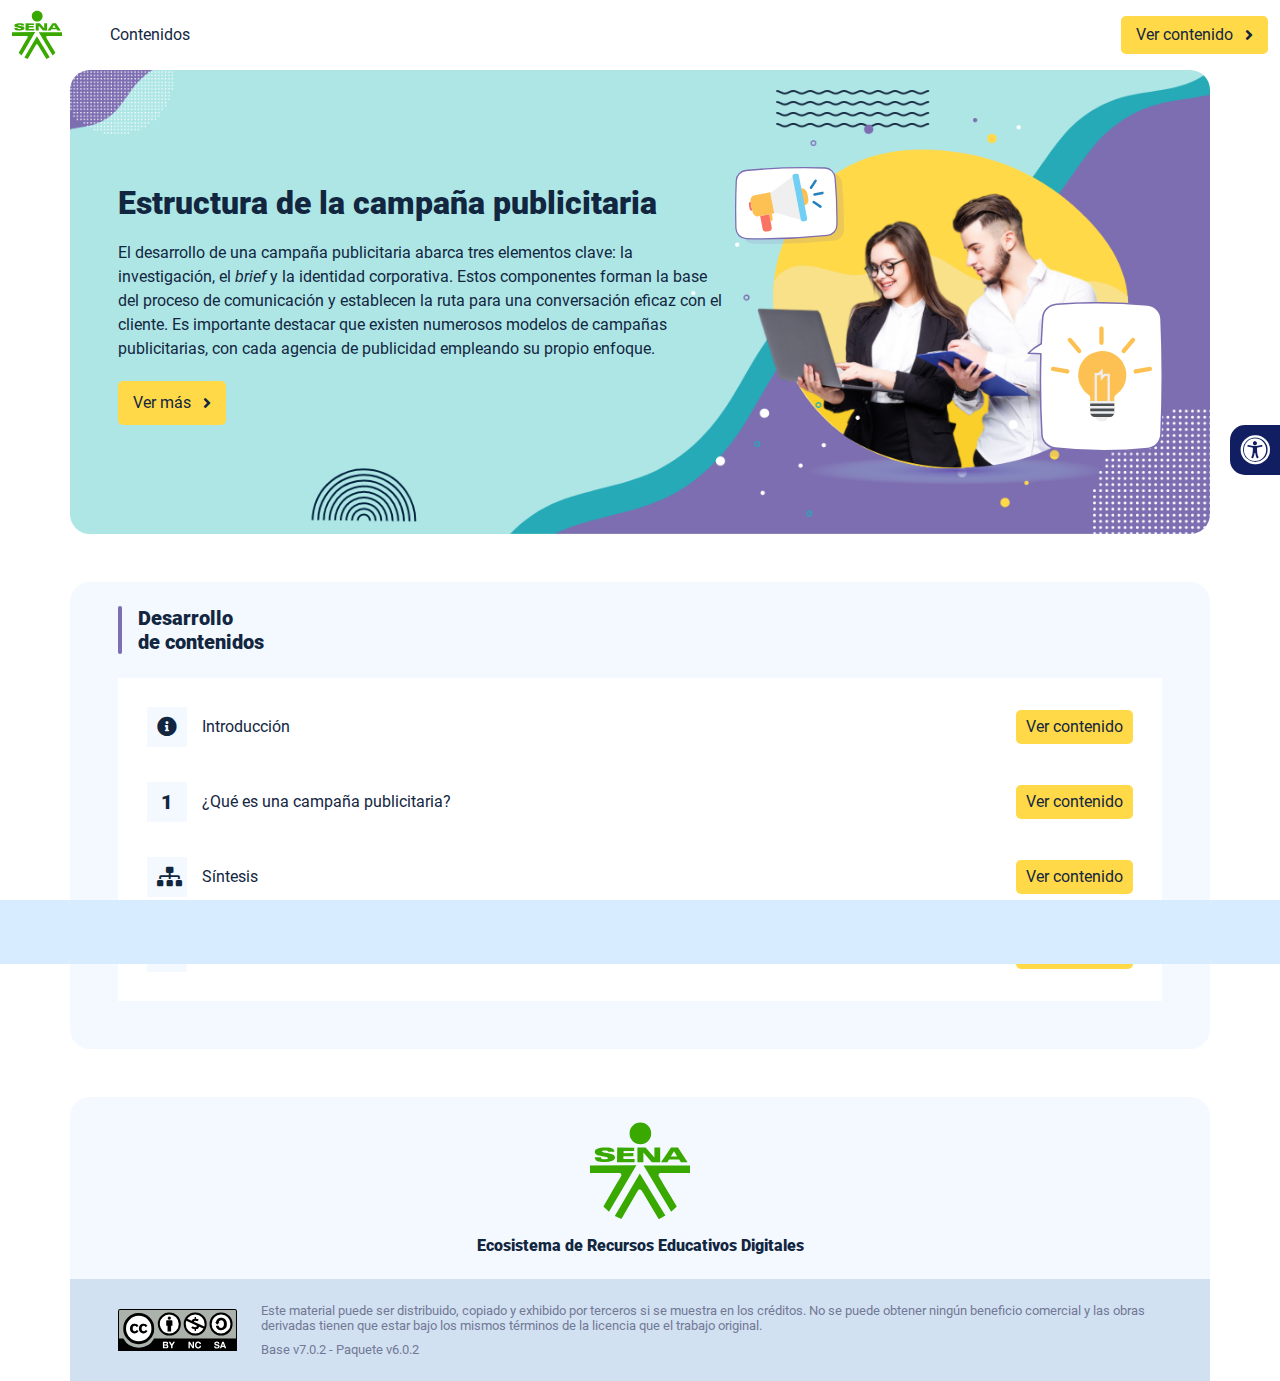
<file: index.html>
<!DOCTYPE html><html lang=""><head><meta charset="utf-8"><meta http-equiv="X-UA-Compatible" content="IE=edge"><meta name="viewport" content="width=device-width,initial-scale=1"><link rel="icon" href="favicon.ico"><title>Estructura de la Campaña Publicitaria</title><link href="css/chunk-110f1f0b.52141945.css" rel="prefetch"><link href="css/chunk-179248a2.52141945.css" rel="prefetch"><link href="css/chunk-2a9fce91.52141945.css" rel="prefetch"><link href="css/chunk-515a8379.0112a77f.css" rel="prefetch"><link href="css/chunk-59974754.2f7c8132.css" rel="prefetch"><link href="css/chunk-5d1ce150.52141945.css" rel="prefetch"><link href="css/chunk-60cbc06b.09438581.css" rel="prefetch"><link href="css/chunk-623f2040.52141945.css" rel="prefetch"><link href="css/chunk-6a43ec24.52141945.css" rel="prefetch"><link href="css/chunk-6e1e538a.3ba0a060.css" rel="prefetch"><link href="css/chunk-6e613899.52141945.css" rel="prefetch"><link href="css/chunk-766a929b.8024496b.css" rel="prefetch"><link href="css/chunk-7794bb60.52141945.css" rel="prefetch"><link href="css/comple.a5098b99.css" rel="prefetch"><link href="css/creditos.8ecd0ea4.css" rel="prefetch"><link href="css/glosario.a45d25c5.css" rel="prefetch"><link href="css/referencias.87bd1f4a.css" rel="prefetch"><link href="js/actividad.8d5d0603.js" rel="prefetch"><link href="js/chunk-0206bfa0.07f4fcb8.js" rel="prefetch"><link href="js/chunk-110f1f0b.c729ecf3.js" rel="prefetch"><link href="js/chunk-13a6037e.725eca6a.js" rel="prefetch"><link href="js/chunk-179248a2.0882ec97.js" rel="prefetch"><link href="js/chunk-18f95272.bb47be6d.js" rel="prefetch"><link href="js/chunk-2a9fce91.79146cce.js" rel="prefetch"><link href="js/chunk-2c06842c.f5617033.js" rel="prefetch"><link href="js/chunk-2d0c5615.01eba69d.js" rel="prefetch"><link href="js/chunk-2d0e96ec.ec734bee.js" rel="prefetch"><link href="js/chunk-2d208d90.ab67193c.js" rel="prefetch"><link href="js/chunk-2d21d0e2.f77c22e4.js" rel="prefetch"><link href="js/chunk-2d22c123.c9115eca.js" rel="prefetch"><link href="js/chunk-2e80bb9a.b3e4ecbc.js" rel="prefetch"><link href="js/chunk-319206de.06f535cf.js" rel="prefetch"><link href="js/chunk-36769079.0093655a.js" rel="prefetch"><link href="js/chunk-4cdd78c0.b1eae698.js" rel="prefetch"><link href="js/chunk-515a8379.471b9110.js" rel="prefetch"><link href="js/chunk-53ccb27e.03f89fab.js" rel="prefetch"><link href="js/chunk-55d286b8.69a8245e.js" rel="prefetch"><link href="js/chunk-59974754.d7b5c639.js" rel="prefetch"><link href="js/chunk-5d1ce150.33dbeb12.js" rel="prefetch"><link href="js/chunk-60cbc06b.e7f70342.js" rel="prefetch"><link href="js/chunk-623f2040.f9fac6f0.js" rel="prefetch"><link href="js/chunk-659152b8.3f7b8817.js" rel="prefetch"><link href="js/chunk-6a43ec24.3e891bb4.js" rel="prefetch"><link href="js/chunk-6e1e538a.034b6f92.js" rel="prefetch"><link href="js/chunk-6e613899.2a976d39.js" rel="prefetch"><link href="js/chunk-766a929b.1ae4942d.js" rel="prefetch"><link href="js/chunk-7794bb60.f954ae38.js" rel="prefetch"><link href="js/chunk-c796899c.ed37a8e2.js" rel="prefetch"><link href="js/chunk-e8a7823a.c0dd9220.js" rel="prefetch"><link href="js/chunk-fde47172.7ec6a62b.js" rel="prefetch"><link href="js/comple.ae81e297.js" rel="prefetch"><link href="js/creditos.a69d078c.js" rel="prefetch"><link href="js/glosario.579a0275.js" rel="prefetch"><link href="js/intro.e3016775.js" rel="prefetch"><link href="js/referencias.a2702f78.js" rel="prefetch"><link href="js/sintesis.243f9eeb.js" rel="prefetch"><link href="js/tema1.50574b04.js" rel="prefetch"><link href="css/app.df458a24.css" rel="preload" as="style"><link href="css/chunk-vendors.92e6f850.css" rel="preload" as="style"><link href="js/app.44d1afee.js" rel="preload" as="script"><link href="js/chunk-vendors.28f43406.js" rel="preload" as="script"><link href="css/chunk-vendors.92e6f850.css" rel="stylesheet"><link href="css/app.df458a24.css" rel="stylesheet"></head><body><noscript><strong>We're sorry but Estructura de la Campaña Publicitaria doesn't work properly without JavaScript enabled. Please enable it to continue.</strong></noscript><div id="app"></div><script src="js/chunk-vendors.28f43406.js"></script><script src="js/app.44d1afee.js"></script></body></html>
</file>
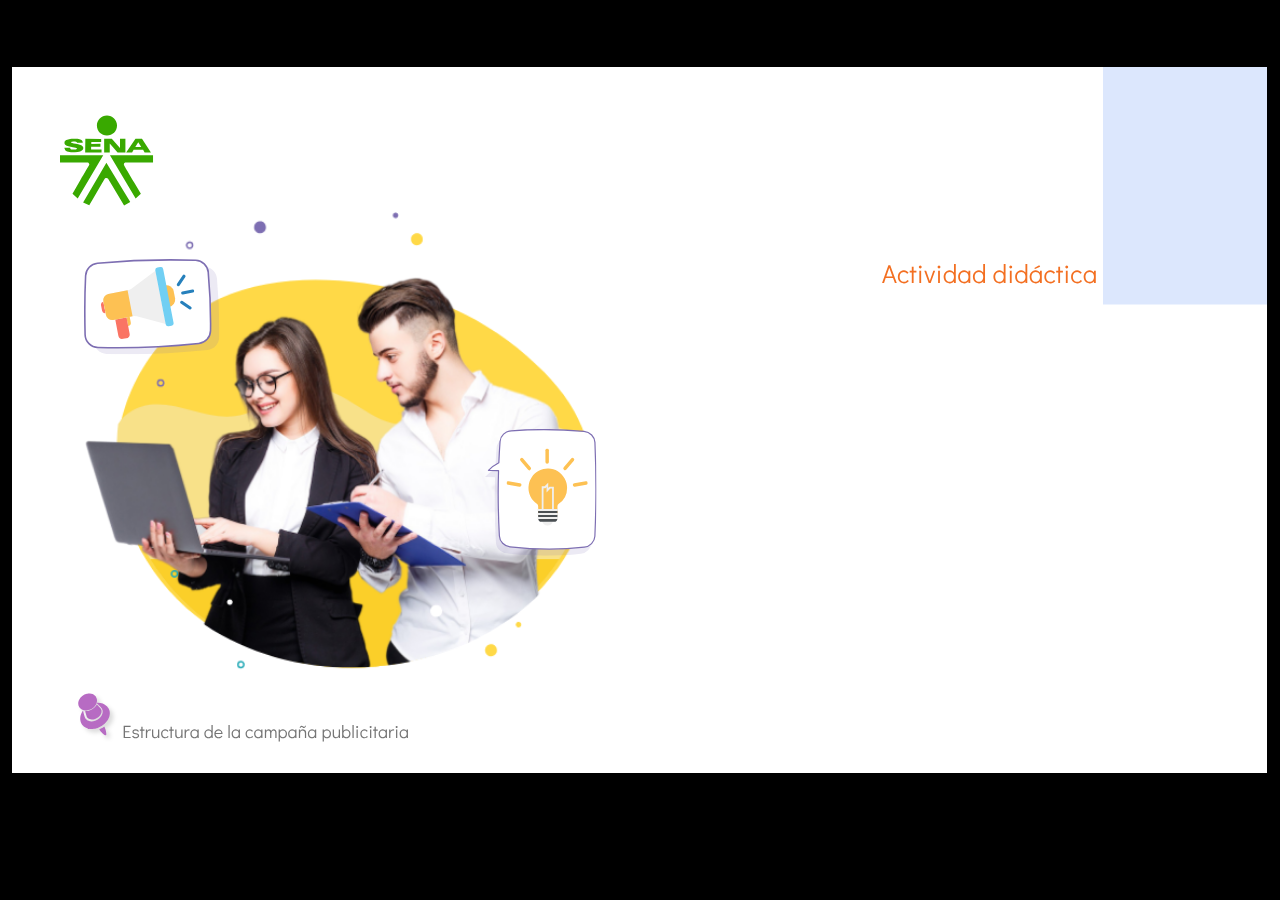
<file: actividades/story.html>
﻿<!doctype html>
<html lang="es">
<head>
  <meta charset="utf-8">
  <!-- Creado con Storyline 360 - http://www.articulate.com  -->
  <!-- version: 3.87.32265.0 -->
  <title>Actividad did&#225;ctica</title>
  <meta http-equiv="x-ua-compatible" content="IE=edge"/>
  <meta name="viewport" content="width=device-width,initial-scale=1,user-scalable=no,shrink-to-fit=no,minimal-ui"/>
  <meta name="apple-mobile-web-app-capable" content="yes"/>
  <style>
    html, body { height: 100%; padding: 0; margin: 0 }
    #app { height: 100%; width: 100%; }
  </style>

  <script>
    window.DS = {};
    window.globals = {
      DATA_PATH_BASE: '',
      HAS_FRAME: true,
      HAS_SLIDE: true,

      lmsPresent: false,
      tinCanPresent: false,
      cmi5Present: false,
      aoSupport: false,
      scale: 'show all',
      captureRc: false,
      browserSize: 'optimal',
      bgColor: '#000000',
      features: 'DropInBase,DropInInteractions,DropInMisc,DropInVectors,DropInVideo,LayerPresentAsDialog,MultipleQuizTracking,UpdatedThemeEditor',
      themeName: 'classic',
      preloaderColor: '#FFFFFF',
      suppressAnalytics: false,
      productChannel: 'stable',
      publishSource: 'storyline',
      aid: 'aid|1775f798-25bc-490b-93a2-e0a2a29dc020',
      cid: '04bfd34e-cd07-4569-9f02-371561cab23e',
      playerVersion: '3.87.32265.0',
      publishTimestamp: '2024-12-11T14:20:45.1658921Z',
      maxIosVideoElements: 10,
      connectionSettings: { mode: 'disabled' },
      hasFeature: function(feature) {
        return this.features.split(',').includes(feature);
      },
      
      parseParams: function(qs) {
        if (window.globals.parsedParams != null) {
          return window.globals.parsedParams;
        }
        qs = (qs || window.location.search.substr(1)).split('+').join(' ');
        var params = {},
            tokens,
            re = /[?&]?([^=]+)=([^&]*)/g;

        while (tokens = re.exec(qs)) {
          params[decodeURIComponent(tokens[1]).trim()] =
            decodeURIComponent(tokens[2]).trim();
        }
        window.globals.parsedParams = params;
        return params;
      }

    };
  </script>
  <script>
    var isIe11 = ('ActiveXObject' in window || window.MSBlobBuilder != null)
      && window.msCrypto != null && !window.ActiveXObject;
    if (isIe11) {
      window.globals.unsupportedBrowser = true;
      document.write(atob('[base64]'));
    }
  </script>

  <script>
    if (window.globals.hasFeature('MultiLanguageSupport')) {
      
      
    }
  </script>

  
  <script>window.THREE = { };</script>
  
</head>
<body style="background: #000000" class="cs-HTML theme-classic">
  <!-- 360 -->
  <script>!function(){var e,i=/iPhone/i,o=/iPod/i,n=/iPad/i,t=/\biOS-universal(?:.+)Mac\b/i,r=/\bAndroid(?:.+)Mobile\b/i,a=/Android/i,d=/(?:SD4930UR|\bSilk(?:.+)Mobile\b)/i,p=/Silk/i,l=/Windows Phone/i,u=/\bWindows(?:.+)ARM\b/i,b=/BlackBerry/i,s=/BB10/i,c=/Opera Mini/i,f=/\b(CriOS|Chrome)(?:.+)Mobile/i,h=/Mobile(?:.+)Firefox\b/i,v=function(e){return void 0!==e&&"MacIntel"===e.platform&&"number"==typeof e.maxTouchPoints&&e.maxTouchPoints>1&&"undefined"==typeof MSStream};e=function(e){var m={userAgent:"",platform:"",maxTouchPoints:0};e||"undefined"==typeof navigator?"string"==typeof e?m.userAgent=e:e&&e.userAgent&&(m={userAgent:e.userAgent,platform:e.platform,maxTouchPoints:e.maxTouchPoints||0}):m={userAgent:navigator.userAgent,platform:navigator.platform,maxTouchPoints:navigator.maxTouchPoints||0};var g=m.userAgent,y=g.split("[FBAN");void 0!==y[1]&&(g=y[0]),void 0!==(y=g.split("Twitter"))[1]&&(g=y[0]);var A=function(e){return function(i){return i.test(e)}}(g),w={apple:{phone:A(i)&&!A(l),ipod:A(o),tablet:!A(i)&&(A(n)||v(m))&&!A(l),universal:A(t),device:(A(i)||A(o)||A(n)||A(t)||v(m))&&!A(l)},amazon:{phone:A(d),tablet:!A(d)&&A(p),device:A(d)||A(p)},android:{phone:!A(l)&&A(d)||!A(l)&&A(r),tablet:!A(l)&&!A(d)&&!A(r)&&(A(p)||A(a)),device:!A(l)&&(A(d)||A(p)||A(r)||A(a))||A(/\bokhttp\b/i)},windows:{phone:A(l),tablet:A(u),device:A(l)||A(u)},other:{blackberry:A(b),blackberry10:A(s),opera:A(c),firefox:A(h),chrome:A(f),device:A(b)||A(s)||A(c)||A(h)||A(f)},any:!1,phone:!1,tablet:!1};return w.any=w.apple.device||w.android.device||w.windows.device||w.other.device,w.phone=w.apple.phone||w.android.phone||w.windows.phone,w.tablet=w.apple.tablet||w.android.tablet||w.windows.tablet,w}(),"object"==typeof exports&&"undefined"!=typeof module?module.exports=e:"function"==typeof define&&define.amd?define((function(){return e})):this.isMobile=e}();
    window.isMobile.apple.tablet = window.isMobile.apple.tablet ||
      (navigator.platform === 'MacIntel' && navigator.maxTouchPoints > 1);
    window.isMobile.apple.device = window.isMobile.apple.device || window.isMobile.apple.tablet;
    window.isMobile.tablet = window.isMobile.tablet || window.isMobile.apple.tablet;
    window.isMobile.any = window.isMobile.any || window.isMobile.apple.tablet;
  </script>

  <div id="focus-sink" tabindex="-1"></div>

  <div id="preso"></div>
  <script>
    (function() {

      var classTypes = [ 'desktop', 'mobile', 'phone', 'tablet' ];

      var addDeviceClasses = function(prefix, testObj) {
        var curr, i;
        for (i = 0; i < classTypes.length; i++) {
          curr = classTypes[i];
          if (testObj[curr]) {
            document.body.classList.add(prefix + curr);
          }
        }
      };

      var params = window.globals.parseParams(),
          isDevicePreview = params.devicepreview === '1',
          isPhoneOverride = params.deviceType === 'phone' || (isDevicePreview && params.phone == '1'),
          isTabletOverride = (params.deviceType === 'tablet' || isDevicePreview) && !isPhoneOverride,
          isMobileOverride = isPhoneOverride || isTabletOverride;

      var deviceView = {
        desktop: !window.isMobile.any && !isMobileOverride,
        mobile: window.isMobile.any || isMobileOverride,
        phone: isPhoneOverride || (window.isMobile.phone && !isTabletOverride),
        tablet: isTabletOverride || window.isMobile.tablet
      };

      window.globals.deviceView = deviceView;
      window.isMobile.desktop = !window.isMobile.any;
      window.isMobile.mobile = window.isMobile.any;

      addDeviceClasses('view-', deviceView);

    })();
  </script>
  
  <script src='story_content/triggers.js' type=text/javascript></script>
<script src='story_content/user.js' type=text/javascript></script>
  <div class="slide-loader"></div>

  <script>
    if (window.globals.deviceView.isMobile) { var doc = document, loader = doc.body.querySelector('.slide-loader'); [ 1, 2, 3 ].forEach(function(n) { var d = doc.createElement('div'); d.style.backgroundColor = window.globals.preloaderColor; d.classList.add('mobile-loader-dot'); d.classList.add('dot' + n); loader.appendChild(d); }); }
  </script>

  <div class="mobile-load-title-overlay" style="display: none">
    <div class="mobile-load-title">Actividad did&#225;ctica</div>
  </div>

  <div class="mobile-chrome-warning"></div>

  
<style>
  .warn-connection-dialog {
    display: none;
    background: transparent;
    pointer-events: all;
    position: fixed;
    left: 0;
    top: 0;
    width: 100%;
    height: 100%;
    z-index: 999;
  }

  .warn-connection-content {
    pointer-events: all;
    border-radius: 4px;
    background: white;
    border: 1px solid #E7E7E7;
    color: #333333;
    box-shadow: 0 2px 4px rgba(0, 0, 0, 0.25);
    transition: all 150ms ease-out;
    position: absolute;
    white-space: nowrap;
  }

  .view-phone.is-landscape .warn-connection-content {
    left: 23px;
    bottom: 23px;
  }

  .view-tablet.is-landscape .warn-connection-content {
    left: 50%;
    top: 20px;
    transform: translateX(-50%);
  }

  .view-mobile.is-portrait .warn-connection-content {
    transform: translate(-50%, calc(-100% - 15px));
  }

  .warn-connection-content p {
    display: inline-block;
    margin: 0 8px 0 0;
    line-height: 33px;
    font-size: 11px;
  }

  .warn-connection-content svg {
    position: relative;
    vertical-align: middle;
    margin: 0 2px 2px 8px;
  }

  .view-desktop .warn-connection-content {
    left: 1.5em;
    bottom: 1.5em;
  }

  .view-desktop .warn-connection-content p {
    font-size: 1.1em;
  }

  .is-offline .warn-connection-dialog {
    display: block;
  }

  .is-offline .cs-panel * {
    pointer-events: none !important;
  }

  .is-offline .cs-panel {
    pointer-events: all !important;
  }

  .is-offline #nav-controls * {
    pointer-events: none !important;
  }

  .is-offline #nav-controls {
    pointer-events: all !important;
  }
</style>

<div class="warn-connection-dialog" role="alertdialog" aria-modal="true" tabindex="0" aria-labelledby="warn-connection-message">
  <div class="warn-connection-content">
    <svg width="17" height="15" viewBox="0 0 17 15" xmlns="http://www.w3.org/2000/svg">
      <path fill="#8F0000" stroke="white" d="M16.07,12.98 L15.88,12.23 L9.51,1.21 C8.97,0.26,7.6,0.26,7.06,1.21 L0.69,12.23 C0.15,13.16,0.81,14.36,1.91,14.36 H14.65 C15.47,14.36,16.05,13.7,16.07,12.98 Z"/>
      <path fill="white" stroke="white" d="M8.58,5.5 C8.35,5.28,8.5,5.35,8.21,5.32 C8.09,5.35,7.97,5.49,7.96,5.67 C7.97,5.79,7.98,5.92,7.98,6.04 L7.98,6.04 C7.99,6.17,8,6.31,8.01,6.43 L8.01,6.44 C8.03,6.92,8.06,7.41,8.09,7.9 L8.09,7.9 C8.12,8.39,8.14,8.88,8.17,9.37 C8.17,9.39,8.18,9.42,8.2,9.44 C8.23,9.46,8.25,9.47,8.28,9.47 C8.31,9.47,8.34,9.46,8.35,9.44 C8.37,9.43,8.38,9.4,8.39,9.35 L8.39,9.34 C8.39,9.24,8.4,9.15,8.4,9.05 L8.4,9.05 C8.41,8.96,8.41,8.86,8.42,8.75 C8.43,8.44,8.45,8.12,8.47,7.81 L8.47,7.81 C8.49,7.49,8.51,7.18,8.53,6.87 C8.55,6.46,8.56,6.05,8.59,5.64 L8.6,5.62 C8.6,5.57,8.59,5.53,8.58,5.5 L8.21,5.32 Z"/>
      <circle fill="white" stroke="white" cx="8.3" cy="11.35" r="0.3"/>
    </svg>
    <p id="warn-connection-message">You are offline. Trying to reconnect...</p>
  </div>
</div>

<script>
  (function() {
    window.DS.connection = {
      warningShown: false,
      assets: {},
      loadingAssetGroup: false,
      retryDelay: 500
    };

    var connectionSettings = window.globals.connectionSettings || {};

    var useConnectionMessages = window.AbortController != null &&
      window.location.protocol != 'file:' &&
      connectionSettings.mode === 'normal';

    window.DS.connection.useConnectionMessages = useConnectionMessages;

    var assetCount = 0;
    var checkLoadedId;


    if (useConnectionMessages && connectionSettings != null) {
      var contentEl = document.querySelector('.warn-connection-content');
      var messageEl = contentEl.querySelector('p');

      if (connectionSettings.useDarkTheme) {
        contentEl.style.borderColor = '#BABBBA';
        contentEl.style.backgroundColor = '#282828';
        contentEl.style.color = '#FFFFFF';
      }

      if (connectionSettings.message != null) {
        messageEl.textContent = window.decodeURIComponent(connectionSettings.message);
      }
    }

    function checkAssetsReady() {
      for (var i in DS.connection.assets) {
        if (!DS.connection.assets[i].success) {
          return false;
        }
      }
      return true;
    }

    function stopAssetGroup() {
      if (!useConnectionMessages) { return; }

      assetCount = 0;

      DS.connection.oldAssetGroup = DS.connection.assets;
      DS.connection.assets = {};
      DS.connection.loadingAssetGroup = false;
      clearInterval(checkLoadedId);
    }

    function startAssetGroup() {
      if (!useConnectionMessages) { return; }
      var ticks = 0;
      clearInterval(checkLoadedId);
      checkLoadedId = setInterval(function() {
        var loaded = 0;
        if (assetCount === 0 && loaded === 0) {
          clearInterval(checkLoadedId);
          return;
        }

        for (var i in DS.connection.assets) {
          if (DS.connection.assets[i].success) {
            loaded++;
          }
        }

        if (assetCount === loaded && checkAssetsReady()) {
          for (var i in DS.connection.assets) {
            if (DS.connection.assets[i].action) {
              DS.connection.assets[i].action();
            }
          }
          hideWarning();
          stopAssetGroup();
        }
      }, 100)
    }

    function requiredAsset(url, action, retry, type) {
      if (!useConnectionMessages) { return; }
      if (DS.connection.assets[url]) { return; }

      DS.connection.assets[url] = {
        success: false, action: action, retry: retry, type: type
      };
      assetCount = Object.keys(DS.connection.assets).length;
      if (!DS.connection.loadingAssetGroup) {
        startAssetGroup();
      }
      DS.connection.loadingAssetGroup = true;
    }

    function assetLoaded(url) {
      if (!useConnectionMessages) { return; }
      if (DS.connection.assets[url]) {
        DS.connection.assets[url].success = true;
      }
    }

    function assetFailed(url) {
      if (!useConnectionMessages) { return; }
      if (!DS.connection.assets[url]) {
        if (/\.js$/.test(url) && url.indexOf('transcripts') === -1) {
          setTimeout(function() {
            if (DS.connection.lastSlideLoaded != null) {
              DS.connection.lastSlideLoaded();
            }
          }, DS.connection.retryDelay);
        }
        return;
      }
      if (!DS.connection.warningShown) { showWarning(); }
      if (DS.connection.assets[url].retry) {
        setTimeout(function() {
          if (!DS.connection.assets[url].success) {
            DS.connection.assets[url].retry()
          }
        }, DS.connection.retryDelay);
      }
    }

    function hideWarning() {
      document.body.classList.remove('is-offline');
      DS.connection.warningShown = false;
      enableKeys();
    }
    DS.connection.hideWarning = hideWarning

    function showWarning(btn) {
      document.body.classList.add('is-offline')
      DS.connection.warningShown = true;
      updateWarningPosition();
      disableKeys();
    }

    function updateWarningPosition() {
      if (!DS.connection.warningShown) {
        return;
      }

      var isPortrait = document.body.classList.contains('is-portrait');
      var isMobile = document.body.classList.contains('view-mobile');
      var warningEl = document.querySelector('.warn-connection-content');

      if (isPortrait && isMobile) {
        var slide = document.querySelector('.primary-slide');
        var slideRect = slide != null
          ? slide.getBoundingClientRect()
          : { top: window.innerHeight, left: 0, width: window.innerWidth };

        warningEl.style.top = `${slideRect.top}px`
        warningEl.style.left = `${slideRect.left + slideRect.width / 2}px`
      } else {
        warningEl.style.top = null;
        warningEl.style.left = null;
      }

      window.requestAnimationFrame(updateWarningPosition);
    }

    function onDisableKeyDown(e) {
      e.preventDefault();
      e.stopImmediatePropagation();
    }

    function onDisableKeyUp(e) {
      e.preventDefault();
      e.stopImmediatePropagation();
    }

    var accStyle = document.createElement('style');
    var warnDialogEl = document.querySelector('.warn-connection-dialog');

    function disableKeys() {
      if (DS.views && DS.views.nsStack && DS.views.nsStack.length === 1) {
        DS.views.nsStack[0].tabReachable = false
        DS.views.nsStack[0].updateTabIndex(true, true);
      }

      accStyle.innerHTML = '.acc-shadow-dom { display: none; }';
      document.body.appendChild(accStyle);

      warnDialogEl.parentNode.append(warnDialogEl);
      warnDialogEl.focus();
    }

    function enableKeys() {
      accStyle.remove();
      if (DS.views && DS.views.nsStack && DS.views.nsStack.length === 1 && DS.views.nsStack[0].name === '_frame') {
        DS.views.nsStack[0].tabReachable = true;
        DS.views.nsStack[0].updateTabIndex();
      }
    }

    // these will all be noops if the feature flag isn't set in
    // the data and `window.globals.features`
    DS.connection.requiredAsset = requiredAsset;
    DS.connection.assetLoaded = assetLoaded;
    DS.connection.assetFailed = assetFailed;
    DS.connection.stopAssetGroup = stopAssetGroup;
    DS.connection.startAssetGroup = startAssetGroup;
  })();
</script>


  <script>
    
    if (window.autoSpider && window.vInterfaceObject) {
      document.querySelector('.mobile-load-title-overlay').style.display = 'none';
    }
  </script>

  

  <link rel="stylesheet" href="html5/data/css/output.min.css" data-noprefix/>
</body>
<script src="html5/lib/scripts/bootstrapper.min.js"></script>
</html>
</file>
<file: css/chunk-110f1f0b.52141945.css>
.actividad[data-v-c4e6906c]{background-color:#f2f2f2}.horizontal-scroll__wrapper[data-v-c4e6906c]{overflow:hidden}.horizontal-scroll[data-v-c4e6906c]{display:flex;transition:transform .5s ease-in-out;align-items:center;flex-wrap:nowrap}.horizontal-scroll[data-v-c4e6906c]:not(.row){width:100%}.horizontal-scroll--item-fw[data-v-c4e6906c]>div{flex-grow:0;flex-shrink:0;width:100%;margin:0!important}
</file>
<file: css/chunk-179248a2.52141945.css>
.actividad[data-v-c4e6906c]{background-color:#f2f2f2}.horizontal-scroll__wrapper[data-v-c4e6906c]{overflow:hidden}.horizontal-scroll[data-v-c4e6906c]{display:flex;transition:transform .5s ease-in-out;align-items:center;flex-wrap:nowrap}.horizontal-scroll[data-v-c4e6906c]:not(.row){width:100%}.horizontal-scroll--item-fw[data-v-c4e6906c]>div{flex-grow:0;flex-shrink:0;width:100%;margin:0!important}
</file>
<file: css/chunk-2a9fce91.52141945.css>
.actividad[data-v-c4e6906c]{background-color:#f2f2f2}.horizontal-scroll__wrapper[data-v-c4e6906c]{overflow:hidden}.horizontal-scroll[data-v-c4e6906c]{display:flex;transition:transform .5s ease-in-out;align-items:center;flex-wrap:nowrap}.horizontal-scroll[data-v-c4e6906c]:not(.row){width:100%}.horizontal-scroll--item-fw[data-v-c4e6906c]>div{flex-grow:0;flex-shrink:0;width:100%;margin:0!important}
</file>
<file: css/chunk-515a8379.0112a77f.css>
.actividad{background-color:#f2f2f2}.banner-interno{position:relative}.banner-interno__fondo{position:absolute;top:0;bottom:-50px;left:0;right:0;background-color:#d3d3d3;background-size:cover;background-position:50%}.banner-interno__titulo{display:flex;align-items:center}.banner-interno__titulo__icono{display:block;width:32px;height:32px;border-radius:50%;background-color:#fff;position:relative}.banner-interno__titulo__icono i{color:#d3d3d3;position:absolute;left:50%;top:50%;transform:translate(-50%,-50%)}.banner-interno__titulo h1,.banner-interno__titulo h2,.banner-interno__titulo h3,.banner-interno__titulo h4,.banner-interno__titulo h5,.banner-interno__titulo h6{color:#fff;line-height:1.1em}
</file>
<file: css/chunk-59974754.2f7c8132.css>
.actividad{background-color:#f2f2f2}.aside-menu{position:fixed;top:70px;min-height:calc(100vh - 70px);max-height:calc(100vh - 70px);background-color:#f3f9ff;transition:flex .5s ease-in-out,width .5s ease-in-out;overflow-x:hidden;z-index:100001;width:300px}.aside-menu__black-background{position:fixed;inset:0;top:70px;background:rgba(0,0,0,.8);cursor:pointer}.aside-menu a{color:#111e61}.aside-menu__content{width:300px;display:flex;flex-direction:column;justify-content:space-between;min-height:calc(100vh - 70px);max-height:calc(100vh - 70px);border-right:1px solid #d8ecff;position:absolute;background:#fff}@media (max-height:800px){.aside-menu__content{min-height:800px;max-height:800px;overflow-y:auto}}.aside-menu__header{padding:10px;text-align:center;background-color:#d8ecff}.aside-menu__header h4{margin:0}.aside-menu__menu{overflow-y:auto;flex-grow:1;list-style:none;padding-left:0;margin-bottom:0}.aside-menu__menu__item--active .aside-menu__menu__item__lnk,.aside-menu__menu__item--active .aside-menu__sec-menu__item__lnk{background-color:#d8ecff;font-weight:700}.aside-menu__menu__item--sub-menu:hover,.aside-menu__menu__item:hover,.aside-menu__sec-menu__item:hover{background-color:#d8ecff}.aside-menu__menu__item--sub-menu{padding-left:10px}.aside-menu__menu__item--sub-menu--active .aside-menu__menu__item__lnk,.aside-menu__menu__item--sub-menu--active .aside-menu__sec-menu__item__lnk{background-color:#d8ecff;font-weight:700;position:relative}.aside-menu__menu__item--sub-menu--active .aside-menu__menu__item__lnk:before,.aside-menu__menu__item--sub-menu--active .aside-menu__sec-menu__item__lnk:before{content:"";display:block;position:absolute;left:0;bottom:0;top:0;width:4px;border-radius:2px;background-color:#7d6eb2}.aside-menu__menu__item__lnk,.aside-menu__sec-menu__item__lnk{display:flex;align-items:center;padding:10px 15px;line-height:1.1em}.aside-menu__menu__item__lnk i,.aside-menu__menu__item__lnk span,.aside-menu__sec-menu__item__lnk i,.aside-menu__sec-menu__item__lnk span{margin-right:10px}.aside-menu__menu__item__lnk i:last-child,.aside-menu__menu__item__lnk span:last-child,.aside-menu__sec-menu__item__lnk i:last-child,.aside-menu__sec-menu__item__lnk span:last-child{margin-right:0}.aside-menu__sec-menu{background-color:#d8ecff;padding:10px 0;flex-shrink:0;margin-bottom:0}.aside-menu__sec-menu__item{padding:10px 15px}.aside-menu__sec-menu__item__lnk{padding:0;border-radius:1em}.aside-menu__sec-menu__item__lnk i{display:block;width:2em;height:2em;padding:.5em 0;text-align:center;background-color:#fff;border-radius:50%}.aside-menu__sec-menu__item__lnk:hover{background-color:#fff}@media (max-width:576px){.aside-menu__sec-menu{padding-bottom:110px}}.main-menu-enter-active{animation:main-menu-open-animation .3s}.main-menu-enter-active .aside-menu__black-background{animation:main-menu-background-animation .3s}.main-menu-leave-active{animation:main-menu-open-animation .3s reverse}.main-menu-leave-active .aside-menu__black-background{animation:main-menu-background-animation .3s reverse}@keyframes main-menu-open-animation{0%{width:0}to{width:300px}}@keyframes main-menu-background-animation{0%{opacity:0}to{opacity:1}}
</file>
<file: css/chunk-5d1ce150.52141945.css>
.actividad[data-v-c4e6906c]{background-color:#f2f2f2}.horizontal-scroll__wrapper[data-v-c4e6906c]{overflow:hidden}.horizontal-scroll[data-v-c4e6906c]{display:flex;transition:transform .5s ease-in-out;align-items:center;flex-wrap:nowrap}.horizontal-scroll[data-v-c4e6906c]:not(.row){width:100%}.horizontal-scroll--item-fw[data-v-c4e6906c]>div{flex-grow:0;flex-shrink:0;width:100%;margin:0!important}
</file>
<file: css/chunk-60cbc06b.09438581.css>
.actividad[data-v-7e5a4120]{background-color:#f2f2f2}.header[data-v-7e5a4120]{position:sticky;top:0;padding-top:10px;padding-bottom:10px;background-color:#fff;z-index:10010;line-height:1.1em}.header__logo[data-v-7e5a4120]{width:50px}@media (max-width:576px){.header__componente-formativo[data-v-7e5a4120]{font-size:.8em}}.header__menu[data-v-7e5a4120]{cursor:pointer}.header__menu span[data-v-7e5a4120]{font-size:.7em;display:block;line-height:1em;text-align:center;color:#111e61}.header__menu__btn[data-v-7e5a4120]{width:30px;height:30px;position:relative;margin-bottom:4px}.header__menu__btn .line-1[data-v-7e5a4120],.header__menu__btn .line-2[data-v-7e5a4120],.header__menu__btn .line-3[data-v-7e5a4120]{height:4px;width:30px;background-color:#111e61;transform-origin:center center;position:absolute;left:0;border-radius:2px}.header__menu__btn .line-1[data-v-7e5a4120]{top:4px;animation:line-1-inactive-data-v-7e5a4120 .5s ease-in-out forwards}.header__menu__btn .line-2[data-v-7e5a4120]{top:13px;animation:line-2-inactive-data-v-7e5a4120 .5s ease-in-out forwards}.header__menu__btn .line-3[data-v-7e5a4120]{top:22px;animation:line-3-inactive-data-v-7e5a4120 .5s ease-in-out forwards}.header__menu__btn[data-v-7e5a4120]:hover{cursor:pointer}.header__menu__btn--open .line-1[data-v-7e5a4120]{animation:line-1-active-data-v-7e5a4120 .5s ease-in-out forwards}.header__menu__btn--open .line-2[data-v-7e5a4120]{animation:line-2-active-data-v-7e5a4120 .5s ease-in-out forwards}.header__menu__btn--open .line-3[data-v-7e5a4120]{animation:line-3-active-data-v-7e5a4120 .5s ease-in-out forwards}@keyframes line-1-active-data-v-7e5a4120{0%{transform:translate(0) rotate(0)}50%{transform:translateY(9px) rotate(0)}to{transform:translateY(9px) rotate(45deg)}}@keyframes line-2-active-data-v-7e5a4120{0%{transform:scale(1)}to{transform:scale(0)}}@keyframes line-3-active-data-v-7e5a4120{0%{transform:translate(0) rotate(0)}50%{transform:translateY(-9px) rotate(0)}to{transform:translateY(-9px) rotate(-45deg)}}@keyframes line-1-inactive-data-v-7e5a4120{0%{transform:translateY(9px) rotate(45deg)}50%{transform:translateY(9px) rotate(0)}to{transform:translate(0) rotate(0)}}@keyframes line-2-inactive-data-v-7e5a4120{0%{transform:scale(0)}to{transform:scale(1)}}@keyframes line-3-inactive-data-v-7e5a4120{0%{transform:translateY(-9px) rotate(-45deg)}50%{transform:translateY(-9px) rotate(0)}to{transform:translate(0) rotate(0)}}
</file>
<file: css/chunk-623f2040.52141945.css>
.actividad[data-v-c4e6906c]{background-color:#f2f2f2}.horizontal-scroll__wrapper[data-v-c4e6906c]{overflow:hidden}.horizontal-scroll[data-v-c4e6906c]{display:flex;transition:transform .5s ease-in-out;align-items:center;flex-wrap:nowrap}.horizontal-scroll[data-v-c4e6906c]:not(.row){width:100%}.horizontal-scroll--item-fw[data-v-c4e6906c]>div{flex-grow:0;flex-shrink:0;width:100%;margin:0!important}
</file>
<file: css/chunk-6a43ec24.52141945.css>
.actividad[data-v-c4e6906c]{background-color:#f2f2f2}.horizontal-scroll__wrapper[data-v-c4e6906c]{overflow:hidden}.horizontal-scroll[data-v-c4e6906c]{display:flex;transition:transform .5s ease-in-out;align-items:center;flex-wrap:nowrap}.horizontal-scroll[data-v-c4e6906c]:not(.row){width:100%}.horizontal-scroll--item-fw[data-v-c4e6906c]>div{flex-grow:0;flex-shrink:0;width:100%;margin:0!important}
</file>
<file: css/chunk-6e1e538a.3ba0a060.css>
.actividad[data-v-4f6b7c58]{background-color:#f2f2f2}.accesibilidad[data-v-4f6b7c58]{position:fixed;right:0;top:50vh;height:50px;background-color:#111e61;border-top-left-radius:15px;border-bottom-left-radius:15px;transform:translateY(-50%) translateX(100%) translateX(-50px);overflow:hidden;transition:transform .3s ease-in-out,height .3s ease-in-out}.accesibilidad[data-v-4f6b7c58]:hover{transform:translateY(-50%) translateX(0);height:12.75rem}.accesibilidad [data-v-4f6b7c58]{color:#fff}.accesibilidad__menu__content .accesibilidad__menu__item[data-v-4f6b7c58]{cursor:pointer}.accesibilidad__menu__content .accesibilidad__menu__item[data-v-4f6b7c58]:hover{background-color:#273685}.accesibilidad__menu__content .accesibilidad__menu__item[data-v-4f6b7c58]:last-child{border:none}.accesibilidad__menu__item[data-v-4f6b7c58]{display:flex;align-items:center;padding:10px;border-bottom:1px solid #273685;line-height:1em;-moz-user-select:none;user-select:none}.accesibilidad__menu i[data-v-4f6b7c58]{font-size:30px;font-style:normal;margin-right:10px;line-height:1em}.accesibilidad__menu img[data-v-4f6b7c58]{width:30px;margin-right:10px}
</file>
<file: css/chunk-6e613899.52141945.css>
.actividad[data-v-c4e6906c]{background-color:#f2f2f2}.horizontal-scroll__wrapper[data-v-c4e6906c]{overflow:hidden}.horizontal-scroll[data-v-c4e6906c]{display:flex;transition:transform .5s ease-in-out;align-items:center;flex-wrap:nowrap}.horizontal-scroll[data-v-c4e6906c]:not(.row){width:100%}.horizontal-scroll--item-fw[data-v-c4e6906c]>div{flex-grow:0;flex-shrink:0;width:100%;margin:0!important}
</file>
<file: css/chunk-766a929b.8024496b.css>
.actividad{background-color:#f2f2f2}.barra-avance{display:flex;align-items:center;justify-content:space-between;position:fixed;bottom:0;left:0;width:100%;padding:10px;background-color:#d8ecff;transition:transform .5s ease-in-out;z-index:100000}.barra-avance__barra{margin:0 20px;flex:1;position:relative;max-width:800px}.barra-avance__barra--amarilla,.barra-avance__barra--blanca{height:4px}.barra-avance__barra--amarilla:after,.barra-avance__barra--amarilla:before,.barra-avance__barra--blanca:after,.barra-avance__barra--blanca:before{content:"";display:block;width:10px;height:10px;border-radius:50%;position:absolute;top:50%}.barra-avance__barra--amarilla:before,.barra-avance__barra--blanca:before{left:0;transform:translate(-50%,-50%)}.barra-avance__barra--amarilla:after,.barra-avance__barra--blanca:after{right:0;transform:translate(50%,-50%)}.barra-avance__barra--blanca{background-color:#fff}.barra-avance__barra--blanca:after,.barra-avance__barra--blanca:before{background-color:#fff}.barra-avance__barra--amarilla{position:absolute;width:100%;top:0;background-color:#ffd947}.barra-avance__barra--amarilla:after,.barra-avance__barra--amarilla:before{background-color:#ffd947}.barra-avance__boton--regresar{background-color:#b0c0d2}.barra-avance__boton--regresar span{color:#111e61!important}.barra-avance__boton--disable{opacity:0;pointer-events:none}.barra-avance--open{transform:translateY(0)}.barra-avance--close{transform:translateY(100%)}
</file>
<file: css/chunk-7794bb60.52141945.css>
.actividad[data-v-c4e6906c]{background-color:#f2f2f2}.horizontal-scroll__wrapper[data-v-c4e6906c]{overflow:hidden}.horizontal-scroll[data-v-c4e6906c]{display:flex;transition:transform .5s ease-in-out;align-items:center;flex-wrap:nowrap}.horizontal-scroll[data-v-c4e6906c]:not(.row){width:100%}.horizontal-scroll--item-fw[data-v-c4e6906c]>div{flex-grow:0;flex-shrink:0;width:100%;margin:0!important}
</file>
<file: css/comple.a5098b99.css>
.banner-interno{position:relative}.banner-interno__fondo{position:absolute;top:0;bottom:-50px;left:0;right:0;background-color:#d3d3d3;background-size:cover;background-position:50%}.banner-interno__titulo{display:flex;align-items:center}.banner-interno__titulo__icono{display:block;width:32px;height:32px;border-radius:50%;background-color:#fff;position:relative}.banner-interno__titulo__icono i{color:#d3d3d3;position:absolute;left:50%;top:50%;transform:translate(-50%,-50%)}.banner-interno__titulo h1,.banner-interno__titulo h2,.banner-interno__titulo h3,.banner-interno__titulo h4,.banner-interno__titulo h5,.banner-interno__titulo h6{color:#fff;line-height:1.1em}.actividad{background-color:#f2f2f2}.complementario__enlaces{display:flex;justify-content:center;flex-wrap:wrap}.complementario__enlaces a{margin:0 5px}.complementario__btn{font-size:1.5em;line-height:1em}table{width:calc(100% - 1px);min-width:800px}table thead{background-color:#d8ecff}table thead th{border-color:#d8ecff}table td,table th{padding:25px 20px;text-align:center}
</file>
<file: css/creditos.8ecd0ea4.css>
.banner-interno{position:relative}.banner-interno__fondo{position:absolute;top:0;bottom:-50px;left:0;right:0;background-color:#d3d3d3;background-size:cover;background-position:50%}.banner-interno__titulo{display:flex;align-items:center}.banner-interno__titulo__icono{display:block;width:32px;height:32px;border-radius:50%;background-color:#fff;position:relative}.banner-interno__titulo__icono i{color:#d3d3d3;position:absolute;left:50%;top:50%;transform:translate(-50%,-50%)}.banner-interno__titulo h1,.banner-interno__titulo h2,.banner-interno__titulo h3,.banner-interno__titulo h4,.banner-interno__titulo h5,.banner-interno__titulo h6{color:#fff;line-height:1.1em}.actividad{background-color:#f2f2f2}.creditos-vista .tarjeta.credito{background-color:#d2e1f1}.creditos{color:#727997;overflow-x:auto}.creditos__item{min-width:490px}.creditos p{line-height:1.3em;margin-bottom:0;color:#727997}.creditos__titulo{font-weight:700;background-color:#d2e1f1;padding:5px 10px;border-top-radius:5px;border-top-left-radius:5px;border-top-right-radius:5px}.creditos table td,.creditos table th{border-color:#d2e1f1}
</file>
<file: css/glosario.a45d25c5.css>
.banner-interno{position:relative}.banner-interno__fondo{position:absolute;top:0;bottom:-50px;left:0;right:0;background-color:#d3d3d3;background-size:cover;background-position:50%}.banner-interno__titulo{display:flex;align-items:center}.banner-interno__titulo__icono{display:block;width:32px;height:32px;border-radius:50%;background-color:#fff;position:relative}.banner-interno__titulo__icono i{color:#d3d3d3;position:absolute;left:50%;top:50%;transform:translate(-50%,-50%)}.banner-interno__titulo h1,.banner-interno__titulo h2,.banner-interno__titulo h3,.banner-interno__titulo h4,.banner-interno__titulo h5,.banner-interno__titulo h6{color:#fff;line-height:1.1em}.actividad{background-color:#f2f2f2}.glosario__letra-item{display:flex}.glosario__letra-item__texto{padding-top:5px}.glosario__letra-item__letra__icono{width:32px;height:32px;position:relative;line-height:1em;border-radius:50%;background-color:#d2e1f1}.glosario__letra-item__letra__icono span{position:absolute;left:50%;top:50%;transform:translate(-50%,-50%);font-size:1.1em;font-weight:900}
</file>
<file: css/referencias.87bd1f4a.css>
.banner-interno{position:relative}.banner-interno__fondo{position:absolute;top:0;bottom:-50px;left:0;right:0;background-color:#d3d3d3;background-size:cover;background-position:50%}.banner-interno__titulo{display:flex;align-items:center}.banner-interno__titulo__icono{display:block;width:32px;height:32px;border-radius:50%;background-color:#fff;position:relative}.banner-interno__titulo__icono i{color:#d3d3d3;position:absolute;left:50%;top:50%;transform:translate(-50%,-50%)}.banner-interno__titulo h1,.banner-interno__titulo h2,.banner-interno__titulo h3,.banner-interno__titulo h4,.banner-interno__titulo h5,.banner-interno__titulo h6{color:#fff;line-height:1.1em}.actividad{background-color:#f2f2f2}.referencias__item:last-child hr{display:none}.referencias__item a{color:#2196f3;text-decoration:underline;overflow-wrap:break-word}
</file>
<file: css/app.df458a24.css>
*{box-sizing:inherit}:after,:before{box-sizing:inherit}html{height:100%;line-height:1.15;box-sizing:border-box;-webkit-font-smoothing:antialiased;-moz-osx-font-smoothing:grayscale;-webkit-text-size-adjust:100%;-ms-text-size-adjust:100%;text-rendering:optimizeLegibility}a,abbr,acronym,address,applet,article,aside,audio,b,big,blockquote,body,canvas,caption,center,cite,code,dd,del,details,dfn,div,dl,dt,em,embed,fieldset,figcaption,figure,footer,form,h1,h2,h3,h4,h5,h6,header,hgroup,html,i,iframe,img,ins,kbd,label,legend,li,mark,menu,nav,object,ol,output,p,pre,q,ruby,s,samp,section,small,span,strike,strong,sub,summary,sup,table,tbody,td,tfoot,th,thead,time,tr,tt,u,ul,var,video{margin:0;padding:0;border:0;outline:0;background:transparent;vertical-align:baseline}article,aside,details,figcaption,figure,footer,header,main,menu,nav,section,summary{display:block}[hidden],template{display:none}hr{box-sizing:content-box;height:0;border-bottom:1px solid #e8e8e8;border-left:0;border-right:0;border-top:0;margin:1.5em 0;overflow:visible}[hidden]{display:none}a{font-family:Roboto,sans-serif;font-size:1em;font-weight:400;text-decoration:none;color:#12263f;background-color:transparent;transition:all .15s ease-in-out;-webkit-text-decoration-skip:objects}a:active,a:hover{outline-width:0}a:active,a:focus,a:hover{color:#000}[type=button],[type=reset],[type=submit],button{-moz-appearance:none;appearance:none;cursor:pointer;display:inline-block;vertical-align:middle;border:0;border-radius:5px;color:#12263f;background-color:#ffd947;font-family:Roboto,sans-serif;font-weight:400;font-size:1em;-webkit-font-smoothing:antialiased;line-height:1em;white-space:nowrap;text-decoration:none;text-transform:none;padding:.75em 1.5em;margin:0;-moz-user-select:none;user-select:none;overflow:visible;transition:background-color .15s ease-in-out}[type=button]:focus,[type=button]:hover,[type=reset]:focus,[type=reset]:hover,[type=submit]:focus,[type=submit]:hover,button:focus,button:hover{background-color:#ffd947;color:#12263f}[type=button]:disabled,[type=reset]:disabled,[type=submit]:disabled,button:disabled{cursor:not-allowed;opacity:.5}[type=button]:disabled:hover,[type=reset]:disabled:hover,[type=submit]:disabled:hover,button:disabled:hover{background-color:#ffd947}input,select,textarea{margin:0;display:block;font-family:Roboto,sans-serif;font-size:16px}input{overflow:visible}[type=color],[type=date],[type=datetime-local],[type=datetime],[type=email],[type=month],[type=number],[type=password],[type=search],[type=tel],[type=text],[type=time],[type=url],[type=week],input:not([type]),select,select[multiple],textarea{background-color:#fff;border:1px solid #e8e8e8;border-radius:5px;box-shadow:inset 0 1px 3px rgba(0,0,0,.06);box-sizing:inherit;margin-bottom:.75em;padding:.5em;transition:border-color .15s ease-in-out;width:100%}[type=color]:hover,[type=date]:hover,[type=datetime-local]:hover,[type=datetime]:hover,[type=email]:hover,[type=month]:hover,[type=number]:hover,[type=password]:hover,[type=search]:hover,[type=tel]:hover,[type=text]:hover,[type=time]:hover,[type=url]:hover,[type=week]:hover,input:not([type]):hover,select:hover,select[multiple]:hover,textarea:hover{border-color:shade(#e8e8e8,20%)}[type=color]:focus,[type=date]:focus,[type=datetime-local]:focus,[type=datetime]:focus,[type=email]:focus,[type=month]:focus,[type=number]:focus,[type=password]:focus,[type=search]:focus,[type=tel]:focus,[type=text]:focus,[type=time]:focus,[type=url]:focus,[type=week]:focus,input:not([type]):focus,select:focus,select[multiple]:focus,textarea:focus{border-color:#7d6eb2;box-shadow:inset 0 1px 3px rgba(0,0,0,.06),0 0 5px hsla(0,0%,77.6%,.7);outline:none}[type=color]:disabled,[type=date]:disabled,[type=datetime-local]:disabled,[type=datetime]:disabled,[type=email]:disabled,[type=month]:disabled,[type=number]:disabled,[type=password]:disabled,[type=search]:disabled,[type=tel]:disabled,[type=text]:disabled,[type=time]:disabled,[type=url]:disabled,[type=week]:disabled,input:not([type]):disabled,select:disabled,select[multiple]:disabled,textarea:disabled{background-color:shade(#fff,5%);cursor:not-allowed}[type=color]:disabled:hover,[type=date]:disabled:hover,[type=datetime-local]:disabled:hover,[type=datetime]:disabled:hover,[type=email]:disabled:hover,[type=month]:disabled:hover,[type=number]:disabled:hover,[type=password]:disabled:hover,[type=search]:disabled:hover,[type=tel]:disabled:hover,[type=text]:disabled:hover,[type=time]:disabled:hover,[type=url]:disabled:hover,[type=week]:disabled:hover,input:not([type]):disabled:hover,select:disabled:hover,select[multiple]:disabled:hover,textarea:disabled:hover{border:1px solid #e8e8e8}select{text-transform:none;max-width:100%;border-radius:5px}::-webkit-file-upload-button{background-color:#ffd947;border:none;cursor:pointer;color:#12263f;border-radius:5px;padding:.75em 1.5em}::-webkit-file-upload-button:hover{background-color:#ffd947}optgroup{font-weight:700}fieldset{border:1px solid #e8e8e8;background-color:transparent;padding:1.5em;-webkit-margin-start:0;-webkit-margin-end:0;-webkit-padding-before:1.5em;-webkit-padding-start:1.5em;-webkit-padding-end:1.5em;-webkit-padding-after:1.5em}legend{box-sizing:border-box;color:inherit;display:table;max-width:100%;padding:0;white-space:normal;font-weight:600;-webkit-padding-start:0;-webkit-padding-end:0}label,legend{margin-bottom:.375em}label{display:block;font-size:1em;font-family:Roboto,sans-serif;font-weight:900}textarea{overflow:auto;resize:vertical}[type=checkbox],[type=radio]{box-sizing:border-box;padding:0;display:inline;margin-right:.375em}[type=number]::-webkit-inner-spin-button,[type=number]::-webkit-outer-spin-button{height:auto}[type=search]{-webkit-appearance:textfield;outline-offset:-2px}[type=search]::-webkit-search-cancel-button,[type=search]::-webkit-search-decoration{-webkit-appearance:none;-moz-appearance:none}::-moz-placeholder{color:#999}::placeholder{color:#999}::-webkit-file-upload-button{-webkit-appearance:button;-moz-appearance:button;font:inherit}[type=file]{margin-bottom:.75em;width:100%}[type=button],[type=reset],[type=submit],button{-webkit-appearance:button}[type=button]::-moz-focus-inner,[type=reset]::-moz-focus-inner,[type=submit]::-moz-focus-inner,button::-moz-focus-inner{border-style:none;padding:0}[type=button]:-moz-focusring,[type=reset]:-moz-focusring,[type=submit]:-moz-focusring,button:-moz-focusring{outline:1px dotted ButtonText}progress{vertical-align:baseline}ol,ul{list-style:none;margin-bottom:1em}dt{font-weight:700}figure,img,picture,svg{margin:0;width:100%;max-width:100%}figcaption{display:block;background-color:#e8e8e8;padding:.75em 1.5em;font-size:.8em;font-weight:700}img,svg{display:block;border-style:none}svg:not(:root){overflow:hidden}audio,canvas,progress,video{display:inline-block}audio:not([controls]){display:none;height:0}template{display:none}table{border-collapse:collapse;border-spacing:0;table-layout:fixed;width:100%}td,th,tr{vertical-align:middle}td,th{border:1px solid #e8e8e8;padding:.75em}th{font-size:.875em;line-height:1.2}td{line-height:1.5}body{font-size:16px;font-weight:400;line-height:1.5}body,h1,h2,h3,h4,h5,h6{color:#12263f;font-family:Roboto,sans-serif}h1,h2,h3,h4,h5,h6{font-weight:900;line-height:1.2;margin:0 0 .75em}h1{font-size:2em}h2{font-size:1.5em}h3{font-size:1.25em}h4{font-size:1.125em}h5{font-size:1em}h6{font-size:.875em}p{font-family:Roboto,sans-serif;font-size:1em;font-weight:400;line-height:1.5;color:#12263f;margin-bottom:1em}b,strong{font-weight:700}dfn,em,i{font-style:italic}br{line-height:2em}u{text-decoration:underline}code,kbd,pre,samp{color:#727997;font-family:Lucida Console,Courier New,monospace;font-size:1em}sub,sup{font-size:75%;line-height:0;position:relative;vertical-align:baseline}sub{bottom:-.25em}sup{top:-.5em}small{font-size:80%}mark{background-color:#ffeb3b;color:#000}abbr[title]{border-bottom:none;text-decoration:underline;text-decoration:underline dotted}blockquote,q{quotes:none}::selection{background:#2196f3!important;color:#fff!important;text-shadow:none}::-moz-selection{background:#2196f3!important;color:#fff!important;text-shadow:none}img::selection{background:transparent}img::-moz-selection{background:transparent}body{-webkit-tap-highlight-color:#2196F3!important}details,menu{display:block}summary{display:list-item}@media print{*{background:transparent!important;color:#000!important;box-shadow:none!important;text-shadow:none!important}:after,:before,:first-letter,:first-line{background:transparent!important;color:#000!important;box-shadow:none!important;text-shadow:none!important}a,a:visited{text-decoration:underline}a[href]:after{content:" (" attr(href) ")"}a abbr[title]:after{content:" (" attr(title) ")"}a[href^="#"]:after,a[href^="javascript:"]:after{content:""}blockquote,pre{border:1px solid #999;page-break-inside:avoid}thead{display:table-header-group}img,tr{page-break-inside:avoid}img{max-width:100%!important}h2,h3,p{orphans:3;widows:3}h2,h3{page-break-after:avoid}}[data-aos][data-aos][data-aos-duration="50"],body[data-aos-duration="50"] [data-aos]{transition-duration:50ms}[data-aos][data-aos][data-aos-delay="50"],body[data-aos-delay="50"] [data-aos]{transition-delay:0s}[data-aos][data-aos][data-aos-delay="50"].aos-animate,body[data-aos-delay="50"] [data-aos].aos-animate{transition-delay:50ms}[data-aos][data-aos][data-aos-duration="100"],body[data-aos-duration="100"] [data-aos]{transition-duration:.1s}[data-aos][data-aos][data-aos-delay="100"],body[data-aos-delay="100"] [data-aos]{transition-delay:0s}[data-aos][data-aos][data-aos-delay="100"].aos-animate,body[data-aos-delay="100"] [data-aos].aos-animate{transition-delay:.1s}[data-aos][data-aos][data-aos-duration="150"],body[data-aos-duration="150"] [data-aos]{transition-duration:.15s}[data-aos][data-aos][data-aos-delay="150"],body[data-aos-delay="150"] [data-aos]{transition-delay:0s}[data-aos][data-aos][data-aos-delay="150"].aos-animate,body[data-aos-delay="150"] [data-aos].aos-animate{transition-delay:.15s}[data-aos][data-aos][data-aos-duration="200"],body[data-aos-duration="200"] [data-aos]{transition-duration:.2s}[data-aos][data-aos][data-aos-delay="200"],body[data-aos-delay="200"] [data-aos]{transition-delay:0s}[data-aos][data-aos][data-aos-delay="200"].aos-animate,body[data-aos-delay="200"] [data-aos].aos-animate{transition-delay:.2s}[data-aos][data-aos][data-aos-duration="250"],body[data-aos-duration="250"] [data-aos]{transition-duration:.25s}[data-aos][data-aos][data-aos-delay="250"],body[data-aos-delay="250"] [data-aos]{transition-delay:0s}[data-aos][data-aos][data-aos-delay="250"].aos-animate,body[data-aos-delay="250"] [data-aos].aos-animate{transition-delay:.25s}[data-aos][data-aos][data-aos-duration="300"],body[data-aos-duration="300"] [data-aos]{transition-duration:.3s}[data-aos][data-aos][data-aos-delay="300"],body[data-aos-delay="300"] [data-aos]{transition-delay:0s}[data-aos][data-aos][data-aos-delay="300"].aos-animate,body[data-aos-delay="300"] [data-aos].aos-animate{transition-delay:.3s}[data-aos][data-aos][data-aos-duration="350"],body[data-aos-duration="350"] [data-aos]{transition-duration:.35s}[data-aos][data-aos][data-aos-delay="350"],body[data-aos-delay="350"] [data-aos]{transition-delay:0s}[data-aos][data-aos][data-aos-delay="350"].aos-animate,body[data-aos-delay="350"] [data-aos].aos-animate{transition-delay:.35s}[data-aos][data-aos][data-aos-duration="400"],body[data-aos-duration="400"] [data-aos]{transition-duration:.4s}[data-aos][data-aos][data-aos-delay="400"],body[data-aos-delay="400"] [data-aos]{transition-delay:0s}[data-aos][data-aos][data-aos-delay="400"].aos-animate,body[data-aos-delay="400"] [data-aos].aos-animate{transition-delay:.4s}[data-aos][data-aos][data-aos-duration="450"],body[data-aos-duration="450"] [data-aos]{transition-duration:.45s}[data-aos][data-aos][data-aos-delay="450"],body[data-aos-delay="450"] [data-aos]{transition-delay:0s}[data-aos][data-aos][data-aos-delay="450"].aos-animate,body[data-aos-delay="450"] [data-aos].aos-animate{transition-delay:.45s}[data-aos][data-aos][data-aos-duration="500"],body[data-aos-duration="500"] [data-aos]{transition-duration:.5s}[data-aos][data-aos][data-aos-delay="500"],body[data-aos-delay="500"] [data-aos]{transition-delay:0s}[data-aos][data-aos][data-aos-delay="500"].aos-animate,body[data-aos-delay="500"] [data-aos].aos-animate{transition-delay:.5s}[data-aos][data-aos][data-aos-duration="550"],body[data-aos-duration="550"] [data-aos]{transition-duration:.55s}[data-aos][data-aos][data-aos-delay="550"],body[data-aos-delay="550"] [data-aos]{transition-delay:0s}[data-aos][data-aos][data-aos-delay="550"].aos-animate,body[data-aos-delay="550"] [data-aos].aos-animate{transition-delay:.55s}[data-aos][data-aos][data-aos-duration="600"],body[data-aos-duration="600"] [data-aos]{transition-duration:.6s}[data-aos][data-aos][data-aos-delay="600"],body[data-aos-delay="600"] [data-aos]{transition-delay:0s}[data-aos][data-aos][data-aos-delay="600"].aos-animate,body[data-aos-delay="600"] [data-aos].aos-animate{transition-delay:.6s}[data-aos][data-aos][data-aos-duration="650"],body[data-aos-duration="650"] [data-aos]{transition-duration:.65s}[data-aos][data-aos][data-aos-delay="650"],body[data-aos-delay="650"] [data-aos]{transition-delay:0s}[data-aos][data-aos][data-aos-delay="650"].aos-animate,body[data-aos-delay="650"] [data-aos].aos-animate{transition-delay:.65s}[data-aos][data-aos][data-aos-duration="700"],body[data-aos-duration="700"] [data-aos]{transition-duration:.7s}[data-aos][data-aos][data-aos-delay="700"],body[data-aos-delay="700"] [data-aos]{transition-delay:0s}[data-aos][data-aos][data-aos-delay="700"].aos-animate,body[data-aos-delay="700"] [data-aos].aos-animate{transition-delay:.7s}[data-aos][data-aos][data-aos-duration="750"],body[data-aos-duration="750"] [data-aos]{transition-duration:.75s}[data-aos][data-aos][data-aos-delay="750"],body[data-aos-delay="750"] [data-aos]{transition-delay:0s}[data-aos][data-aos][data-aos-delay="750"].aos-animate,body[data-aos-delay="750"] [data-aos].aos-animate{transition-delay:.75s}[data-aos][data-aos][data-aos-duration="800"],body[data-aos-duration="800"] [data-aos]{transition-duration:.8s}[data-aos][data-aos][data-aos-delay="800"],body[data-aos-delay="800"] [data-aos]{transition-delay:0s}[data-aos][data-aos][data-aos-delay="800"].aos-animate,body[data-aos-delay="800"] [data-aos].aos-animate{transition-delay:.8s}[data-aos][data-aos][data-aos-duration="850"],body[data-aos-duration="850"] [data-aos]{transition-duration:.85s}[data-aos][data-aos][data-aos-delay="850"],body[data-aos-delay="850"] [data-aos]{transition-delay:0s}[data-aos][data-aos][data-aos-delay="850"].aos-animate,body[data-aos-delay="850"] [data-aos].aos-animate{transition-delay:.85s}[data-aos][data-aos][data-aos-duration="900"],body[data-aos-duration="900"] [data-aos]{transition-duration:.9s}[data-aos][data-aos][data-aos-delay="900"],body[data-aos-delay="900"] [data-aos]{transition-delay:0s}[data-aos][data-aos][data-aos-delay="900"].aos-animate,body[data-aos-delay="900"] [data-aos].aos-animate{transition-delay:.9s}[data-aos][data-aos][data-aos-duration="950"],body[data-aos-duration="950"] [data-aos]{transition-duration:.95s}[data-aos][data-aos][data-aos-delay="950"],body[data-aos-delay="950"] [data-aos]{transition-delay:0s}[data-aos][data-aos][data-aos-delay="950"].aos-animate,body[data-aos-delay="950"] [data-aos].aos-animate{transition-delay:.95s}[data-aos][data-aos][data-aos-duration="1000"],body[data-aos-duration="1000"] [data-aos]{transition-duration:1s}[data-aos][data-aos][data-aos-delay="1000"],body[data-aos-delay="1000"] [data-aos]{transition-delay:0s}[data-aos][data-aos][data-aos-delay="1000"].aos-animate,body[data-aos-delay="1000"] [data-aos].aos-animate{transition-delay:1s}[data-aos][data-aos][data-aos-duration="1050"],body[data-aos-duration="1050"] [data-aos]{transition-duration:1.05s}[data-aos][data-aos][data-aos-delay="1050"],body[data-aos-delay="1050"] [data-aos]{transition-delay:0s}[data-aos][data-aos][data-aos-delay="1050"].aos-animate,body[data-aos-delay="1050"] [data-aos].aos-animate{transition-delay:1.05s}[data-aos][data-aos][data-aos-duration="1100"],body[data-aos-duration="1100"] [data-aos]{transition-duration:1.1s}[data-aos][data-aos][data-aos-delay="1100"],body[data-aos-delay="1100"] [data-aos]{transition-delay:0s}[data-aos][data-aos][data-aos-delay="1100"].aos-animate,body[data-aos-delay="1100"] [data-aos].aos-animate{transition-delay:1.1s}[data-aos][data-aos][data-aos-duration="1150"],body[data-aos-duration="1150"] [data-aos]{transition-duration:1.15s}[data-aos][data-aos][data-aos-delay="1150"],body[data-aos-delay="1150"] [data-aos]{transition-delay:0s}[data-aos][data-aos][data-aos-delay="1150"].aos-animate,body[data-aos-delay="1150"] [data-aos].aos-animate{transition-delay:1.15s}[data-aos][data-aos][data-aos-duration="1200"],body[data-aos-duration="1200"] [data-aos]{transition-duration:1.2s}[data-aos][data-aos][data-aos-delay="1200"],body[data-aos-delay="1200"] [data-aos]{transition-delay:0s}[data-aos][data-aos][data-aos-delay="1200"].aos-animate,body[data-aos-delay="1200"] [data-aos].aos-animate{transition-delay:1.2s}[data-aos][data-aos][data-aos-duration="1250"],body[data-aos-duration="1250"] [data-aos]{transition-duration:1.25s}[data-aos][data-aos][data-aos-delay="1250"],body[data-aos-delay="1250"] [data-aos]{transition-delay:0s}[data-aos][data-aos][data-aos-delay="1250"].aos-animate,body[data-aos-delay="1250"] [data-aos].aos-animate{transition-delay:1.25s}[data-aos][data-aos][data-aos-duration="1300"],body[data-aos-duration="1300"] [data-aos]{transition-duration:1.3s}[data-aos][data-aos][data-aos-delay="1300"],body[data-aos-delay="1300"] [data-aos]{transition-delay:0s}[data-aos][data-aos][data-aos-delay="1300"].aos-animate,body[data-aos-delay="1300"] [data-aos].aos-animate{transition-delay:1.3s}[data-aos][data-aos][data-aos-duration="1350"],body[data-aos-duration="1350"] [data-aos]{transition-duration:1.35s}[data-aos][data-aos][data-aos-delay="1350"],body[data-aos-delay="1350"] [data-aos]{transition-delay:0s}[data-aos][data-aos][data-aos-delay="1350"].aos-animate,body[data-aos-delay="1350"] [data-aos].aos-animate{transition-delay:1.35s}[data-aos][data-aos][data-aos-duration="1400"],body[data-aos-duration="1400"] [data-aos]{transition-duration:1.4s}[data-aos][data-aos][data-aos-delay="1400"],body[data-aos-delay="1400"] [data-aos]{transition-delay:0s}[data-aos][data-aos][data-aos-delay="1400"].aos-animate,body[data-aos-delay="1400"] [data-aos].aos-animate{transition-delay:1.4s}[data-aos][data-aos][data-aos-duration="1450"],body[data-aos-duration="1450"] [data-aos]{transition-duration:1.45s}[data-aos][data-aos][data-aos-delay="1450"],body[data-aos-delay="1450"] [data-aos]{transition-delay:0s}[data-aos][data-aos][data-aos-delay="1450"].aos-animate,body[data-aos-delay="1450"] [data-aos].aos-animate{transition-delay:1.45s}[data-aos][data-aos][data-aos-duration="1500"],body[data-aos-duration="1500"] [data-aos]{transition-duration:1.5s}[data-aos][data-aos][data-aos-delay="1500"],body[data-aos-delay="1500"] [data-aos]{transition-delay:0s}[data-aos][data-aos][data-aos-delay="1500"].aos-animate,body[data-aos-delay="1500"] [data-aos].aos-animate{transition-delay:1.5s}[data-aos][data-aos][data-aos-duration="1550"],body[data-aos-duration="1550"] [data-aos]{transition-duration:1.55s}[data-aos][data-aos][data-aos-delay="1550"],body[data-aos-delay="1550"] [data-aos]{transition-delay:0s}[data-aos][data-aos][data-aos-delay="1550"].aos-animate,body[data-aos-delay="1550"] [data-aos].aos-animate{transition-delay:1.55s}[data-aos][data-aos][data-aos-duration="1600"],body[data-aos-duration="1600"] [data-aos]{transition-duration:1.6s}[data-aos][data-aos][data-aos-delay="1600"],body[data-aos-delay="1600"] [data-aos]{transition-delay:0s}[data-aos][data-aos][data-aos-delay="1600"].aos-animate,body[data-aos-delay="1600"] [data-aos].aos-animate{transition-delay:1.6s}[data-aos][data-aos][data-aos-duration="1650"],body[data-aos-duration="1650"] [data-aos]{transition-duration:1.65s}[data-aos][data-aos][data-aos-delay="1650"],body[data-aos-delay="1650"] [data-aos]{transition-delay:0s}[data-aos][data-aos][data-aos-delay="1650"].aos-animate,body[data-aos-delay="1650"] [data-aos].aos-animate{transition-delay:1.65s}[data-aos][data-aos][data-aos-duration="1700"],body[data-aos-duration="1700"] [data-aos]{transition-duration:1.7s}[data-aos][data-aos][data-aos-delay="1700"],body[data-aos-delay="1700"] [data-aos]{transition-delay:0s}[data-aos][data-aos][data-aos-delay="1700"].aos-animate,body[data-aos-delay="1700"] [data-aos].aos-animate{transition-delay:1.7s}[data-aos][data-aos][data-aos-duration="1750"],body[data-aos-duration="1750"] [data-aos]{transition-duration:1.75s}[data-aos][data-aos][data-aos-delay="1750"],body[data-aos-delay="1750"] [data-aos]{transition-delay:0s}[data-aos][data-aos][data-aos-delay="1750"].aos-animate,body[data-aos-delay="1750"] [data-aos].aos-animate{transition-delay:1.75s}[data-aos][data-aos][data-aos-duration="1800"],body[data-aos-duration="1800"] [data-aos]{transition-duration:1.8s}[data-aos][data-aos][data-aos-delay="1800"],body[data-aos-delay="1800"] [data-aos]{transition-delay:0s}[data-aos][data-aos][data-aos-delay="1800"].aos-animate,body[data-aos-delay="1800"] [data-aos].aos-animate{transition-delay:1.8s}[data-aos][data-aos][data-aos-duration="1850"],body[data-aos-duration="1850"] [data-aos]{transition-duration:1.85s}[data-aos][data-aos][data-aos-delay="1850"],body[data-aos-delay="1850"] [data-aos]{transition-delay:0s}[data-aos][data-aos][data-aos-delay="1850"].aos-animate,body[data-aos-delay="1850"] [data-aos].aos-animate{transition-delay:1.85s}[data-aos][data-aos][data-aos-duration="1900"],body[data-aos-duration="1900"] [data-aos]{transition-duration:1.9s}[data-aos][data-aos][data-aos-delay="1900"],body[data-aos-delay="1900"] [data-aos]{transition-delay:0s}[data-aos][data-aos][data-aos-delay="1900"].aos-animate,body[data-aos-delay="1900"] [data-aos].aos-animate{transition-delay:1.9s}[data-aos][data-aos][data-aos-duration="1950"],body[data-aos-duration="1950"] [data-aos]{transition-duration:1.95s}[data-aos][data-aos][data-aos-delay="1950"],body[data-aos-delay="1950"] [data-aos]{transition-delay:0s}[data-aos][data-aos][data-aos-delay="1950"].aos-animate,body[data-aos-delay="1950"] [data-aos].aos-animate{transition-delay:1.95s}[data-aos][data-aos][data-aos-duration="2000"],body[data-aos-duration="2000"] [data-aos]{transition-duration:2s}[data-aos][data-aos][data-aos-delay="2000"],body[data-aos-delay="2000"] [data-aos]{transition-delay:0s}[data-aos][data-aos][data-aos-delay="2000"].aos-animate,body[data-aos-delay="2000"] [data-aos].aos-animate{transition-delay:2s}[data-aos][data-aos][data-aos-duration="2050"],body[data-aos-duration="2050"] [data-aos]{transition-duration:2.05s}[data-aos][data-aos][data-aos-delay="2050"],body[data-aos-delay="2050"] [data-aos]{transition-delay:0s}[data-aos][data-aos][data-aos-delay="2050"].aos-animate,body[data-aos-delay="2050"] [data-aos].aos-animate{transition-delay:2.05s}[data-aos][data-aos][data-aos-duration="2100"],body[data-aos-duration="2100"] [data-aos]{transition-duration:2.1s}[data-aos][data-aos][data-aos-delay="2100"],body[data-aos-delay="2100"] [data-aos]{transition-delay:0s}[data-aos][data-aos][data-aos-delay="2100"].aos-animate,body[data-aos-delay="2100"] [data-aos].aos-animate{transition-delay:2.1s}[data-aos][data-aos][data-aos-duration="2150"],body[data-aos-duration="2150"] [data-aos]{transition-duration:2.15s}[data-aos][data-aos][data-aos-delay="2150"],body[data-aos-delay="2150"] [data-aos]{transition-delay:0s}[data-aos][data-aos][data-aos-delay="2150"].aos-animate,body[data-aos-delay="2150"] [data-aos].aos-animate{transition-delay:2.15s}[data-aos][data-aos][data-aos-duration="2200"],body[data-aos-duration="2200"] [data-aos]{transition-duration:2.2s}[data-aos][data-aos][data-aos-delay="2200"],body[data-aos-delay="2200"] [data-aos]{transition-delay:0s}[data-aos][data-aos][data-aos-delay="2200"].aos-animate,body[data-aos-delay="2200"] [data-aos].aos-animate{transition-delay:2.2s}[data-aos][data-aos][data-aos-duration="2250"],body[data-aos-duration="2250"] [data-aos]{transition-duration:2.25s}[data-aos][data-aos][data-aos-delay="2250"],body[data-aos-delay="2250"] [data-aos]{transition-delay:0s}[data-aos][data-aos][data-aos-delay="2250"].aos-animate,body[data-aos-delay="2250"] [data-aos].aos-animate{transition-delay:2.25s}[data-aos][data-aos][data-aos-duration="2300"],body[data-aos-duration="2300"] [data-aos]{transition-duration:2.3s}[data-aos][data-aos][data-aos-delay="2300"],body[data-aos-delay="2300"] [data-aos]{transition-delay:0s}[data-aos][data-aos][data-aos-delay="2300"].aos-animate,body[data-aos-delay="2300"] [data-aos].aos-animate{transition-delay:2.3s}[data-aos][data-aos][data-aos-duration="2350"],body[data-aos-duration="2350"] [data-aos]{transition-duration:2.35s}[data-aos][data-aos][data-aos-delay="2350"],body[data-aos-delay="2350"] [data-aos]{transition-delay:0s}[data-aos][data-aos][data-aos-delay="2350"].aos-animate,body[data-aos-delay="2350"] [data-aos].aos-animate{transition-delay:2.35s}[data-aos][data-aos][data-aos-duration="2400"],body[data-aos-duration="2400"] [data-aos]{transition-duration:2.4s}[data-aos][data-aos][data-aos-delay="2400"],body[data-aos-delay="2400"] [data-aos]{transition-delay:0s}[data-aos][data-aos][data-aos-delay="2400"].aos-animate,body[data-aos-delay="2400"] [data-aos].aos-animate{transition-delay:2.4s}[data-aos][data-aos][data-aos-duration="2450"],body[data-aos-duration="2450"] [data-aos]{transition-duration:2.45s}[data-aos][data-aos][data-aos-delay="2450"],body[data-aos-delay="2450"] [data-aos]{transition-delay:0s}[data-aos][data-aos][data-aos-delay="2450"].aos-animate,body[data-aos-delay="2450"] [data-aos].aos-animate{transition-delay:2.45s}[data-aos][data-aos][data-aos-duration="2500"],body[data-aos-duration="2500"] [data-aos]{transition-duration:2.5s}[data-aos][data-aos][data-aos-delay="2500"],body[data-aos-delay="2500"] [data-aos]{transition-delay:0s}[data-aos][data-aos][data-aos-delay="2500"].aos-animate,body[data-aos-delay="2500"] [data-aos].aos-animate{transition-delay:2.5s}[data-aos][data-aos][data-aos-duration="2550"],body[data-aos-duration="2550"] [data-aos]{transition-duration:2.55s}[data-aos][data-aos][data-aos-delay="2550"],body[data-aos-delay="2550"] [data-aos]{transition-delay:0s}[data-aos][data-aos][data-aos-delay="2550"].aos-animate,body[data-aos-delay="2550"] [data-aos].aos-animate{transition-delay:2.55s}[data-aos][data-aos][data-aos-duration="2600"],body[data-aos-duration="2600"] [data-aos]{transition-duration:2.6s}[data-aos][data-aos][data-aos-delay="2600"],body[data-aos-delay="2600"] [data-aos]{transition-delay:0s}[data-aos][data-aos][data-aos-delay="2600"].aos-animate,body[data-aos-delay="2600"] [data-aos].aos-animate{transition-delay:2.6s}[data-aos][data-aos][data-aos-duration="2650"],body[data-aos-duration="2650"] [data-aos]{transition-duration:2.65s}[data-aos][data-aos][data-aos-delay="2650"],body[data-aos-delay="2650"] [data-aos]{transition-delay:0s}[data-aos][data-aos][data-aos-delay="2650"].aos-animate,body[data-aos-delay="2650"] [data-aos].aos-animate{transition-delay:2.65s}[data-aos][data-aos][data-aos-duration="2700"],body[data-aos-duration="2700"] [data-aos]{transition-duration:2.7s}[data-aos][data-aos][data-aos-delay="2700"],body[data-aos-delay="2700"] [data-aos]{transition-delay:0s}[data-aos][data-aos][data-aos-delay="2700"].aos-animate,body[data-aos-delay="2700"] [data-aos].aos-animate{transition-delay:2.7s}[data-aos][data-aos][data-aos-duration="2750"],body[data-aos-duration="2750"] [data-aos]{transition-duration:2.75s}[data-aos][data-aos][data-aos-delay="2750"],body[data-aos-delay="2750"] [data-aos]{transition-delay:0s}[data-aos][data-aos][data-aos-delay="2750"].aos-animate,body[data-aos-delay="2750"] [data-aos].aos-animate{transition-delay:2.75s}[data-aos][data-aos][data-aos-duration="2800"],body[data-aos-duration="2800"] [data-aos]{transition-duration:2.8s}[data-aos][data-aos][data-aos-delay="2800"],body[data-aos-delay="2800"] [data-aos]{transition-delay:0s}[data-aos][data-aos][data-aos-delay="2800"].aos-animate,body[data-aos-delay="2800"] [data-aos].aos-animate{transition-delay:2.8s}[data-aos][data-aos][data-aos-duration="2850"],body[data-aos-duration="2850"] [data-aos]{transition-duration:2.85s}[data-aos][data-aos][data-aos-delay="2850"],body[data-aos-delay="2850"] [data-aos]{transition-delay:0s}[data-aos][data-aos][data-aos-delay="2850"].aos-animate,body[data-aos-delay="2850"] [data-aos].aos-animate{transition-delay:2.85s}[data-aos][data-aos][data-aos-duration="2900"],body[data-aos-duration="2900"] [data-aos]{transition-duration:2.9s}[data-aos][data-aos][data-aos-delay="2900"],body[data-aos-delay="2900"] [data-aos]{transition-delay:0s}[data-aos][data-aos][data-aos-delay="2900"].aos-animate,body[data-aos-delay="2900"] [data-aos].aos-animate{transition-delay:2.9s}[data-aos][data-aos][data-aos-duration="2950"],body[data-aos-duration="2950"] [data-aos]{transition-duration:2.95s}[data-aos][data-aos][data-aos-delay="2950"],body[data-aos-delay="2950"] [data-aos]{transition-delay:0s}[data-aos][data-aos][data-aos-delay="2950"].aos-animate,body[data-aos-delay="2950"] [data-aos].aos-animate{transition-delay:2.95s}[data-aos][data-aos][data-aos-duration="3000"],body[data-aos-duration="3000"] [data-aos]{transition-duration:3s}[data-aos][data-aos][data-aos-delay="3000"],body[data-aos-delay="3000"] [data-aos]{transition-delay:0s}[data-aos][data-aos][data-aos-delay="3000"].aos-animate,body[data-aos-delay="3000"] [data-aos].aos-animate{transition-delay:3s}[data-aos]{pointer-events:none}[data-aos].aos-animate{pointer-events:auto}[data-aos][data-aos][data-aos-easing=linear],body[data-aos-easing=linear] [data-aos]{transition-timing-function:cubic-bezier(.25,.25,.75,.75)}[data-aos][data-aos][data-aos-easing=ease],body[data-aos-easing=ease] [data-aos]{transition-timing-function:ease}[data-aos][data-aos][data-aos-easing=ease-in],body[data-aos-easing=ease-in] [data-aos]{transition-timing-function:ease-in}[data-aos][data-aos][data-aos-easing=ease-out],body[data-aos-easing=ease-out] [data-aos]{transition-timing-function:ease-out}[data-aos][data-aos][data-aos-easing=ease-in-out],body[data-aos-easing=ease-in-out] [data-aos]{transition-timing-function:ease-in-out}[data-aos][data-aos][data-aos-easing=ease-in-back],body[data-aos-easing=ease-in-back] [data-aos]{transition-timing-function:cubic-bezier(.6,-.28,.735,.045)}[data-aos][data-aos][data-aos-easing=ease-out-back],body[data-aos-easing=ease-out-back] [data-aos]{transition-timing-function:cubic-bezier(.175,.885,.32,1.275)}[data-aos][data-aos][data-aos-easing=ease-in-out-back],body[data-aos-easing=ease-in-out-back] [data-aos]{transition-timing-function:cubic-bezier(.68,-.55,.265,1.55)}[data-aos][data-aos][data-aos-easing=ease-in-sine],body[data-aos-easing=ease-in-sine] [data-aos]{transition-timing-function:cubic-bezier(.47,0,.745,.715)}[data-aos][data-aos][data-aos-easing=ease-out-sine],body[data-aos-easing=ease-out-sine] [data-aos]{transition-timing-function:cubic-bezier(.39,.575,.565,1)}[data-aos][data-aos][data-aos-easing=ease-in-out-sine],body[data-aos-easing=ease-in-out-sine] [data-aos]{transition-timing-function:cubic-bezier(.445,.05,.55,.95)}[data-aos][data-aos][data-aos-easing=ease-in-quad],body[data-aos-easing=ease-in-quad] [data-aos]{transition-timing-function:cubic-bezier(.55,.085,.68,.53)}[data-aos][data-aos][data-aos-easing=ease-out-quad],body[data-aos-easing=ease-out-quad] [data-aos]{transition-timing-function:cubic-bezier(.25,.46,.45,.94)}[data-aos][data-aos][data-aos-easing=ease-in-out-quad],body[data-aos-easing=ease-in-out-quad] [data-aos]{transition-timing-function:cubic-bezier(.455,.03,.515,.955)}[data-aos][data-aos][data-aos-easing=ease-in-cubic],body[data-aos-easing=ease-in-cubic] [data-aos]{transition-timing-function:cubic-bezier(.55,.085,.68,.53)}[data-aos][data-aos][data-aos-easing=ease-out-cubic],body[data-aos-easing=ease-out-cubic] [data-aos]{transition-timing-function:cubic-bezier(.25,.46,.45,.94)}[data-aos][data-aos][data-aos-easing=ease-in-out-cubic],body[data-aos-easing=ease-in-out-cubic] [data-aos]{transition-timing-function:cubic-bezier(.455,.03,.515,.955)}[data-aos][data-aos][data-aos-easing=ease-in-quart],body[data-aos-easing=ease-in-quart] [data-aos]{transition-timing-function:cubic-bezier(.55,.085,.68,.53)}[data-aos][data-aos][data-aos-easing=ease-out-quart],body[data-aos-easing=ease-out-quart] [data-aos]{transition-timing-function:cubic-bezier(.25,.46,.45,.94)}[data-aos][data-aos][data-aos-easing=ease-in-out-quart],body[data-aos-easing=ease-in-out-quart] [data-aos]{transition-timing-function:cubic-bezier(.455,.03,.515,.955)}@media screen{html:not(.no-js) [data-aos^=fade][data-aos^=fade]{opacity:0;transition-property:opacity,transform}html:not(.no-js) [data-aos^=fade][data-aos^=fade].aos-animate{opacity:1;transform:none}html:not(.no-js) [data-aos=fade-up]{transform:translate3d(0,100px,0)}html:not(.no-js) [data-aos=fade-down]{transform:translate3d(0,-100px,0)}html:not(.no-js) [data-aos=fade-right]{transform:translate3d(-100px,0,0)}html:not(.no-js) [data-aos=fade-left]{transform:translate3d(100px,0,0)}html:not(.no-js) [data-aos=fade-up-right]{transform:translate3d(-100px,100px,0)}html:not(.no-js) [data-aos=fade-up-left]{transform:translate3d(100px,100px,0)}html:not(.no-js) [data-aos=fade-down-right]{transform:translate3d(-100px,-100px,0)}html:not(.no-js) [data-aos=fade-down-left]{transform:translate3d(100px,-100px,0)}html:not(.no-js) [data-aos^=zoom][data-aos^=zoom]{opacity:0;transition-property:opacity,transform}html:not(.no-js) [data-aos^=zoom][data-aos^=zoom].aos-animate{opacity:1;transform:translateZ(0) scale(1)}html:not(.no-js) [data-aos=zoom-in]{transform:scale(.6)}html:not(.no-js) [data-aos=zoom-in-up]{transform:translate3d(0,100px,0) scale(.6)}html:not(.no-js) [data-aos=zoom-in-down]{transform:translate3d(0,-100px,0) scale(.6)}html:not(.no-js) [data-aos=zoom-in-right]{transform:translate3d(-100px,0,0) scale(.6)}html:not(.no-js) [data-aos=zoom-in-left]{transform:translate3d(100px,0,0) scale(.6)}html:not(.no-js) [data-aos=zoom-out]{transform:scale(1.2)}html:not(.no-js) [data-aos=zoom-out-up]{transform:translate3d(0,100px,0) scale(1.2)}html:not(.no-js) [data-aos=zoom-out-down]{transform:translate3d(0,-100px,0) scale(1.2)}html:not(.no-js) [data-aos=zoom-out-right]{transform:translate3d(-100px,0,0) scale(1.2)}html:not(.no-js) [data-aos=zoom-out-left]{transform:translate3d(100px,0,0) scale(1.2)}html:not(.no-js) [data-aos^=flip][data-aos^=flip]{backface-visibility:hidden;transition-property:transform}html:not(.no-js) [data-aos=flip-left]{transform:perspective(2500px) rotateY(-100deg)}html:not(.no-js) [data-aos=flip-left].aos-animate{transform:perspective(2500px) rotateY(0)}html:not(.no-js) [data-aos=flip-right]{transform:perspective(2500px) rotateY(100deg)}html:not(.no-js) [data-aos=flip-right].aos-animate{transform:perspective(2500px) rotateY(0)}html:not(.no-js) [data-aos=flip-up]{transform:perspective(2500px) rotateX(-100deg)}html:not(.no-js) [data-aos=flip-up].aos-animate{transform:perspective(2500px) rotateX(0)}html:not(.no-js) [data-aos=flip-down]{transform:perspective(2500px) rotateX(100deg)}html:not(.no-js) [data-aos=flip-down].aos-animate{transform:perspective(2500px) rotateX(0)}}.actividad{background-color:#f2f2f2}@font-face{font-family:Roboto;font-style:normal;font-weight:100;font-display:swap;src:local("Roboto Thin"),local("Roboto-Thin"),url(/fonts/roboto-100.woff2) format("woff2");unicode-range:u+00??,u+0131,u+0152-0153,u+02bb-02bc,u+02c6,u+02da,u+02dc,u+2000-206f,u+2074,u+20ac,u+2122,u+2191,u+2193,u+2212,u+2215,u+feff,u+fffd}@font-face{font-family:Roboto;font-style:italic;font-weight:100;font-display:swap;src:local("Roboto Thin Italic"),local("Roboto-Thin-Italic"),url(/fonts/roboto-100-italic.woff2) format("woff2");unicode-range:u+00??,u+0131,u+0152-0153,u+02bb-02bc,u+02c6,u+02da,u+02dc,u+2000-206f,u+2074,u+20ac,u+2122,u+2191,u+2193,u+2212,u+2215,u+feff,u+fffd}@font-face{font-family:Roboto;font-style:normal;font-weight:400;font-display:swap;src:local("Roboto Regular"),local("Roboto-Regular"),url(/fonts/roboto-400.woff2) format("woff2");unicode-range:u+00??,u+0131,u+0152-0153,u+02bb-02bc,u+02c6,u+02da,u+02dc,u+2000-206f,u+2074,u+20ac,u+2122,u+2191,u+2193,u+2212,u+2215,u+feff,u+fffd}@font-face{font-family:Roboto;font-style:italic;font-weight:400;font-display:swap;src:local("Roboto Regular Italic"),local("Roboto-Regular-Italic"),url(/fonts/roboto-400-italic.woff2) format("woff2");unicode-range:u+00??,u+0131,u+0152-0153,u+02bb-02bc,u+02c6,u+02da,u+02dc,u+2000-206f,u+2074,u+20ac,u+2122,u+2191,u+2193,u+2212,u+2215,u+feff,u+fffd}@font-face{font-family:Roboto;font-style:normal;font-weight:700;font-display:swap;src:local("Roboto Bold"),local("Roboto-Bold"),url(/fonts/roboto-700.woff2) format("woff2");unicode-range:u+00??,u+0131,u+0152-0153,u+02bb-02bc,u+02c6,u+02da,u+02dc,u+2000-206f,u+2074,u+20ac,u+2122,u+2191,u+2193,u+2212,u+2215,u+feff,u+fffd}@font-face{font-family:Roboto;font-style:italic;font-weight:700;font-display:swap;src:local("Roboto Bold Italic"),local("Roboto-Bold-Italic"),url(/fonts/roboto-700-italic.woff2) format("woff2");unicode-range:u+00??,u+0131,u+0152-0153,u+02bb-02bc,u+02c6,u+02da,u+02dc,u+2000-206f,u+2074,u+20ac,u+2122,u+2191,u+2193,u+2212,u+2215,u+feff,u+fffd}@font-face{font-family:Roboto;font-style:normal;font-weight:900;font-display:swap;src:local("Roboto Black"),local("Roboto-Black"),url(/fonts/roboto-900.woff2) format("woff2");unicode-range:u+00??,u+0131,u+0152-0153,u+02bb-02bc,u+02c6,u+02da,u+02dc,u+2000-206f,u+2074,u+20ac,u+2122,u+2191,u+2193,u+2212,u+2215,u+feff,u+fffd}@font-face{font-family:Roboto;font-style:italic;font-weight:900;font-display:swap;src:local("Roboto Black Italic"),local("Roboto-Black-Italic"),url(/fonts/roboto-900-italic.woff2) format("woff2");unicode-range:u+00??,u+0131,u+0152-0153,u+02bb-02bc,u+02c6,u+02da,u+02dc,u+2000-206f,u+2074,u+20ac,u+2122,u+2191,u+2193,u+2212,u+2215,u+feff,u+fffd}.h1,.h2,.h3,.h4,.h5,.h6,.titulo-principal__numero span{font-family:Roboto,sans-serif;font-weight:900;line-height:1.2;margin:0 0 .75em;color:#12263f}.h1,.titulo-principal__numero span{font-size:2em}.h2{font-size:1.5em}.h3{font-size:1.25em}.h4{font-size:1.125em}.h5{font-size:1em}.h6{font-size:.875em}.text-small{font-size:.8em}.text-thin,.texto-thin{font-weight:100}.text-regular,.texto-regular{font-weight:400}.text-bold,.texto-bold{font-weight:700}.text-black,.texto-black{font-weight:900}.text-center,.texto-centro{text-align:center}.text-white,.text-white *,.text-white i,.text-white span,.texto-blanco,.texto-blanco *,.texto-blanco i,.texto-blanco span{color:#fff!important}.text-white--hover:active,.text-white--hover:focus,.text-white--hover:hover,.texto-blanco--hover:active,.texto-blanco--hover:focus,.texto-blanco--hover:hover{color:#fff!important}.text-white--hover:active *,.text-white--hover:focus *,.text-white--hover:hover *,.texto-blanco--hover:active *,.texto-blanco--hover:focus *,.texto-blanco--hover:hover *{color:#fff!important}.titulo-principal{border-bottom:3px solid #e8e8e8;margin-bottom:48px;padding-bottom:20px;display:flex;align-items:center}.titulo-principal__numero{min-width:45px;height:45px;margin-right:15px;position:relative}.titulo-principal__numero span{margin-bottom:0;position:absolute;top:50%;left:50%;transform:translate(-50%,-50%)}.titulo-principal h1{margin-bottom:0}.titulo-principal.color-primario .titulo-principal__numero{background-color:#d3d3d3}.titulo-principal.color-primario .titulo-principal__numero span{color:#12263f}.titulo-principal.color-secundario .titulo-principal__numero{background-color:#26aab7}.titulo-principal.color-secundario .titulo-principal__numero span{color:#fff}.titulo-principal.color-acento-contenido .titulo-principal__numero{background-color:#7d6eb2}.titulo-principal.color-acento-contenido .titulo-principal__numero span{color:#12263f}.titulo-principal.color-acento-botones .titulo-principal__numero{background-color:#ffd947}.titulo-principal.color-acento-botones .titulo-principal__numero span{color:#12263f}.titulo-segundo{margin-bottom:48px}.titulo-segundo:after{content:"";display:block;height:3px;width:140px;border-left:50px solid;border-left-color:#e8e8e8;background-color:#e8e8e8}.titulo-segundo.color-primario:after{border-left-color:#d3d3d3}.titulo-segundo.color-secundario:after{border-left-color:#26aab7}.titulo-segundo.color-acento-contenido:after{border-left-color:#7d6eb2}.titulo-segundo.color-acento-botones:after{border-left-color:#ffd947}.titulo-tercero{margin-bottom:36px}.titulo-cuarto,.titulo-quinto{margin-bottom:24px}.titulo-quinto{text-align:center}.titulo-quinto>*{display:inline-block;border-bottom:4px solid #d3d3d3;padding:0 15px 5px;position:relative}.titulo-quinto>:before{content:"";display:block;position:absolute;transform:translate(-50%,-50%);width:0;height:0;border-left:10px solid transparent;border-right:10px solid transparent;border-top:10px solid;left:50%;top:calc(100% + 6px);border-top-color:#d3d3d3}.titulo-quinto.color-primario>*{border-bottom-color:#d3d3d3!important}.titulo-quinto.color-primario>:before{border-top-color:#d3d3d3}.titulo-quinto.color-secundario>*{border-bottom-color:#26aab7!important}.titulo-quinto.color-secundario>:before{border-top-color:#26aab7}.titulo-quinto.color-acento-contenido>*{border-bottom-color:#7d6eb2!important}.titulo-quinto.color-acento-contenido>:before{border-top-color:#7d6eb2}.titulo-quinto.color-acento-botones>*{border-bottom-color:#ffd947!important}.titulo-quinto.color-acento-botones>:before{border-top-color:#ffd947}.titulo-sexto{margin-bottom:24px;border-left:5px solid;padding:5px 0 5px 15px}.titulo-sexto h5{display:inline-block;margin-right:10px;margin-bottom:0}.titulo-sexto.color-primario{border-left-color:#d3d3d3}.titulo-sexto.color-secundario{border-left-color:#26aab7}.titulo-sexto.color-acento-contenido{border-left-color:#7d6eb2}.titulo-sexto.color-acento-botones{border-left-color:#ffd947}.etiqueta{padding:2px 6px 5px;margin-right:5px;color:#fff;background-color:#d3d3d3}.cajon{position:relative}.cajon:before{content:"";display:block;width:25px;height:10px;position:absolute;top:0;left:0}.cajon.color-primario{background-color:#fff}.cajon.color-primario:before{background-color:#d3d3d3}.cajon.color-secundario{background-color:#64d4df}.cajon.color-secundario:before{background-color:#26aab7}.cajon.color-acento-contenido{background-color:#d7d2e7}.cajon.color-acento-contenido:before{background-color:#7d6eb2}.cajon.color-acento-botones{background-color:#fffefa}.cajon.color-acento-botones:before{background-color:#ffd947}.cajon-b{position:relative}.cajon-b:before{content:"";display:block;position:absolute;opacity:.35;top:0;left:0;right:60%;bottom:50%}.cajon-b>*{position:relative}.cajon-b.arriba-derecha:before{top:0;left:60%;right:0;bottom:50%}.cajon-b.abajo-derecha:before{top:50%;left:60%;right:0;bottom:0}.cajon-b.abajo-izquierda:before{top:50%;left:0;right:60%;bottom:0}.cajon-b.color-primario:before{background-color:#d3d3d3}.cajon-b.color-secundario:before{background-color:#26aab7}.cajon-b.color-acento-contenido:before{background-color:#7d6eb2}.cajon-b.color-acento-botones:before{background-color:#ffd947}.lista-ol--cuadro li,.lista-ol li,.lista-ul--color li,.lista-ul--separador li,.lista-ul li{margin-bottom:10px}.lista-ol--cuadro li>span:first-of-type,.lista-ol li>span:first-of-type,.lista-ul--color li>span:first-of-type,.lista-ul--separador li>span:first-of-type,.lista-ul li>span:first-of-type{margin-right:5px}.lista-ol--separador li,.lista-ul--separador li{padding-bottom:15px;margin-bottom:15px;border-bottom:1px solid #b0c0d2}.lista-ol--separador li:last-child,.lista-ul--separador li:last-child{padding-bottom:0;border-bottom:none}.lista-ol--cuadro__vineta{background-color:#7d6eb2;display:inline-block;min-width:24px;height:24px;color:#fff;position:relative;margin-right:8px;vertical-align:top}.lista-ol--cuadro__vineta span{position:absolute;top:50%;left:50%;transform:translate(-50%,-50%);line-height:1em}.lista-ul--color li>i:first-of-type,.lista-ul--separador li>i:first-of-type,.lista-ul li>i:first-of-type{position:relative;top:4px;margin-right:7px;vertical-align:top}.lista-ul--color li ul,.lista-ul--separador li ul,.lista-ul li ul{padding-left:15px}.lista-ul--color li ul .lista-ul__vineta:before,.lista-ul--separador li ul .lista-ul__vineta:before,.lista-ul li ul .lista-ul__vineta:before{content:"- "}.lista-ul__vineta{top:0!important}.lista-ul__vineta:before{content:"• ";line-height:1em}.lista-ul--color li>i:first-of-type{color:#7d6eb2}a{cursor:pointer}p a{text-decoration:underline}.boton,.boton--sm{background-color:#ffd947;color:#12263f;padding:10px 15px;border-radius:5px;display:inline-block;display:inline-flex;align-items:center;transform:scale(1)}.boton *,.boton--sm *{color:#12263f}.boton--sm span+i,.boton span+i{margin-left:8px}.boton--sm:active,.boton--sm:focus,.boton--sm:hover,.boton:active,.boton:focus,.boton:hover{background-color:#ffd947;transform:scale(1.05)}.boton--sm:active *,.boton--sm:focus *,.boton--sm:hover *,.boton:active *,.boton:focus *,.boton:hover *{color:#12263f}.boton--sm{padding:5px 10px}.boton.color-primario,.color-primario.boton--sm{background-color:#d3d3d3}.boton.color-primario *,.color-primario.boton--sm *{color:#12263f}.boton.color-primario:active,.boton.color-primario:focus,.boton.color-primario:hover,.color-primario.boton--sm:active,.color-primario.boton--sm:focus,.color-primario.boton--sm:hover{background-color:#d3d3d3}.boton.color-primario:active *,.boton.color-primario:focus *,.boton.color-primario:hover *,.color-primario.boton--sm:active *,.color-primario.boton--sm:focus *,.color-primario.boton--sm:hover *{color:#12263f}.boton.color-secundario,.color-secundario.boton--sm{background-color:#26aab7}.boton.color-secundario *,.color-secundario.boton--sm *{color:#fff}.boton.color-secundario:active,.boton.color-secundario:focus,.boton.color-secundario:hover,.color-secundario.boton--sm:active,.color-secundario.boton--sm:focus,.color-secundario.boton--sm:hover{background-color:#26aab7}.boton.color-secundario:active *,.boton.color-secundario:focus *,.boton.color-secundario:hover *,.color-secundario.boton--sm:active *,.color-secundario.boton--sm:focus *,.color-secundario.boton--sm:hover *{color:#fff}.boton.color-acento-contenido,.color-acento-contenido.boton--sm{background-color:#7d6eb2}.boton.color-acento-contenido *,.color-acento-contenido.boton--sm *{color:#12263f}.boton.color-acento-contenido:active,.boton.color-acento-contenido:focus,.boton.color-acento-contenido:hover,.color-acento-contenido.boton--sm:active,.color-acento-contenido.boton--sm:focus,.color-acento-contenido.boton--sm:hover{background-color:#7d6eb2}.boton.color-acento-contenido:active *,.boton.color-acento-contenido:focus *,.boton.color-acento-contenido:hover *,.color-acento-contenido.boton--sm:active *,.color-acento-contenido.boton--sm:focus *,.color-acento-contenido.boton--sm:hover *{color:#12263f}.boton.color-acento-botones,.color-acento-botones.boton--sm{background-color:#ffd947}.boton.color-acento-botones *,.color-acento-botones.boton--sm *{color:#12263f}.boton.color-acento-botones:active,.boton.color-acento-botones:focus,.boton.color-acento-botones:hover,.color-acento-botones.boton--sm:active,.color-acento-botones.boton--sm:focus,.color-acento-botones.boton--sm:hover{background-color:#ffd947}.boton.color-acento-botones:active *,.boton.color-acento-botones:focus *,.boton.color-acento-botones:hover *,.color-acento-botones.boton--sm:active *,.color-acento-botones.boton--sm:focus *,.color-acento-botones.boton--sm:hover *{color:#12263f}.info-state,.info-state-bg,.info-state-bg p,.info-state p{color:#03a9f4}.info-state-bg{background-color:#edf9ff}.success-state,.success-state-bg,.success-state-bg label,.success-state-bg p,.success-state label,.success-state p{color:#449d48}.success-state-bg [type=color],.success-state-bg [type=date],.success-state-bg [type=datetime-local],.success-state-bg [type=datetime],.success-state-bg [type=email],.success-state-bg [type=month],.success-state-bg [type=number],.success-state-bg [type=password],.success-state-bg [type=search],.success-state-bg [type=tel],.success-state-bg [type=text],.success-state-bg [type=time],.success-state-bg [type=url],.success-state-bg [type=week],.success-state-bg input:not([type]),.success-state-bg select,.success-state-bg select[multiple],.success-state-bg textarea,.success-state [type=color],.success-state [type=date],.success-state [type=datetime-local],.success-state [type=datetime],.success-state [type=email],.success-state [type=month],.success-state [type=number],.success-state [type=password],.success-state [type=search],.success-state [type=tel],.success-state [type=text],.success-state [type=time],.success-state [type=url],.success-state [type=week],.success-state input:not([type]),.success-state select,.success-state select[multiple],.success-state textarea{background-color:#fcfefc;border-color:#6ec071;color:#449d48}.success-state-bg [type=color]:focus,.success-state-bg [type=date]:focus,.success-state-bg [type=datetime-local]:focus,.success-state-bg [type=datetime]:focus,.success-state-bg [type=email]:focus,.success-state-bg [type=month]:focus,.success-state-bg [type=number]:focus,.success-state-bg [type=password]:focus,.success-state-bg [type=search]:focus,.success-state-bg [type=tel]:focus,.success-state-bg [type=text]:focus,.success-state-bg [type=time]:focus,.success-state-bg [type=url]:focus,.success-state-bg [type=week]:focus,.success-state-bg input:not([type]):focus,.success-state-bg select:focus,.success-state-bg select[multiple]:focus,.success-state-bg textarea:focus,.success-state [type=color]:focus,.success-state [type=date]:focus,.success-state [type=datetime-local]:focus,.success-state [type=datetime]:focus,.success-state [type=email]:focus,.success-state [type=month]:focus,.success-state [type=number]:focus,.success-state [type=password]:focus,.success-state [type=search]:focus,.success-state [type=tel]:focus,.success-state [type=text]:focus,.success-state [type=time]:focus,.success-state [type=url]:focus,.success-state [type=week]:focus,.success-state input:not([type]):focus,.success-state select:focus,.success-state select[multiple]:focus,.success-state textarea:focus{border-color:#6ec071;box-shadow:inset 0 1px 3px rgba(0,0,0,.06),0 0 5px rgba(92,184,96,.7)}.success-state-bg{background-color:#f2f9f2}.warning-state,.warning-state-bg,.warning-state-bg label,.warning-state-bg p,.warning-state label,.warning-state p{color:#a19100}.warning-state-bg [type=color],.warning-state-bg [type=date],.warning-state-bg [type=datetime-local],.warning-state-bg [type=datetime],.warning-state-bg [type=email],.warning-state-bg [type=month],.warning-state-bg [type=number],.warning-state-bg [type=password],.warning-state-bg [type=search],.warning-state-bg [type=tel],.warning-state-bg [type=text],.warning-state-bg [type=time],.warning-state-bg [type=url],.warning-state-bg [type=week],.warning-state-bg input:not([type]),.warning-state-bg select,.warning-state-bg select[multiple],.warning-state-bg textarea,.warning-state [type=color],.warning-state [type=date],.warning-state [type=datetime-local],.warning-state [type=datetime],.warning-state [type=email],.warning-state [type=month],.warning-state [type=number],.warning-state [type=password],.warning-state [type=search],.warning-state [type=tel],.warning-state [type=text],.warning-state [type=time],.warning-state [type=url],.warning-state [type=week],.warning-state input:not([type]),.warning-state select,.warning-state select[multiple],.warning-state textarea{background-color:#fffffd;border-color:#fff388;color:#bba700}.warning-state-bg [type=color]:focus,.warning-state-bg [type=date]:focus,.warning-state-bg [type=datetime-local]:focus,.warning-state-bg [type=datetime]:focus,.warning-state-bg [type=email]:focus,.warning-state-bg [type=month]:focus,.warning-state-bg [type=number]:focus,.warning-state-bg [type=password]:focus,.warning-state-bg [type=search]:focus,.warning-state-bg [type=tel]:focus,.warning-state-bg [type=text]:focus,.warning-state-bg [type=time]:focus,.warning-state-bg [type=url]:focus,.warning-state-bg [type=week]:focus,.warning-state-bg input:not([type]):focus,.warning-state-bg select:focus,.warning-state-bg select[multiple]:focus,.warning-state-bg textarea:focus,.warning-state [type=color]:focus,.warning-state [type=date]:focus,.warning-state [type=datetime-local]:focus,.warning-state [type=datetime]:focus,.warning-state [type=email]:focus,.warning-state [type=month]:focus,.warning-state [type=number]:focus,.warning-state [type=password]:focus,.warning-state [type=search]:focus,.warning-state [type=tel]:focus,.warning-state [type=text]:focus,.warning-state [type=time]:focus,.warning-state [type=url]:focus,.warning-state [type=week]:focus,.warning-state input:not([type]):focus,.warning-state select:focus,.warning-state select[multiple]:focus,.warning-state textarea:focus{border-color:#fff388;box-shadow:inset 0 1px 3px rgba(0,0,0,.06),0 0 5px rgba(255,243,136,.7)}.warning-state-bg{background-color:#fffcde}.danger-state,.danger-state-bg,.danger-state-bg label,.danger-state-bg p,.danger-state label,.danger-state p{color:#c1271c}.danger-state-bg [type=color],.danger-state-bg [type=date],.danger-state-bg [type=datetime-local],.danger-state-bg [type=datetime],.danger-state-bg [type=email],.danger-state-bg [type=month],.danger-state-bg [type=number],.danger-state-bg [type=password],.danger-state-bg [type=search],.danger-state-bg [type=tel],.danger-state-bg [type=text],.danger-state-bg [type=time],.danger-state-bg [type=url],.danger-state-bg [type=week],.danger-state-bg input:not([type]),.danger-state-bg select,.danger-state-bg select[multiple],.danger-state-bg textarea,.danger-state [type=color],.danger-state [type=date],.danger-state [type=datetime-local],.danger-state [type=datetime],.danger-state [type=email],.danger-state [type=month],.danger-state [type=number],.danger-state [type=password],.danger-state [type=search],.danger-state [type=tel],.danger-state [type=text],.danger-state [type=time],.danger-state [type=url],.danger-state [type=week],.danger-state input:not([type]),.danger-state select,.danger-state select[multiple],.danger-state textarea{background-color:#fffdfc;border-color:#e45146;color:#c1271c}.danger-state-bg [type=color]:focus,.danger-state-bg [type=date]:focus,.danger-state-bg [type=datetime-local]:focus,.danger-state-bg [type=datetime]:focus,.danger-state-bg [type=email]:focus,.danger-state-bg [type=month]:focus,.danger-state-bg [type=number]:focus,.danger-state-bg [type=password]:focus,.danger-state-bg [type=search]:focus,.danger-state-bg [type=tel]:focus,.danger-state-bg [type=text]:focus,.danger-state-bg [type=time]:focus,.danger-state-bg [type=url]:focus,.danger-state-bg [type=week]:focus,.danger-state-bg input:not([type]):focus,.danger-state-bg select:focus,.danger-state-bg select[multiple]:focus,.danger-state-bg textarea:focus,.danger-state [type=color]:focus,.danger-state [type=date]:focus,.danger-state [type=datetime-local]:focus,.danger-state [type=datetime]:focus,.danger-state [type=email]:focus,.danger-state [type=month]:focus,.danger-state [type=number]:focus,.danger-state [type=password]:focus,.danger-state [type=search]:focus,.danger-state [type=tel]:focus,.danger-state [type=text]:focus,.danger-state [type=time]:focus,.danger-state [type=url]:focus,.danger-state [type=week]:focus,.danger-state input:not([type]):focus,.danger-state select:focus,.danger-state select[multiple]:focus,.danger-state textarea:focus{border-color:#e45146;box-shadow:inset 0 1px 3px rgba(0,0,0,.06),0 0 5px rgba(225,60,48,.7)}.danger-state-bg{background-color:#fdf4f4}.hidden-slot{position:absolute;opacity:0;height:0;overflow:hidden;pointer-events:none}.hidden-slot *{width:0;height:0}.html-constraste-activo .barra-avance,.html-constraste-activo .barra-avance iframe,.html-constraste-activo .barra-avance img,.html-constraste-activo .contenedor-principal,.html-constraste-activo .contenedor-principal iframe,.html-constraste-activo .contenedor-principal img,.html-constraste-activo .header,.html-constraste-activo .header iframe,.html-constraste-activo .header img{filter:invert(100%)}.contenedor-principal{display:flex;align-items:flex-start}.seccion-principal{width:100%}.seccion-principal--barra-avance-open .curso-main-container{padding-bottom:80px!important}.insignia{display:inline-block;color:#fff;background-color:#7d6eb2;border-radius:.5em;padding:5px;line-height:1em}.tarjeta__template--azul-claro{background-color:#f3f9ff}.titulo__template--a{position:relative;padding-left:20px}.titulo__template--a span{line-height:1.1em}.titulo__template--a:before{content:"";display:block;width:4px;background-color:#7d6eb2;position:absolute;top:0;bottom:0;left:0;border-radius:2px}.container,.container-fluid{position:relative}.curso-main-container{min-height:100vh;background-color:#f3f9ff}.curso-main-container>.container{overflow-x:hidden}.curso-main-container:after{content:"";display:block;height:1px}hr{border-color:#b0c0d2}.video{border-radius:10px}.carousel-control-next,.carousel-control-prev{background-color:transparent;border-radius:0}.separador-container{padding:45px 0}.separador{height:20px;overflow:hidden;position:relative}.separador:after{content:"";position:absolute;top:0;left:50%;display:block;background-color:#ccc;width:40%;height:15px;filter:blur(5px);transform:translate(-50%,-50%);border-radius:50%}.acordion{position:relative}.acordion__header{display:flex;align-items:center;margin-bottom:25px;cursor:pointer;justify-content:space-between}.acordion__accion__btn--a,.acordion__accion__btn--b{width:40px;height:40px;border-radius:50%;position:relative}.acordion__accion__btn--a i,.acordion__accion__btn--b i{position:absolute;top:50%;left:50%;transform:translate(-50%,-50%)}.acordion__accion__btn--a{background-color:#fff;box-shadow:0 3px 5px 0 rgba(17,30,97,.3)}.acordion__accion__btn--b{border:1px solid #111e61}.acordion__contenido{overflow:hidden;transition:height .5s ease-in-out}.acordion .indicador__container{transform:translateY(15px)}.bloque-texto-a{position:relative}.bloque-texto-a:before{content:"";display:block;position:absolute;top:0;bottom:0;left:50%;right:0}.bloque-texto-a>div{position:relative}.bloque-texto-a.color-primario,.bloque-texto-a__texto{background-color:#fff}.bloque-texto-a.color-primario:before{background-color:#d3d3d3}.bloque-texto-a.color-secundario{background-color:#64d4df}.bloque-texto-a.color-secundario:before{background-color:#26aab7}.bloque-texto-a.color-acento-contenido{background-color:#c8c1de}.bloque-texto-a.color-acento-contenido:before{background-color:#7d6eb2}.bloque-texto-a.color-acento-botones{background-color:#fff9e0}.bloque-texto-a.color-acento-botones:before{background-color:#ffd947}.bloque-texto-b{position:relative}.bloque-texto-b:before{content:"";display:block;position:absolute;top:40%;bottom:0;left:35%;right:0}.bloque-texto-b__texto{position:relative}.bloque-texto-b__texto *{display:inline}.bloque-texto-b i{font-size:2.5em;color:#7d6eb2}.bloque-texto-b i:first-of-type{margin-right:15px}.bloque-texto-b i:last-of-type{margin-left:15px;vertical-align:text-top}.bloque-texto-b.color-primario:before{background-color:#d3d3d3}.bloque-texto-b.color-secundario:before{background-color:#26aab7}.bloque-texto-b.color-acento-contenido:before{background-color:#7d6eb2}.bloque-texto-b.color-acento-botones:before{background-color:#ffd947}.bloque-texto-c i{font-size:2.5em;color:#7d6eb2}.bloque-texto-c:after{content:"";display:block;width:30px;height:30px;background-color:#7d6eb2;position:relative;left:calc(100% - 30px)}.bloque-texto-c.color-primario{background-color:#d3d3d3}.bloque-texto-c.color-secundario{background-color:#26aab7}.bloque-texto-c.color-acento-contenido{background-color:#7d6eb2}.bloque-texto-c.color-acento-botones{background-color:#ffd947}.bloque-texto-d{border-top:1px solid #7d6eb2;position:relative}.bloque-texto-d:before{content:"";display:block;position:absolute;top:40%;bottom:0;left:35%;right:0}.bloque-texto-d__texto{position:relative}.bloque-texto-d__texto *{display:inline}.bloque-texto-d i{font-size:2.5em;color:#7d6eb2}.bloque-texto-d i:first-of-type{margin-right:15px}.bloque-texto-d i:last-of-type{margin-left:15px;vertical-align:text-top}.bloque-texto-d__autor,.bloque-texto-e__autor{text-align:right;position:relative}.bloque-texto-d.color-primario:before{background-color:#d3d3d3}.bloque-texto-d.color-secundario:before{background-color:#26aab7}.bloque-texto-d.color-acento-contenido:before{background-color:#7d6eb2}.bloque-texto-d.color-acento-botones:before{background-color:#ffd947}.bloque-texto-e__texto *{display:inline}.bloque-texto-e i{font-size:2.5em;color:#7d6eb2}.bloque-texto-e i:first-of-type{margin-right:15px}.bloque-texto-e i:last-of-type{margin-left:15px;vertical-align:text-top}.bloque-texto-e.color-primario{background-color:#d3d3d3}.bloque-texto-e.color-secundario{background-color:#26aab7}.bloque-texto-e.color-acento-contenido{background-color:#7d6eb2}.bloque-texto-e.color-acento-botones{background-color:#ffd947}.bloque-texto-f{display:flex;flex-direction:column;position:relative;padding-bottom:50px}.bloque-texto-f:before{content:"";display:block;position:absolute;top:0;left:0;right:0;bottom:50px}.bloque-texto-f__comillas{position:static}.bloque-texto-f__comillas i{position:absolute;font-size:2.5em;color:#7d6eb2}.bloque-texto-f__comillas i:first-of-type{margin-right:15px;top:0;left:40px;transform:translate(-50%,-50%)}.bloque-texto-f__comillas i:last-of-type{margin-left:15px;vertical-align:text-top;top:calc(100% - 50px);right:10px;margin:0;transform:translate(-50%,-50%)}.bloque-texto-f__texto{position:relative}.bloque-texto-f__texto *{display:inline}.bloque-texto-f__autor{text-align:center;position:relative}.bloque-texto-f__avatar{position:relative;height:50px}.bloque-texto-f__avatar__img{background-color:#fff;position:absolute;top:0;left:50%;transform:translateX(-50%);width:100px;border-radius:50%;overflow:hidden;border:5px solid #fff;box-shadow:0 0 10px 0 rgba(0,0,0,.3)}.bloque-texto-f.color-primario:before{background-color:#d3d3d3}.bloque-texto-f.color-secundario:before{background-color:#26aab7}.bloque-texto-f.color-acento-contenido:before{background-color:#7d6eb2}.bloque-texto-f.color-acento-botones:before{background-color:#ffd947}.bloque-texto-g{position:relative;display:flex;justify-content:flex-end}.bloque-texto-g__img{width:50%;position:absolute;top:0;left:0;bottom:0;background-position:50%;background-size:cover}.bloque-texto-g__texto{position:relative;width:60%;background-color:hsla(0,0%,100%,.95)}.bloque-texto-g__texto *{display:inline}.bloque-texto-g--inverso{justify-content:flex-start}.bloque-texto-g--inverso .bloque-texto-g__img{left:auto;right:0}@media (max-width:992px){.bloque-texto-g{padding-top:40%!important}.bloque-texto-g__img{width:100%;height:50%}.bloque-texto-g__texto{width:100%}}@media (max-width:576px){.bloque-texto-g{padding-top:200px!important}.bloque-texto-g__img{height:250px}}.bloque-texto-g.color-primario{background-color:#d3d3d3}.bloque-texto-g.color-secundario{background-color:#26aab7}.bloque-texto-g.color-acento-contenido{background-color:#7d6eb2}.bloque-texto-g.color-acento-botones{background-color:#ffd947}.tabs-a__tab{background-color:#d8ecff}.tabs-a__tab__text{overflow:hidden;text-overflow:ellipsis}.tabs-a__tab:last-child{margin-bottom:0!important}.tabs-a__tab:active,.tabs-a__tab:focus,.tabs-a__tab:hover{color:#111e61}.tabs-a__tab__selected{font-weight:700}@media (min-width:992px){.tabs-a__tab__selected{position:relative}.tabs-a__tab__selected:before{content:"";display:block;position:absolute;right:0;top:50%;width:15px;height:15px;transform:translate(5px,-50%) rotate(45deg);background-color:#ffd947}}.tabs-a__content-item{opacity:0}.tabs-a__content-item--active{animation:tab-content-active .5s ease-in-out forwards}.tabs-a.color-primario .tabs-a__tab:active,.tabs-a.color-primario .tabs-a__tab:focus,.tabs-a.color-primario .tabs-a__tab:hover{background-color:#d3d3d3;color:#12263f}.tabs-a.color-primario .tabs-a__tab__selected{background-color:#d3d3d3;color:#12263f}.tabs-a.color-primario .tabs-a__tab__selected:before{background-color:#d3d3d3}.tabs-a.color-secundario .tabs-a__tab:active,.tabs-a.color-secundario .tabs-a__tab:focus,.tabs-a.color-secundario .tabs-a__tab:hover{background-color:#26aab7;color:#fff}.tabs-a.color-secundario .tabs-a__tab__selected{background-color:#26aab7;color:#fff}.tabs-a.color-secundario .tabs-a__tab__selected:before{background-color:#26aab7}.tabs-a.color-acento-contenido .tabs-a__tab:active,.tabs-a.color-acento-contenido .tabs-a__tab:focus,.tabs-a.color-acento-contenido .tabs-a__tab:hover{background-color:#7d6eb2;color:#12263f}.tabs-a.color-acento-contenido .tabs-a__tab__selected{background-color:#7d6eb2;color:#12263f}.tabs-a.color-acento-contenido .tabs-a__tab__selected:before{background-color:#7d6eb2}.tabs-a.color-acento-botones .tabs-a__tab:active,.tabs-a.color-acento-botones .tabs-a__tab:focus,.tabs-a.color-acento-botones .tabs-a__tab:hover{background-color:#ffd947;color:#12263f}.tabs-a.color-acento-botones .tabs-a__tab__selected{background-color:#ffd947;color:#12263f}.tabs-a.color-acento-botones .tabs-a__tab__selected:before{background-color:#ffd947}@keyframes tab-content-active{0%{opacity:0}to{opacity:1}}.tabs-b{border-bottom:1px solid #afafaf}.tabs-b__tab{display:flex;flex-direction:column;align-items:center;padding:20px;background-color:#f6f6f6;border-right:2px solid #afafaf;border-bottom:2px solid #afafaf;cursor:pointer}.tabs-b__tab:active,.tabs-b__tab:focus,.tabs-b__tab:hover{background-color:#e8e8e8}.tabs-b__tab:last-child{border-right:none}.tabs-b__tab__icon{width:50px;margin-bottom:20px}.tabs-b__tab__title{text-align:center;font-size:.875em;line-height:1.1em;display:flex;height:100%;align-items:center}.tabs-b__tab--active{background-color:transparent;border-top:5px solid!important;border-bottom:none}.tabs-b__tab--active:active,.tabs-b__tab--active:focus,.tabs-b__tab--active:hover{background-color:transparent}.tabs-b__tab--active .tabs-b__tab__title{font-weight:700}@media (min-width:576px) and (max-width:992px){.tabs-b__tab{border-top:2px solid #afafaf}.tabs-b__tab:first-child{border-left:2px solid #afafaf}.tabs-b__tab:last-child{border-right:2px solid #afafaf}.tabs-b__tab:nth-child(4){border-left:2px solid #afafaf}.tabs-b__tab:nth-child(n+4){border-top:none}.tabs-b__tab--active:nth-child(-n+3){border-bottom:2px solid #afafaf}}@media (max-width:576px){.tabs-b__tab:last-child{border-right:2px solid #afafaf}.tabs-b__tab:nth-child(-n+2){border-top:2px solid #afafaf}.tabs-b__tab:nth-child(odd){border-left:2px solid #afafaf}}.tabs-b.color-primario .tabs-b__tab--active{border-top-color:#d3d3d3!important}.tabs-b.color-secundario .tabs-b__tab--active{border-top-color:#26aab7!important}.tabs-b.color-acento-contenido .tabs-b__tab--active{border-top-color:#7d6eb2!important}.tabs-b.color-acento-botones .tabs-b__tab--active{border-top-color:#ffd947!important}.tabs-c{border-bottom:1px solid #afafaf}.tabs-c__header{margin-bottom:15px}.tabs-c__tab{border-bottom:4px solid #e8e8e8;line-height:1.2;text-align:center;display:flex;align-items:center;justify-content:center;position:relative}.tabs-c__tab:after,.tabs-c__tab:before{content:"";display:block;position:absolute;transform:translate(-50%,-50%)}.tabs-c__tab:after{width:2px;height:20px;top:50%;right:-2px;background-color:#e8e8e8}.tabs-c__tab:last-child:after{display:none}@media (min-width:992px) and (max-width:1200px){.tabs-c__tab:nth-child(3n):after{display:none}}@media (min-width:576px) and (max-width:992px){.tabs-c__tab:nth-child(2n):after{display:none}}@media (max-width:576px){.tabs-c__tab:after{display:none}}.tabs-c__tab--active{border-bottom:4px solid!important}.tabs-c__tab--active:before{width:0;height:0;border-left:10px solid transparent;border-right:10px solid transparent;border-top:10px solid;left:50%;top:calc(100% + 6px)}.tabs-c__tab--active:active,.tabs-c__tab--active:focus,.tabs-c__tab--active:hover{background-color:transparent}.tabs-c__tab--active .tabs-b__tab__title{font-weight:700}.tabs-c.color-primario .tabs-c__tab--active{border-bottom-color:#d3d3d3!important}.tabs-c.color-primario .tabs-c__tab--active:before{border-top-color:#d3d3d3}.tabs-c.color-secundario .tabs-c__tab--active{border-bottom-color:#26aab7!important}.tabs-c.color-secundario .tabs-c__tab--active:before{border-top-color:#26aab7}.tabs-c.color-acento-contenido .tabs-c__tab--active{border-bottom-color:#7d6eb2!important}.tabs-c.color-acento-contenido .tabs-c__tab--active:before{border-top-color:#7d6eb2}.tabs-c.color-acento-botones .tabs-c__tab--active{border-bottom-color:#ffd947!important}.tabs-c.color-acento-botones .tabs-c__tab--active:before{border-top-color:#ffd947}.fade-enter-active,.fade-leave-active{transition:opacity .5s}.fade-enter,.fade-leave-to{opacity:0}table *{line-height:1.2}table caption{margin-top:5px;color:#12263f;font-size:.8em;background-color:#e8e8e8;padding:.75em 1.5em;font-weight:700}.tabla-a{overflow-x:auto}.tabla-a table{min-width:700px}.tabla-a thead{border-top:5px solid;color:#111e61;background-color:#e8e8e8}.tabla-a th{border-color:#e8e8e8;font-weight:700;text-align:center;font-size:1.125em}.tabla-a.color-primario thead{border-color:#d3d3d3}.tabla-a.color-secundario thead{border-color:#26aab7}.tabla-a.color-acento-contenido thead{border-color:#7d6eb2}.tabla-a.color-acento-botones thead{border-color:#ffd947}.tabla-b,.tabla-c{overflow-x:auto}.tabla-b__header{background-color:#7d6eb2;padding:15px;text-align:center;position:sticky;left:0}.tabla-b__header *{color:#fff}.tabla-b table,.tabla-c table{table-layout:auto;min-width:700px}.tabla-b tr:nth-child(2n),.tabla-c tr:nth-child(2n){background-color:hsla(0,0%,91%,.4)}.tabla-b td,.tabla-b th,.tabla-c td,.tabla-c th{border:none;padding:20px 40px}.tabla-b th,.tabla-c th{width:200px;border-right:1px solid #e8e8e8}.color-primario.tabla-c .tabla-b__header,.tabla-b.color-primario .tabla-b__header{background-color:#d3d3d3}.color-primario.tabla-c .tabla-b__header *,.tabla-b.color-primario .tabla-b__header *{color:#12263f}.color-secundario.tabla-c .tabla-b__header,.tabla-b.color-secundario .tabla-b__header{background-color:#26aab7}.color-secundario.tabla-c .tabla-b__header *,.tabla-b.color-secundario .tabla-b__header *{color:#fff}.color-acento-contenido.tabla-c .tabla-b__header,.tabla-b.color-acento-contenido .tabla-b__header{background-color:#7d6eb2}.color-acento-contenido.tabla-c .tabla-b__header *,.tabla-b.color-acento-contenido .tabla-b__header *{color:#12263f}.color-acento-botones.tabla-c .tabla-b__header,.tabla-b.color-acento-botones .tabla-b__header{background-color:#ffd947}.color-acento-botones.tabla-c .tabla-b__header *,.tabla-b.color-acento-botones .tabla-b__header *{color:#12263f}.tabla-c{box-shadow:0 0 10px 0 rgba(0,0,0,.25)}.tabla-c table{border-radius:10px;border-collapse:collapse}.tabla-c caption{border-radius:0}.tabla-c td,.tabla-c th{border:none;padding:20px}.tabla-c th{width:16%}.tabla-c th+td{width:36%}.tabla-c td{width:16%}.tabla-c td:first-child{width:36%}.linea-tiempo-a{position:relative;padding:30px 0}.linea-tiempo-a__row{display:flex;align-items:center;margin-bottom:90px;position:relative;cursor:pointer}.linea-tiempo-a__row:after,.linea-tiempo-a__row:before{content:"";display:block;top:50%;left:50%;width:40px;height:40px;border-radius:50%;position:absolute;transform:translate(-50%,-50%)}.linea-tiempo-a__row:after{width:20px;height:20px;background:#d2e1f1}.linea-tiempo-a__row:nth-child(2n){flex-direction:row-reverse}.linea-tiempo-a__row:nth-child(2n) .linea-tiempo-a__content{text-align:left}.linea-tiempo-a__row:nth-child(2n) .linea-tiempo-a__text{align-items:flex-start;margin-right:0;margin-left:80px}.linea-tiempo-a__row:nth-child(2n) .linea-tiempo-a__icon{justify-content:flex-end}.linea-tiempo-a__row:nth-child(2n) .linea-tiempo-a__icon__container{margin-left:0;margin-right:50px}.linea-tiempo-a__row:nth-child(2n) .linea-tiempo-a__icon__container:before{left:auto;right:0;transform:translate(35%,-50%) rotate(45deg)}.linea-tiempo-a__row:nth-child(2n):hover .linea-tiempo-a__icon__container{transform:scale(1.3) translateX(-15px)}.linea-tiempo-a__row:nth-child(2n):hover .linea-tiempo-a__text{transform:translateX(-30px)}.linea-tiempo-a__row:hover .linea-tiempo-a__icon__container{transform:scale(1.3) translateX(15px)}.linea-tiempo-a__row:hover .linea-tiempo-a__text{transform:translateX(30px)}.linea-tiempo-a__row:last-child{margin-bottom:0}.linea-tiempo-a__content{width:50%;text-align:right}.linea-tiempo-a__content span{display:block;margin:0;max-width:250px;line-height:1.1em}.linea-tiempo-a__text{display:flex;flex-direction:column;align-items:flex-end;margin-right:80px;transition:transform .3s ease-in-out}.linea-tiempo-a__icon{display:flex}.linea-tiempo-a__icon__container{position:relative;width:130px;height:130px;background:#7d6eb2;border-radius:50%;margin-left:50px;transition:transform .3s ease-in-out;display:flex;justify-content:center;align-items:center}.linea-tiempo-a__icon__container:before{content:"";display:block;top:50%;left:0;width:30px;height:30px;position:absolute;background:#7d6eb2;transform:translate(-35%,-50%) rotate(45deg)}.linea-tiempo-a__icon__container span{position:relative;text-align:center;font-weight:900}.linea-tiempo-a__icon img{width:60px;position:absolute;top:50%;left:50%;transform:translate(-50%,-50%)}.linea-tiempo-a:before{content:"";display:block;top:0;left:50%;width:10px;height:100%;border-radius:5px;position:absolute;background:#d2e1f1;transform:translate(-50%)}@media screen and (max-width:768px){.linea-tiempo-a__row:nth-child(2n) .linea-tiempo-a__text{margin-left:40px}.linea-tiempo-a__row:nth-child(2n):hover .linea-tiempo-a__icon__container{transform:scale(1.3) translateX(-5px)}.linea-tiempo-a__row:nth-child(2n):hover .linea-tiempo-a__text{transform:translateX(-10px)}.linea-tiempo-a__row:hover .linea-tiempo-a__icon__container{transform:scale(1.3) translateX(5px)}.linea-tiempo-a__row:hover .linea-tiempo-a__text{transform:translateX(10px)}.linea-tiempo-a__text{margin-right:40px}}@media screen and (max-width:450px){.linea-tiempo-a__content span{font-size:16px}.linea-tiempo-a__icon__container{width:100px;height:100px}.linea-tiempo-a__icon__container span{font-size:16px}.linea-tiempo-a__icon__inner{width:100%;height:100%}.linea-tiempo-a__icon__inner:after{width:70px;height:70px}.linea-tiempo-a__icon img{width:40px}}.linea-tiempo-a.color-primario .linea-tiempo-a__row:before{background-color:#d3d3d3}.linea-tiempo-a.color-primario .linea-tiempo-a__icon__container{background-color:#d3d3d3;color:#12263f}.linea-tiempo-a.color-primario .linea-tiempo-a__icon__container:before{background-color:#d3d3d3}.linea-tiempo-a.color-secundario .linea-tiempo-a__row:before{background-color:#26aab7}.linea-tiempo-a.color-secundario .linea-tiempo-a__icon__container{background-color:#26aab7;color:#fff}.linea-tiempo-a.color-secundario .linea-tiempo-a__icon__container:before{background-color:#26aab7}.linea-tiempo-a.color-acento-contenido .linea-tiempo-a__row:before{background-color:#7d6eb2}.linea-tiempo-a.color-acento-contenido .linea-tiempo-a__icon__container{background-color:#7d6eb2;color:#12263f}.linea-tiempo-a.color-acento-contenido .linea-tiempo-a__icon__container:before{background-color:#7d6eb2}.linea-tiempo-a.color-acento-botones .linea-tiempo-a__row:before{background-color:#ffd947}.linea-tiempo-a.color-acento-botones .linea-tiempo-a__icon__container{background-color:#ffd947;color:#12263f}.linea-tiempo-a.color-acento-botones .linea-tiempo-a__icon__container:before{background-color:#ffd947}.linea-tiempo-b{position:relative}.linea-tiempo-b__icon{padding-top:100%;border-radius:50%;position:relative}.linea-tiempo-b__icon:after{content:"";display:block;width:15px;height:4px;position:absolute;left:100%;top:50%;transform:translateY(-50%)}.linea-tiempo-b__icon img{position:absolute;width:80%;top:50%;left:50%;transform:translate(-50%,-50%)}.linea-tiempo-b__row{margin-bottom:50px}.linea-tiempo-b__row:last-child{margin-bottom:0}@media (min-width:768px){.linea-tiempo-b__row:nth-child(odd){flex-direction:row-reverse}.linea-tiempo-b__row:nth-child(odd) .linea-tiempo-b__content{text-align:right}.linea-tiempo-b__row:nth-child(odd) .linea-tiempo-b__icon:after{right:100%;left:auto}}.linea-tiempo-b__line{margin-left:calc(50% - 2px)}.linea-tiempo-b__line:after{content:"";display:block;position:absolute;border-left:4px dotted #727997;top:0;bottom:0}.linea-tiempo-b.color-primario .linea-tiempo-b__icon{background-color:#d3d3d3}.linea-tiempo-b.color-primario .linea-tiempo-b__icon:after{background-color:#d3d3d3}.linea-tiempo-b.color-secundario .linea-tiempo-b__icon{background-color:#26aab7}.linea-tiempo-b.color-secundario .linea-tiempo-b__icon:after{background-color:#26aab7}.linea-tiempo-b.color-acento-contenido .linea-tiempo-b__icon{background-color:#7d6eb2}.linea-tiempo-b.color-acento-contenido .linea-tiempo-b__icon:after{background-color:#7d6eb2}.linea-tiempo-b.color-acento-botones .linea-tiempo-b__icon{background-color:#ffd947}.linea-tiempo-b.color-acento-botones .linea-tiempo-b__icon:after{background-color:#ffd947}.linea-tiempo-c{display:flex;flex-direction:column}.linea-tiempo-c__header{display:flex;align-items:center}.linea-tiempo-c__header__items{display:flex;flex:auto}.linea-tiempo-c__header__items .horizontal-scroll{align-items:flex-end!important}.linea-tiempo-c__header__item{display:flex;flex-direction:column;align-items:center;cursor:pointer}.linea-tiempo-c__header__item__year{line-height:1.1em;text-align:center;margin-bottom:10px}.linea-tiempo-c__header__item__line-container{width:100%;display:flex;align-items:center}.linea-tiempo-c__header__item__line-container:after,.linea-tiempo-c__header__item__line-container:before{content:"";display:block;width:50%;height:3px;background-color:#ccc}.linea-tiempo-c__header__item__dot{min-width:20px;max-width:20px;min-height:20px;max-height:20px;border:3px solid #ccc;border-radius:50%}.linea-tiempo-c__header__item--active .linea-tiempo-c__header__item__year{font-weight:900}.linea-tiempo-c__header__item--active .linea-tiempo-c__header__item__line-container:before{background-color:#7d6eb2}.linea-tiempo-c__header__item--active .linea-tiempo-c__header__item__dot{border-color:#7d6eb2;position:relative}.linea-tiempo-c__header__item--active .linea-tiempo-c__header__item__dot:after{content:"";display:block;width:9px;height:9px;background-color:#7d6eb2;border-radius:50%;position:absolute;left:50%;top:50%;transform:translate(-50%,-50%)}.linea-tiempo-c__header__item--before .linea-tiempo-c__header__item__line-container:after,.linea-tiempo-c__header__item--before .linea-tiempo-c__header__item__line-container:before{background-color:#7d6eb2}.linea-tiempo-c__header__item--before .linea-tiempo-c__header__item__dot{border-color:#7d6eb2}.linea-tiempo-c__header__item:first-child .linea-tiempo-c__header__item__line-container:before{background-color:transparent!important}.linea-tiempo-c__header__item:last-child .linea-tiempo-c__header__item__line-container:after{background-color:transparent!important}.linea-tiempo-c__header__btn,.linea-tiempo-c__header__btn--left,.linea-tiempo-c__header__btn--right,.pasos-b__header__btn--left,.pasos-b__header__btn--right{min-width:50px;max-width:50px;min-height:50px;max-height:50px;flex:auto;border-radius:50%;border:2px solid #ccc;background-color:#fff;position:relative;cursor:pointer;transition:border-color .2s ease-in-out}.linea-tiempo-c__header__btn--left i,.linea-tiempo-c__header__btn--right i,.linea-tiempo-c__header__btn i,.pasos-b__header__btn--left i,.pasos-b__header__btn--right i{position:absolute;left:50%;top:50%;transform:translate(-45%,-45%);font-size:1.3em;display:block;line-height:1em}.linea-tiempo-c__header__btn--left:hover,.linea-tiempo-c__header__btn--right:hover,.linea-tiempo-c__header__btn:hover,.pasos-b__header__btn--left:hover,.pasos-b__header__btn--right:hover{border-color:#7d6eb2}@media (max-width:768px){.linea-tiempo-c__header__items{flex-wrap:wrap;justify-content:center}.linea-tiempo-c__header__item{flex:none;min-width:25%;margin-bottom:10px}}@media (max-width:576px){.linea-tiempo-c__header__btn,.linea-tiempo-c__header__btn--left,.linea-tiempo-c__header__btn--right,.pasos-b__header__btn--left,.pasos-b__header__btn--right{min-width:30px;max-width:30px;min-height:30px;max-height:30px}}.linea-tiempo-c.color-primario .linea-tiempo-c__header__item--active .linea-tiempo-c__header__item__line-container:before{background-color:#d3d3d3}.linea-tiempo-c.color-primario .linea-tiempo-c__header__item--active .linea-tiempo-c__header__item__dot{border-color:#d3d3d3}.linea-tiempo-c.color-primario .linea-tiempo-c__header__item--active .linea-tiempo-c__header__item__dot:after{background-color:#d3d3d3}.linea-tiempo-c.color-primario .linea-tiempo-c__header__item--before .linea-tiempo-c__header__item__line-container:after,.linea-tiempo-c.color-primario .linea-tiempo-c__header__item--before .linea-tiempo-c__header__item__line-container:before{background-color:#d3d3d3}.linea-tiempo-c.color-primario .linea-tiempo-c__header__item--before .linea-tiempo-c__header__item__dot{border-color:#d3d3d3}.linea-tiempo-c.color-secundario .linea-tiempo-c__header__item--active .linea-tiempo-c__header__item__line-container:before{background-color:#26aab7}.linea-tiempo-c.color-secundario .linea-tiempo-c__header__item--active .linea-tiempo-c__header__item__dot{border-color:#26aab7}.linea-tiempo-c.color-secundario .linea-tiempo-c__header__item--active .linea-tiempo-c__header__item__dot:after{background-color:#26aab7}.linea-tiempo-c.color-secundario .linea-tiempo-c__header__item--before .linea-tiempo-c__header__item__line-container:after,.linea-tiempo-c.color-secundario .linea-tiempo-c__header__item--before .linea-tiempo-c__header__item__line-container:before{background-color:#26aab7}.linea-tiempo-c.color-secundario .linea-tiempo-c__header__item--before .linea-tiempo-c__header__item__dot{border-color:#26aab7}.linea-tiempo-c.color-acento-contenido .linea-tiempo-c__header__item--active .linea-tiempo-c__header__item__line-container:before{background-color:#7d6eb2}.linea-tiempo-c.color-acento-contenido .linea-tiempo-c__header__item--active .linea-tiempo-c__header__item__dot{border-color:#7d6eb2}.linea-tiempo-c.color-acento-contenido .linea-tiempo-c__header__item--active .linea-tiempo-c__header__item__dot:after{background-color:#7d6eb2}.linea-tiempo-c.color-acento-contenido .linea-tiempo-c__header__item--before .linea-tiempo-c__header__item__line-container:after,.linea-tiempo-c.color-acento-contenido .linea-tiempo-c__header__item--before .linea-tiempo-c__header__item__line-container:before{background-color:#7d6eb2}.linea-tiempo-c.color-acento-contenido .linea-tiempo-c__header__item--before .linea-tiempo-c__header__item__dot{border-color:#7d6eb2}.linea-tiempo-c.color-acento-botones .linea-tiempo-c__header__item--active .linea-tiempo-c__header__item__line-container:before{background-color:#ffd947}.linea-tiempo-c.color-acento-botones .linea-tiempo-c__header__item--active .linea-tiempo-c__header__item__dot{border-color:#ffd947}.linea-tiempo-c.color-acento-botones .linea-tiempo-c__header__item--active .linea-tiempo-c__header__item__dot:after{background-color:#ffd947}.linea-tiempo-c.color-acento-botones .linea-tiempo-c__header__item--before .linea-tiempo-c__header__item__line-container:after,.linea-tiempo-c.color-acento-botones .linea-tiempo-c__header__item--before .linea-tiempo-c__header__item__line-container:before{background-color:#ffd947}.linea-tiempo-c.color-acento-botones .linea-tiempo-c__header__item--before .linea-tiempo-c__header__item__dot{border-color:#ffd947}.linea-tiempo-c .indicador__container{transform:translateY(10px)}.linea-tiempo-d__item--selected .linea-tiempo-d__item__content__title,.linea-tiempo-d__item--selected .linea-tiempo-d__item__number{font-weight:700}.linea-tiempo-d__item__col-number{display:flex;flex-direction:column}.linea-tiempo-d__item__dots{flex:1;display:flex;justify-content:center;padding:5px 0}.linea-tiempo-d__item__dots:after{content:"";display:block;width:0;height:100%;border-left:5px dotted #d8ecff}.linea-tiempo-d__item__number{justify-content:center;min-width:40px;transition:background-color .3s ease-in-out,color .3s ease-in-out}.linea-tiempo-d__item__content__title,.linea-tiempo-d__item__number{display:flex;align-items:center;height:40px;cursor:pointer}.linea-tiempo-d__item__content__title:hover{font-weight:700}.linea-tiempo-d__item__content__slot{overflow:hidden;transition:height .5s ease-in-out}.linea-tiempo-d .tarjeta{border-radius:5px}.linea-tiempo-d.color-primario .linea-tiempo-d__item--selected .linea-tiempo-d__item__number{background-color:#d3d3d3;color:#12263f}.linea-tiempo-d.color-secundario .linea-tiempo-d__item--selected .linea-tiempo-d__item__number{background-color:#26aab7;color:#fff}.linea-tiempo-d.color-acento-contenido .linea-tiempo-d__item--selected .linea-tiempo-d__item__number{background-color:#7d6eb2;color:#12263f}.linea-tiempo-d.color-acento-botones .linea-tiempo-d__item--selected .linea-tiempo-d__item__number{background-color:#ffd947;color:#12263f}.linea-tiempo-e{width:100%;position:relative}.linea-tiempo-e:before{content:"";position:absolute;top:0;bottom:0;left:25%;width:5px;background:#ddd;transform:translateX(-50%)}.linea-tiempo-e__item{display:flex;position:relative;padding:25px 0}.linea-tiempo-e__item__header{margin-bottom:.5em;width:25%;padding-right:30px;text-align:right;position:relative}.linea-tiempo-e__item__header:before{content:"";position:absolute;width:20px;height:20px;border-radius:50%;border:5px solid;background-color:#fff;top:20px;right:-20px;z-index:99;transform:translateX(-50%)}.linea-tiempo-e__item__body{width:75%;padding-left:30px}@media (max-width:576px){.linea-tiempo-e:before{display:none}.linea-tiempo-e .linea-tiempo-e__item{flex-direction:column}.linea-tiempo-e .linea-tiempo-e__item__header{width:100%;text-align:left;padding:0;margin-bottom:15px}.linea-tiempo-e .linea-tiempo-e__item__header:before{display:none}.linea-tiempo-e .linea-tiempo-e__item__body{width:100%;padding:0}}.linea-tiempo-e.color-primario .linea-tiempo-e__item__header:before{border-color:#d3d3d3}.linea-tiempo-e.color-secundario .linea-tiempo-e__item__header:before{border-color:#26aab7}.linea-tiempo-e.color-acento-contenido .linea-tiempo-e__item__header:before{border-color:#7d6eb2}.linea-tiempo-e.color-acento-botones .linea-tiempo-e__item__header:before{border-color:#ffd947}.anexo{display:block;background-color:#f3f9ff;position:relative;margin-left:30px;padding:20px;padding-left:50px;white-space:normal;text-align:left;border-radius:10px}.anexo *{line-height:1.2;color:#2196f3}.anexo p{margin-bottom:0}.anexo__icono{width:45px;position:absolute;left:-15px;top:0}.anexo:active,.anexo:focus,.anexo:hover{background-color:#daecff}.pasos-a,.pasos-a__numero{position:relative}.pasos-a__numero{align-self:stretch}.pasos-a__numero:after{content:"";position:absolute;border-left:3px solid;z-index:1}.pasos-a .bottom:after{height:50%;left:50%;top:50%}.pasos-a .full:after{height:100%;left:50%}.pasos-a .top:after{height:50%;left:50%;top:0}.pasos-a__linea div{padding:0;height:40px}.pasos-a__linea .hor-line{border-top:3px solid;margin:0;top:17px;position:relative}.pasos-a__linea__esquina{display:flex;overflow:hidden}.pasos-a__linea__esquina__linea{border:3px solid;width:100%;position:relative;border-radius:15px}.pasos-a__linea .top-right{left:50%;top:-50%}.pasos-a__linea .left-bottom{left:calc(-50% + 3px);top:calc(50% - 3px)}.pasos-a__linea .top-left{left:calc(-50% + 3px);top:-50%}.pasos-a__linea .right-bottom{left:50%;top:calc(50% - 3px)}.pasos-a__circle{width:50px;height:50px;min-width:50px;border-radius:50%;z-index:2;position:relative}.pasos-a__circle div{position:absolute;top:50%;left:50%;transform:translate(-50%,-50%)}.pasos-a.color-primario .pasos-a__numero:after{border-left-color:#d3d3d3}.pasos-a.color-primario .pasos-a__linea .hor-line{border-top-color:#d3d3d3}.pasos-a.color-primario .pasos-a__linea__esquina__linea{border-color:#d3d3d3}.pasos-a.color-primario .pasos-a__circle{background-color:#d3d3d3}.pasos-a.color-primario .pasos-a__circle div{color:#12263f}.pasos-a.color-secundario .pasos-a__numero:after{border-left-color:#26aab7}.pasos-a.color-secundario .pasos-a__linea .hor-line{border-top-color:#26aab7}.pasos-a.color-secundario .pasos-a__linea__esquina__linea{border-color:#26aab7}.pasos-a.color-secundario .pasos-a__circle{background-color:#26aab7}.pasos-a.color-secundario .pasos-a__circle div{color:#fff}.pasos-a.color-acento-contenido .pasos-a__numero:after{border-left-color:#7d6eb2}.pasos-a.color-acento-contenido .pasos-a__linea .hor-line{border-top-color:#7d6eb2}.pasos-a.color-acento-contenido .pasos-a__linea__esquina__linea{border-color:#7d6eb2}.pasos-a.color-acento-contenido .pasos-a__circle{background-color:#7d6eb2}.pasos-a.color-acento-contenido .pasos-a__circle div{color:#12263f}.pasos-a.color-acento-botones .pasos-a__numero:after{border-left-color:#ffd947}.pasos-a.color-acento-botones .pasos-a__linea .hor-line{border-top-color:#ffd947}.pasos-a.color-acento-botones .pasos-a__linea__esquina__linea{border-color:#ffd947}.pasos-a.color-acento-botones .pasos-a__circle{background-color:#ffd947}.pasos-a.color-acento-botones .pasos-a__circle div{color:#12263f}.pasos-b{flex-direction:column}.pasos-b,.pasos-b__header{display:flex}.pasos-b__header__items{display:flex;flex:auto}.pasos-b__header__item{display:flex;flex-direction:column;align-items:center}.pasos-b__header__item__tittle{text-align:center;line-height:1.1em}.pasos-b__header__item__line-container{width:100%;display:flex;align-items:center;margin-bottom:10px}.pasos-b__header__item__line-container:after,.pasos-b__header__item__line-container:before{content:"";display:block;width:50%;height:3px;background-color:#ccc}.pasos-b__header__item__dot{min-width:40px;max-width:40px;min-height:40px;max-height:40px;border:3px solid #ccc;border-radius:50%;position:relative}.pasos-b__header__item__dot i,.pasos-b__header__item__dot span{display:block;position:absolute;left:50%;top:50%;transform:translate(-50%,-50%);line-height:1em}.pasos-b__header__item__dot i{color:#fff;display:none}.pasos-b__header__item--active .pasos-b__header__item__tittle{font-weight:900}.pasos-b__header__item--active .pasos-b__header__item__line-container:before{background-color:#6ec071}.pasos-b__header__item--active .pasos-b__header__item__dot{position:relative}.pasos-b__header__item--active .pasos-b__header__item__dot span{color:#fff}.pasos-b__header__item--before .pasos-b__header__item__line-container:after,.pasos-b__header__item--before .pasos-b__header__item__line-container:before{background-color:#6ec071}.pasos-b__header__item--before .pasos-b__header__item__dot{border-color:#6ec071;background-color:#6ec071}.pasos-b__header__item--before .pasos-b__header__item__dot span{display:none}.pasos-b__header__item--before .pasos-b__header__item__dot i{display:block}.pasos-b__header__item:first-child .pasos-b__header__item__line-container:before{background-color:transparent}.pasos-b__header__item:last-child .pasos-b__header__item__line-container:after{background-color:transparent}.pasos-b__header__btn{min-width:50px;max-width:50px;min-height:50px;max-height:50px;flex:auto;border-radius:50%;border:2px solid #ccc;background-color:#fff;position:relative;cursor:pointer;transition:border-color .2s ease-in-out}.pasos-b__header__btn i{position:absolute;left:50%;top:50%;transform:translate(-45%,-45%);font-size:1.3em;display:block;line-height:1em}.pasos-b__header__btn:hover{border-color:#7d6eb2}.pasos-b__header .horizontal-scroll{align-items:baseline!important}@media (max-width:768px){.pasos-b__header__items{flex-wrap:wrap;justify-content:center}.pasos-b__header__item{flex:none;min-width:25%;margin-bottom:10px}}@media (max-width:576px){.pasos-b__header__btn{min-width:30px;max-width:30px;min-height:30px;max-height:30px}}.pasos-b.color-primario .pasos-b__header__item--active .pasos-b__header__item__dot{border-color:#d3d3d3;background-color:#d3d3d3}.pasos-b.color-primario .pasos-b__header__item--active .pasos-b__header__item__dot span{color:#12263f}.pasos-b.color-secundario .pasos-b__header__item--active .pasos-b__header__item__dot{border-color:#26aab7;background-color:#26aab7}.pasos-b.color-secundario .pasos-b__header__item--active .pasos-b__header__item__dot span{color:#fff}.pasos-b.color-acento-contenido .pasos-b__header__item--active .pasos-b__header__item__dot{border-color:#7d6eb2;background-color:#7d6eb2}.pasos-b.color-acento-contenido .pasos-b__header__item--active .pasos-b__header__item__dot span{color:#12263f}.pasos-b.color-acento-botones .pasos-b__header__item--active .pasos-b__header__item__dot{border-color:#ffd947;background-color:#ffd947}.pasos-b.color-acento-botones .pasos-b__header__item--active .pasos-b__header__item__dot span{color:#12263f}.pasos-b .indicador__container{transform:translateY(15px)}.video{position:relative;width:100%;padding-top:56.25%}.video iframe{position:absolute;top:0;left:0;width:100%;height:100%}.imagen-titulo,.imagen-titulo--der,.imagen-titulo--izq{position:relative}.imagen-titulo--der:before,.imagen-titulo--izq:before,.imagen-titulo:before{content:"";display:block;position:absolute;width:50%;height:70%;bottom:-10px;border-radius:10px}.imagen-titulo--der figure,.imagen-titulo--izq figure,.imagen-titulo figure{position:relative}.imagen-titulo__titulo{position:absolute;bottom:10%;background-color:#26aab7;padding:10px}.imagen-titulo--der{margin-right:10px}.imagen-titulo--der:before{right:-10px}.imagen-titulo--der .imagen-titulo__titulo{right:0}.imagen-titulo--izq{margin-left:10px}.imagen-titulo--izq:before{left:-10px}.imagen-titulo--izq .imagen-titulo__titulo{left:0}.color-primario.imagen-titulo--der:before,.color-primario.imagen-titulo--izq:before,.imagen-titulo.color-primario:before{background-color:#d3d3d3}.color-primario.imagen-titulo--der .imagen-titulo__titulo,.color-primario.imagen-titulo--izq .imagen-titulo__titulo,.imagen-titulo.color-primario .imagen-titulo__titulo{background-color:#d3d3d3}.color-primario.imagen-titulo--der .imagen-titulo__titulo *,.color-primario.imagen-titulo--izq .imagen-titulo__titulo *,.imagen-titulo.color-primario .imagen-titulo__titulo *{color:#12263f}.color-secundario.imagen-titulo--der:before,.color-secundario.imagen-titulo--izq:before,.imagen-titulo.color-secundario:before{background-color:#26aab7}.color-secundario.imagen-titulo--der .imagen-titulo__titulo,.color-secundario.imagen-titulo--izq .imagen-titulo__titulo,.imagen-titulo.color-secundario .imagen-titulo__titulo{background-color:#26aab7}.color-secundario.imagen-titulo--der .imagen-titulo__titulo *,.color-secundario.imagen-titulo--izq .imagen-titulo__titulo *,.imagen-titulo.color-secundario .imagen-titulo__titulo *{color:#fff}.color-acento-contenido.imagen-titulo--der:before,.color-acento-contenido.imagen-titulo--izq:before,.imagen-titulo.color-acento-contenido:before{background-color:#7d6eb2}.color-acento-contenido.imagen-titulo--der .imagen-titulo__titulo,.color-acento-contenido.imagen-titulo--izq .imagen-titulo__titulo,.imagen-titulo.color-acento-contenido .imagen-titulo__titulo{background-color:#7d6eb2}.color-acento-contenido.imagen-titulo--der .imagen-titulo__titulo *,.color-acento-contenido.imagen-titulo--izq .imagen-titulo__titulo *,.imagen-titulo.color-acento-contenido .imagen-titulo__titulo *{color:#12263f}.color-acento-botones.imagen-titulo--der:before,.color-acento-botones.imagen-titulo--izq:before,.imagen-titulo.color-acento-botones:before{background-color:#ffd947}.color-acento-botones.imagen-titulo--der .imagen-titulo__titulo,.color-acento-botones.imagen-titulo--izq .imagen-titulo__titulo,.imagen-titulo.color-acento-botones .imagen-titulo__titulo{background-color:#ffd947}.color-acento-botones.imagen-titulo--der .imagen-titulo__titulo *,.color-acento-botones.imagen-titulo--izq .imagen-titulo__titulo *,.imagen-titulo.color-acento-botones .imagen-titulo__titulo *{color:#12263f}.tarjeta{border-radius:20px}.tarjeta--container>.tarjeta{border-radius:0}.tarjeta--container>.tarjeta:first-child{border-top-left-radius:20px;border-bottom-left-radius:20px}.tarjeta--container>.tarjeta:last-child{border-top-right-radius:20px;border-bottom-right-radius:20px}.tarjeta--blanca{background-color:#fff}.tarjeta--gris{background-color:#f6f6f6}.tarjeta--azul{background-color:#d8ecff}.tarjeta--boton{border-radius:20px;background-color:#f6f6f6;cursor:pointer;transition:background-color .3s ease-in-out}.tarjeta--boton.color-primario:active,.tarjeta--boton.color-primario:focus,.tarjeta--boton.color-primario:hover{background-color:#d3d3d3}.tarjeta--boton.color-primario:active *,.tarjeta--boton.color-primario:focus *,.tarjeta--boton.color-primario:hover *{color:#12263f}.tarjeta--boton.color-secundario:active,.tarjeta--boton.color-secundario:focus,.tarjeta--boton.color-secundario:hover{background-color:#26aab7}.tarjeta--boton.color-secundario:active *,.tarjeta--boton.color-secundario:focus *,.tarjeta--boton.color-secundario:hover *{color:#fff}.tarjeta--boton.color-acento-contenido:active,.tarjeta--boton.color-acento-contenido:focus,.tarjeta--boton.color-acento-contenido:hover{background-color:#7d6eb2}.tarjeta--boton.color-acento-contenido:active *,.tarjeta--boton.color-acento-contenido:focus *,.tarjeta--boton.color-acento-contenido:hover *{color:#12263f}.tarjeta--boton.color-acento-botones:active,.tarjeta--boton.color-acento-botones:focus,.tarjeta--boton.color-acento-botones:hover{background-color:#ffd947}.tarjeta--boton.color-acento-botones:active *,.tarjeta--boton.color-acento-botones:focus *,.tarjeta--boton.color-acento-botones:hover *{color:#12263f}.tarjeta--tabla{background-color:#d8ecff}.tarjeta--tabla:nth-child(2n){background-color:#f3f9ff}.tarjeta.color-primario{background-color:#d3d3d3}.tarjeta.color-primario *{color:#12263f}.tarjeta.color-primario--borde{background-color:#fff;color:#12263f;border:4px solid #d3d3d3}.tarjeta.color-secundario{background-color:#26aab7}.tarjeta.color-secundario *{color:#fff}.tarjeta.color-secundario--borde{background-color:#e3f7f9;color:#12263f;border:4px solid #26aab7}.tarjeta.color-acento-contenido{background-color:#7d6eb2}.tarjeta.color-acento-contenido *{color:#12263f}.tarjeta.color-acento-contenido--borde{background-color:#fff;color:#12263f;border:4px solid #7d6eb2}.tarjeta.color-acento-botones{background-color:#ffd947}.tarjeta.color-acento-botones *{color:#12263f}.tarjeta.color-acento-botones--borde{background-color:#fff;border:4px solid #ffd947}.tarjeta-avatar{height:100%;position:relative;padding-top:75px}.tarjeta-avatar>img{position:absolute;left:50%;top:0;transform:translateX(-50%);display:block;width:150px;margin:0 auto}.tarjeta-avatar .tarjeta{display:inline-block;padding-top:60px!important;height:100%}.tarjeta-avatar-b{display:flex}.tarjeta-avatar-b__img{min-width:20%;max-width:20%;position:relative;display:flex;align-items:center}.tarjeta-avatar-b .tarjeta{width:100%;margin-left:-10%;padding-left:10%}.tarjeta-numerada{border:2px solid;border-radius:20px;position:relative;margin-left:30px}.tarjeta-numerada__numero{border-radius:60px;width:60px;height:60px;display:inline-block;position:absolute;left:0;top:25px;transform:translateX(-50%)}.tarjeta-numerada__numero div{position:absolute;left:50%;top:50%;transform:translate(-50%,-50%)}.tarjeta-numerada.color-primario{border-color:#d3d3d3}.tarjeta-numerada.color-primario .tarjeta-numerada__numero{background-color:#d3d3d3}.tarjeta-numerada.color-primario .tarjeta-numerada__numero div{color:#12263f}.tarjeta-numerada.color-secundario{border-color:#26aab7}.tarjeta-numerada.color-secundario .tarjeta-numerada__numero{background-color:#26aab7}.tarjeta-numerada.color-secundario .tarjeta-numerada__numero div{color:#fff}.tarjeta-numerada.color-acento-contenido{border-color:#7d6eb2}.tarjeta-numerada.color-acento-contenido .tarjeta-numerada__numero{background-color:#7d6eb2}.tarjeta-numerada.color-acento-contenido .tarjeta-numerada__numero div{color:#12263f}.tarjeta-numerada.color-acento-botones{border-color:#ffd947}.tarjeta-numerada.color-acento-botones .tarjeta-numerada__numero{background-color:#ffd947}.tarjeta-numerada.color-acento-botones .tarjeta-numerada__numero div{color:#12263f}.tarjeta-flip{background-color:transparent!important;perspective:1000px;height:100%}.tarjeta-flip.tarjeta .tarjeta-flip__contenido,.tarjeta-flip.tarjeta .tarjeta-flip__img{border-radius:20px;overflow:hidden}.tarjeta-flip__contenedor{position:relative;width:100%;height:100%;transition:transform .5s ease-in-out;transform-style:preserve-3d}.tarjeta-flip:hover .tarjeta-flip__contenedor{transform:rotateY(180deg)}.tarjeta-flip__contenido,.tarjeta-flip__img{backface-visibility:hidden}.tarjeta-flip__img{position:absolute;inset:0;background-size:cover;background-position:50%}.tarjeta-flip__contenido{transform:rotateY(180deg);height:100%}.tarjeta-flip.color-primario .tarjeta-flip__img{background-color:#d3d3d3}.tarjeta-flip.color-primario .tarjeta-flip__contenido{background-color:#d3d3d3;color:#12263f}.tarjeta-flip.color-secundario .tarjeta-flip__img{background-color:#26aab7}.tarjeta-flip.color-secundario .tarjeta-flip__contenido{background-color:#26aab7;color:#fff}.tarjeta-flip.color-acento-contenido .tarjeta-flip__img{background-color:#7d6eb2}.tarjeta-flip.color-acento-contenido .tarjeta-flip__contenido{background-color:#7d6eb2;color:#12263f}.tarjeta-flip.color-acento-botones .tarjeta-flip__img{background-color:#ffd947}.tarjeta-flip.color-acento-botones .tarjeta-flip__contenido{background-color:#ffd947;color:#12263f}.tarjeta-slide{height:100%;position:relative;overflow:hidden}.tarjeta-slide__img{position:absolute;inset:0;background-size:cover;background-position:50%;transform:translate(0);transition:transform .3s ease-in-out}.tarjeta-slide.arriba:hover .tarjeta-slide__img{transform:translateY(-100%)}.tarjeta-slide.abajo:hover .tarjeta-slide__img{transform:translateY(100%)}.tarjeta-slide.izquierda:hover .tarjeta-slide__img{transform:translate(-100%)}.tarjeta-slide.derecha:hover .tarjeta-slide__img{transform:translate(100%)}.tarjeta-slide.color-primario .tarjeta-slide__img{background-color:#d3d3d3}.tarjeta-slide.color-secundario .tarjeta-slide__img{background-color:#26aab7}.tarjeta-slide.color-acento-contenido .tarjeta-slide__img{background-color:#7d6eb2}.tarjeta-slide.color-acento-botones .tarjeta-slide__img{background-color:#ffd947}.tarjeta-avatar-slide{overflow-x:hidden}.tarjeta-avatar-slide:hover .tarjeta-avatar-slide__img{transform:translateX(-50%)}.tarjeta-avatar-slide__img{display:flex;width:200%;position:relative;transition:transform .3s ease-in-out}.tarjeta-avatar-slide__img__item{flex:1;display:flex;justify-content:center}.slyder-a{position:relative}.slyder-a__btn--atrs,.slyder-a__btn--sigt{background-color:#fff;border-radius:50%;background-image:url(../img/arrow.813beb4d.svg);background-repeat:no-repeat;background-size:16px 24px;background-position:50%;border:1px solid #d8ecff;top:50%;z-index:10000;opacity:.7;box-shadow:0 0 0 0 rgba(0,0,0,.3);transition:opacity .3s ease-in-out,box-shadow .3s ease-in-out;cursor:pointer}.slyder-a__btn--atrs:hover,.slyder-a__btn--sigt:hover{opacity:1;box-shadow:0 0 5px 0 rgba(0,0,0,.3);border-color:#fff}.slyder-a__bullets{display:flex;z-index:10000}.slyder-a__bullets__item{width:15px;height:15px;background-color:#fff;border-radius:50%;box-shadow:0 0 5px 0 transparent;margin:0 10px;cursor:pointer;opacity:.7;transition:opacity .3s ease-in-out,box-shadow .3s ease-in-out;border:1px solid #d8ecff}.slyder-a__bullets__item--active{background-color:#727997;border-color:#727997}.slyder-a__bullets__item:hover{opacity:1;box-shadow:0 0 5px 0 rgba(0,0,0,.3);border-color:#727997}.slyder-a__tipo-a{position:absolute;inset:0}.slyder-a__tipo-a .slyder-a__btn--atrs,.slyder-a__tipo-a .slyder-a__btn--sigt{position:absolute}.slyder-a__tipo-a .slyder-a__btn--sigt{transform:translateY(-50%) rotate(-90deg);right:15px}.slyder-a__tipo-a .slyder-a__btn--sigt .indicador__container{transform:translateY(15px) rotate(90deg)}.slyder-a__tipo-a .slyder-a__btn--atrs{transform:translateY(-50%) rotate(90deg);left:15px}.slyder-a__tipo-a .slyder-a__bullets{position:absolute;bottom:50px;left:50%;transform:translateX(-50%)}.slyder-a__tipo-b{position:relative;display:flex;justify-content:space-between;align-items:center}.slyder-a__tipo-b .slyder-a__btn--sigt{transform:rotate(-90deg);right:15px}.slyder-a__tipo-b .slyder-a__btn--sigt .indicador__container{transform:rotate(90deg)}.slyder-a__tipo-b .slyder-a__btn--atrs{transform:rotate(90deg);left:15px}.slyder-a__tipo-b .slyder-a__bullets{position:relative}.slyder-a__tipo-b .hide{opacity:0;pointer-events:none}.slyder-b__img,.slyder-c__img{border-radius:10px;overflow:hidden}.slyder-c__content__header{align-items:center;justify-content:space-between}.slyder-c .indicador__container{transform:translateX(-15px)}.slyder-d__imagen{position:relative}.slyder-d__content{position:absolute;bottom:0}.slyder-d__content__card{background-color:#fff}@media (max-width:768px){.slyder-d__content{position:relative}}.slyder-d .indicador__container{transform:translateY(5px)}.slyder__action{display:flex;align-items:center;justify-content:flex-end}.slyder__btn{display:block;width:30px;height:30px;position:relative;background-color:#e8e8e8;margin-left:15px}.slyder__btn i{position:absolute;top:50%;left:50%;transform:translate(-50%,-50%)}.slyder__btn:hover{background-color:#b0c0d2}.slyder-f{display:flex}.slyder-f__main{width:84%}.slyder-f__main .horizontal-scroll{align-items:stretch!important}.slyder-f__btn i{font-size:4rem}.slyder-f__slyde>.tarjeta{height:100%}.modal-a{pointer-events:none}.modal-a__content{position:fixed;top:50%;left:50%;background-color:#fff;width:90%;max-width:1300px;max-height:100vh;overflow-y:auto;z-index:110001;border-radius:20px;transform:translate(-50%,-50%) scale(0);transition:transform .3s ease-in-out}.modal-a__fondo{position:fixed;background-color:rgba(0,0,0,.9);top:0;left:0;bottom:0;right:0;opacity:0;z-index:110000;transition:opacity .3s ease-in-out;cursor:pointer}.modal-a__close-btn{position:absolute;width:30px;height:30px;top:10px;right:10px;border-radius:50%;cursor:pointer}.modal-a__close-btn i{font-size:1.5em;position:absolute;top:50%;left:50%;transform:translate(-50%,-50%)}.modal-a--abierto{pointer-events:auto}.modal-a--abierto .modal-a__content{transform:translate(-50%,-50%) scale(1)}.modal-a--abierto .modal-a__fondo{opacity:1}.img-infografica,.img-infografica-b{position:relative}.img-infografica-b__item,.img-infografica__item{position:absolute;cursor:pointer;transform:translate(-50%,-50%);width:2.5%}.img-infografica-b__item:hover .img-infografica-b__item__tooltip,.img-infografica-b__item:hover .img-infografica__item__tooltip,.img-infografica__item:hover .img-infografica-b__item__tooltip,.img-infografica__item:hover .img-infografica__item__tooltip{opacity:1}.img-infografica-b__item__tooltip,.img-infografica__item__tooltip{position:absolute;bottom:calc(100% + 5px);left:50%;transform:translateX(-50%);background-color:#ccc;padding:10px;width:150px;opacity:0;transition:opacity .3s ease-in-out;pointer-events:none}.img-infografica-b__item__tooltip span,.img-infografica__item__tooltip span{display:block;text-align:center;line-height:1em}.img-infografica-b__item__dot,.img-infografica__item__dot{position:relative;width:100%;padding-top:100%}.img-infografica-b__item__dot i,.img-infografica__item__dot i{position:absolute;top:50%;left:50%;transform:translate(-50%,-50%)}.img-infografica-b__item__dot:after,.img-infografica-b__item__dot:before,.img-infografica__item__dot:after,.img-infografica__item__dot:before{content:"";display:block;width:100%;height:100%;border-radius:50%;position:absolute;top:0;left:0;transition:transform .3s ease-in-out,opacity .3s ease-in-out;opacity:.7}.img-infografica-b__item__dot:after,.img-infografica__item__dot:after{animation:pulse 2s infinite;pointer-events:none}.img-infografica-b__item__numero,.img-infografica__item__numero{position:absolute;left:50%;top:50%;transform:translate(-50%,-50%);font-weight:700;line-height:1em}.img-infografica-b__card,.img-infografica__card{position:absolute;width:300px;opacity:0;pointer-events:none;transition:opacity .3s ease-in-out,transform .3s ease-in-out;transform:translateY(-10px);cursor:pointer}.img-infografica-b__card--selected,.img-infografica__card--selected{opacity:1;transform:translateY(0);pointer-events:auto}.img-infografica-b__indicador,.img-infografica__indicador{position:absolute}.img-infografica-b.color-primario .img-infografica-b__item__dot i,.img-infografica-b.color-primario .img-infografica__item__dot i,.img-infografica.color-primario .img-infografica-b__item__dot i,.img-infografica.color-primario .img-infografica__item__dot i{color:#12263f}.img-infografica-b.color-primario .img-infografica-b__item__dot:after,.img-infografica-b.color-primario .img-infografica-b__item__dot:before,.img-infografica-b.color-primario .img-infografica__item__dot:after,.img-infografica-b.color-primario .img-infografica__item__dot:before,.img-infografica.color-primario .img-infografica-b__item__dot:after,.img-infografica.color-primario .img-infografica-b__item__dot:before,.img-infografica.color-primario .img-infografica__item__dot:after,.img-infografica.color-primario .img-infografica__item__dot:before{background-color:#d3d3d3}.img-infografica-b.color-primario .img-infografica__item__numero,.img-infografica.color-primario .img-infografica__item__numero{color:#12263f}.img-infografica-b.color-secundario .img-infografica-b__item__dot i,.img-infografica-b.color-secundario .img-infografica__item__dot i,.img-infografica.color-secundario .img-infografica-b__item__dot i,.img-infografica.color-secundario .img-infografica__item__dot i{color:#fff}.img-infografica-b.color-secundario .img-infografica-b__item__dot:after,.img-infografica-b.color-secundario .img-infografica-b__item__dot:before,.img-infografica-b.color-secundario .img-infografica__item__dot:after,.img-infografica-b.color-secundario .img-infografica__item__dot:before,.img-infografica.color-secundario .img-infografica-b__item__dot:after,.img-infografica.color-secundario .img-infografica-b__item__dot:before,.img-infografica.color-secundario .img-infografica__item__dot:after,.img-infografica.color-secundario .img-infografica__item__dot:before{background-color:#26aab7}.img-infografica-b.color-secundario .img-infografica__item__numero,.img-infografica.color-secundario .img-infografica__item__numero{color:#fff}.img-infografica-b.color-acento-contenido .img-infografica-b__item__dot i,.img-infografica-b.color-acento-contenido .img-infografica__item__dot i,.img-infografica.color-acento-contenido .img-infografica-b__item__dot i,.img-infografica.color-acento-contenido .img-infografica__item__dot i{color:#12263f}.img-infografica-b.color-acento-contenido .img-infografica-b__item__dot:after,.img-infografica-b.color-acento-contenido .img-infografica-b__item__dot:before,.img-infografica-b.color-acento-contenido .img-infografica__item__dot:after,.img-infografica-b.color-acento-contenido .img-infografica__item__dot:before,.img-infografica.color-acento-contenido .img-infografica-b__item__dot:after,.img-infografica.color-acento-contenido .img-infografica-b__item__dot:before,.img-infografica.color-acento-contenido .img-infografica__item__dot:after,.img-infografica.color-acento-contenido .img-infografica__item__dot:before{background-color:#7d6eb2}.img-infografica-b.color-acento-botones .img-infografica-b__item__dot i,.img-infografica-b.color-acento-botones .img-infografica__item__dot i,.img-infografica-b.color-acento-contenido .img-infografica__item__numero,.img-infografica.color-acento-botones .img-infografica-b__item__dot i,.img-infografica.color-acento-botones .img-infografica__item__dot i,.img-infografica.color-acento-contenido .img-infografica__item__numero{color:#12263f}.img-infografica-b.color-acento-botones .img-infografica-b__item__dot:after,.img-infografica-b.color-acento-botones .img-infografica-b__item__dot:before,.img-infografica-b.color-acento-botones .img-infografica__item__dot:after,.img-infografica-b.color-acento-botones .img-infografica__item__dot:before,.img-infografica.color-acento-botones .img-infografica-b__item__dot:after,.img-infografica.color-acento-botones .img-infografica-b__item__dot:before,.img-infografica.color-acento-botones .img-infografica__item__dot:after,.img-infografica.color-acento-botones .img-infografica__item__dot:before{background-color:#ffd947}.img-infografica-b.color-acento-botones .img-infografica__item__numero,.img-infografica.color-acento-botones .img-infografica__item__numero{color:#12263f}@media (max-width:768px){.img-infografica-b__item,.img-infografica__item{width:5%}}.img-infografica-b--open .img-infografica-b__img{position:absolute;width:100%}.img-infografica-b__modal{background-color:rgba(0,0,0,.9);animation:entrada-modal .2s ease-in-out forwards}.img-infografica-b__modal__contenido div>*{color:#fff!important}.img-infografica-b__modal__btn-cerrar{position:absolute;right:10px;top:10px;padding:5px;cursor:pointer}.img-infografica-b__modal__btn-cerrar i{display:block;line-height:.8em;font-size:1.5rem;color:#fff}@media (max-width:1200px){.img-infografica-b__modal__btn-cerrar{right:0;top:0}.img-infografica-b__modal__btn-cerrar i{font-size:1rem}}.img-infografica-b.color-primario .img-infografica-b__item__numero,.img-infografica-b.color-primario .img-infografica-b__item__numero i{color:#12263f}.img-infografica-b.color-secundario .img-infografica-b__item__numero,.img-infografica-b.color-secundario .img-infografica-b__item__numero i{color:#fff}.img-infografica-b.color-acento-botones .img-infografica-b__item__numero,.img-infografica-b.color-acento-botones .img-infografica-b__item__numero i,.img-infografica-b.color-acento-contenido .img-infografica-b__item__numero,.img-infografica-b.color-acento-contenido .img-infografica-b__item__numero i{color:#12263f}@keyframes pulse{0%{transform:scale(1);opacity:0}10%{opacity:.7}to{transform:scale(2);opacity:0}}@keyframes entrada-modal{0%{transform:scale(.9);opacity:0}to{transform:scale(1);opacity:1}}.indicador__container{position:relative;z-index:1001}.indicador--click,.indicador--hover{position:absolute;top:50%;left:50%;pointer-events:none;z-index:1001}.indicador--click:after,.indicador--hover:after{content:"";display:block;position:absolute;width:50px;height:50px;z-index:1001;background-image:url(../img/puntero.0121b65a.svg)}.indicador--sm{transform:scale(.6)}.indicador--hover:after{animation:indicador-hover 5s infinite}.indicador--click:after{animation:indicador-click 5s infinite}.indicador--click:before{content:"";display:block;position:absolute;width:10px;height:10px;top:0;left:0;border:1px solid #000;border-radius:50%;animation:indicador-onda 5s infinite}.indicador--left .indicador--hover:after{animation:indicador-hover-left 5s infinite}.indicador--left .indicador--click:after{animation:indicador-click-left 5s infinite}@keyframes indicador-hover{0%{transform:translatex(150px);opacity:0}30%{transform:translatex(0);opacity:1}55%{transform:translatex(0);opacity:1}65%{transform:translatex(0);opacity:0}to{transform:translatex(0);opacity:0}}@keyframes indicador-hover-left{0%{transform:translatex(-150px);opacity:0}30%{transform:translatex(0);opacity:1}55%{transform:translatex(0);opacity:1}65%{transform:translatex(0);opacity:0}to{transform:translatex(0);opacity:0}}@keyframes indicador-click{0%{transform:translatex(150px);opacity:0}20%{transform:translatex(0);opacity:1}23%{transform:scale(.9)}27%{transform:scale(1)}30%{transform:translatex(0);opacity:1}40%{transform:translatex(0);opacity:1}50%{transform:translatex(0);opacity:0}to{transform:translatex(0);opacity:0}}@keyframes indicador-click-left{0%{transform:translatex(-150px);opacity:0}20%{transform:translatex(0);opacity:1}23%{transform:scale(.9)}27%{transform:scale(1)}30%{transform:translatex(0);opacity:1}40%{transform:translatex(0);opacity:1}50%{transform:translatex(0);opacity:0}to{transform:translatex(0);opacity:0}}@keyframes indicador-onda{0%{opacity:0}20%{transform:scale(.5);opacity:0}23%{transform:scale(.5);opacity:1}30%{transform:scale(5);opacity:0}to{opacity:0}}.zoom,.zoom__img{position:relative}.zoom__img{cursor:crosshair}.zoom__lens{background:#fff;border-radius:50%;position:absolute;border:2px solid #fff;pointer-events:none;transition:transform .25s ease-in-out,opacity .2s ease;opacity:0;transform-origin:50% 50%;overflow:hidden;z-index:100}.zoom__lens:before{content:"";position:absolute;margin:auto;left:0;top:0;right:0;bottom:0;width:100%;height:100%;border-radius:50%;display:none}.zoom__lens img{position:absolute;left:0;top:0;transition:opacity .25s ease;display:initial;width:auto;max-width:none}.zoom__lens.show{opacity:1}.audio{width:34px;height:34px;display:flex;align-items:center;justify-content:center}.audio__btn{border-radius:50%;width:100%;display:block;padding:0;transition-property:background-color,transform;transition-duration:.2s}.audio__btn:hover{transform:scale(1.1)}.audio .spinner-border{border-right-color:transparent!important}.audio.color-primario .audio__btn,.tarjeta-audio.color-primario .audio__btn,.tarjeta-dialogo.color-primario .audio__btn{background-color:#d3d3d3}.audio.color-primario .audio__btn:hover,.tarjeta-audio.color-primario .audio__btn:hover,.tarjeta-dialogo.color-primario .audio__btn:hover{background-color:#bababa}.audio.color-primario .spinner-border,.tarjeta-audio.color-primario .spinner-border,.tarjeta-dialogo.color-primario .spinner-border{border-color:#d3d3d3}.audio.color-secundario .audio__btn,.tarjeta-audio.color-secundario .audio__btn,.tarjeta-dialogo.color-secundario .audio__btn{background-color:#26aab7}.audio.color-secundario .audio__btn:hover,.tarjeta-audio.color-secundario .audio__btn:hover,.tarjeta-dialogo.color-secundario .audio__btn:hover{background-color:#1d838d}.audio.color-secundario .spinner-border,.tarjeta-audio.color-secundario .spinner-border,.tarjeta-dialogo.color-secundario .spinner-border{border-color:#26aab7}.audio.color-acento-contenido .audio__btn,.tarjeta-audio.color-acento-contenido .audio__btn,.tarjeta-dialogo.color-acento-contenido .audio__btn{background-color:#7d6eb2}.audio.color-acento-contenido .audio__btn:hover,.tarjeta-audio.color-acento-contenido .audio__btn:hover,.tarjeta-dialogo.color-acento-contenido .audio__btn:hover{background-color:#62529b}.audio.color-acento-contenido .spinner-border,.tarjeta-audio.color-acento-contenido .spinner-border,.tarjeta-dialogo.color-acento-contenido .spinner-border{border-color:#7d6eb2}.audio.color-acento-botones .audio__btn,.tarjeta-audio.color-acento-botones .audio__btn,.tarjeta-dialogo.color-acento-botones .audio__btn{background-color:#ffd947}.audio.color-acento-botones .audio__btn:hover,.tarjeta-audio.color-acento-botones .audio__btn:hover,.tarjeta-dialogo.color-acento-botones .audio__btn:hover{background-color:#ffce14}.audio.color-acento-botones .spinner-border,.tarjeta-audio.color-acento-botones .spinner-border,.tarjeta-dialogo.color-acento-botones .spinner-border{border-color:#ffd947}.audio.color-adicional-1 .audio__btn,.tarjeta-audio.color-adicional-1 .audio__btn,.tarjeta-dialogo.color-adicional-1 .audio__btn{background-color:#efefef}.audio.color-adicional-1 .audio__btn:hover,.tarjeta-audio.color-adicional-1 .audio__btn:hover,.tarjeta-dialogo.color-adicional-1 .audio__btn:hover{background-color:#d6d6d6}.audio.color-adicional-1 .spinner-border,.tarjeta-audio.color-adicional-1 .spinner-border,.tarjeta-dialogo.color-adicional-1 .spinner-border{border-color:#efefef}.audio.color-adicional-2 .audio__btn,.tarjeta-audio.color-adicional-2 .audio__btn,.tarjeta-dialogo.color-adicional-2 .audio__btn{background-color:#f9f7ec}.audio.color-adicional-2 .audio__btn:hover,.tarjeta-audio.color-adicional-2 .audio__btn:hover,.tarjeta-dialogo.color-adicional-2 .audio__btn:hover{background-color:#ede7c5}.audio.color-adicional-2 .spinner-border,.tarjeta-audio.color-adicional-2 .spinner-border,.tarjeta-dialogo.color-adicional-2 .spinner-border{border-color:#f9f7ec}.tarjeta-audio{border:2px solid;padding:.65em .7em .7em 1.5em;border-radius:30px;min-height:60px}.tarjeta-audio__input input[type=range]{-webkit-appearance:none;cursor:ew-resize;border:none;width:100%;border-radius:5px;background-repeat:no-repeat!important;height:4px}.tarjeta-audio__input input[type=range]::-webkit-slider-runnable-track{-webkit-appearance:none;height:4px}.tarjeta-audio__input input[type=range]::-webkit-slider-thumb{-webkit-appearance:none;width:10px;height:10px;margin-top:-3px;border-radius:50%}.tarjeta-audio__input input[type=range]::-moz-range-thumb{-webkit-appearance:none;width:10px;height:10px;border:none}.tarjeta-audio.color-primario{border-color:#d3d3d3}.tarjeta-audio.color-primario .tarjeta-audio__texto{color:#d3d3d3}.tarjeta-audio.color-primario .tarjeta-audio__input input[type=range]{background:hsla(0,0%,82.7%,.2);background-image:linear-gradient(#d3d3d3,#d3d3d3)}.tarjeta-audio.color-primario .tarjeta-audio__input input[type=range]::-webkit-slider-runnable-track{background:hsla(0,0%,82.7%,.2)}.tarjeta-audio.color-primario .tarjeta-audio__input input[type=range]::-webkit-slider-thumb{background-color:#d3d3d3}.tarjeta-audio.color-primario .tarjeta-audio__input input[type=range]::-moz-range-thumb{background-color:#d3d3d3}.tarjeta-audio.color-secundario{border-color:#26aab7}.tarjeta-audio.color-secundario .tarjeta-audio__texto{color:#26aab7}.tarjeta-audio.color-secundario .tarjeta-audio__input input[type=range]{background:rgba(38,170,183,.2);background-image:linear-gradient(#26aab7,#26aab7)}.tarjeta-audio.color-secundario .tarjeta-audio__input input[type=range]::-webkit-slider-runnable-track{background:rgba(38,170,183,.2)}.tarjeta-audio.color-secundario .tarjeta-audio__input input[type=range]::-webkit-slider-thumb{background-color:#26aab7}.tarjeta-audio.color-secundario .tarjeta-audio__input input[type=range]::-moz-range-thumb{background-color:#26aab7}.tarjeta-audio.color-acento-contenido{border-color:#7d6eb2}.tarjeta-audio.color-acento-contenido .tarjeta-audio__texto{color:#7d6eb2}.tarjeta-audio.color-acento-contenido .tarjeta-audio__input input[type=range]{background:rgba(125,110,178,.2);background-image:linear-gradient(#7d6eb2,#7d6eb2)}.tarjeta-audio.color-acento-contenido .tarjeta-audio__input input[type=range]::-webkit-slider-runnable-track{background:rgba(125,110,178,.2)}.tarjeta-audio.color-acento-contenido .tarjeta-audio__input input[type=range]::-webkit-slider-thumb{background-color:#7d6eb2}.tarjeta-audio.color-acento-contenido .tarjeta-audio__input input[type=range]::-moz-range-thumb{background-color:#7d6eb2}.tarjeta-audio.color-acento-botones{border-color:#ffd947}.tarjeta-audio.color-acento-botones .tarjeta-audio__texto{color:#ffd947}.tarjeta-audio.color-acento-botones .tarjeta-audio__input input[type=range]{background:rgba(255,217,71,.2);background-image:linear-gradient(#ffd947,#ffd947)}.tarjeta-audio.color-acento-botones .tarjeta-audio__input input[type=range]::-webkit-slider-runnable-track{background:rgba(255,217,71,.2)}.tarjeta-audio.color-acento-botones .tarjeta-audio__input input[type=range]::-webkit-slider-thumb{background-color:#ffd947}.tarjeta-audio.color-acento-botones .tarjeta-audio__input input[type=range]::-moz-range-thumb{background-color:#ffd947}.dialogo{border:2px solid;border-radius:10px;overflow:hidden}.dialogo,.dialogo__chat{background-color:#f8f9ff}.dialogo__chat{overflow-y:scroll;overflow-x:hidden;border-radius:10px;height:450px;margin-right:1.5rem;padding-top:.5rem;padding-right:1.5rem}.dialogo__chat::-webkit-scrollbar{width:10px}.dialogo__chat::-webkit-scrollbar-track{border-radius:10px;background-color:#e5e5e5}.dialogo__chat::-webkit-scrollbar-thumb{background-color:#b4bfd8;height:20px;border-radius:10px}.dialogo__chat::-webkit-scrollbar-thumb:hover{background-color:#7d6eb2}.dialogo__chat::-webkit-scrollbar-thumb:active{background-color:#7d6eb2}@media only screen and (max-width:768px){.dialogo__chat{height:300px;margin-right:0;padding-right:.5rem}.dialogo__chat .dialogo__chat__item{margin-right:0}}@media only screen and (max-width:450px){.dialogo__chat{height:250px}}.dialogo__chat__item{display:flex;align-items:flex-start}.dialogo__chat__item__person{text-align:center;margin-right:1em}.dialogo__chat__item__person img{width:50px;height:50px;border-radius:50%}.dialogo__chat__item__message{display:inline-block}.dialogo__chat__item__message__bubble{text-align:left;padding:1em;border-radius:10px;background-color:#fff;box-shadow:0 2px 10px 0 rgba(0,0,0,.2);position:relative}.dialogo__chat__item__message__bubble--tail:before{content:"";position:absolute;top:0;left:0;width:13px;height:13px;transform:translate(-5px,20px) rotate(45deg);background-color:#fff}@media (max-width:768px){.dialogo__chat__item__message__bubble{padding:.5em}}.dialogo__chat__item__message__text span{line-height:1.4em}.dialogo__chat__item__message__text__drop{border-bottom:2px solid #d3d3d3;background-color:#e1e8ff;border-radius:3px 3px 0 0;min-height:1.8em;vertical-align:baseline;text-align:center}.dialogo__chat__item__message__text__drop.is-active{border-color:#4caf50}.dialogo__chat__item__message__text__drop__response{padding:0 .2em}.dialogo__chat__item__message__text__drop__default{display:inline-block;min-width:50px}.dialogo__chat__item__message__text__esp .dialogo__chat__item__message__text__drop{border-bottom-color:transparent;background-color:#e6e6e6}.dialogo__chat__item__message__text__esp *{color:#666}.dialogo__chat__item__message__translate-btn{padding:.3rem .6rem .4rem .6rem;border-radius:0 0 7px 7px;color:#fff;line-height:1em}.dialogo__chat__item.borde .dialogo__chat__item__message__bubble{border:2px solid}.dialogo__chat__item.borde .dialogo__chat__item__message__bubble--tail:before{border-bottom:2px solid;border-left:2px solid;transform:translate(-8px,20px) rotate(45deg)}.dialogo__chat__item.color-primario .dialogo__chat__item__message__bubble{border-color:#d3d3d3}.dialogo__chat__item.color-primario button{background-color:#d3d3d3;color:#12263f}.dialogo__chat__item.color-primario button:hover{background-color:#fff}.dialogo__chat__item.color-primario.borde .dialogo__chat__item__message__bubble--tail{border-color:#d3d3d3}.dialogo__chat__item.color-primario.borde .dialogo__chat__item__message__bubble--tail:before{border-color:#d3d3d3}.dialogo__chat__item.color-secundario .dialogo__chat__item__message__bubble{border-color:#26aab7}.dialogo__chat__item.color-secundario button{background-color:#26aab7;color:#fff}.dialogo__chat__item.color-secundario button:hover{background-color:#64d4df}.dialogo__chat__item.color-secundario.borde .dialogo__chat__item__message__bubble--tail{border-color:#26aab7}.dialogo__chat__item.color-secundario.borde .dialogo__chat__item__message__bubble--tail:before{border-color:#26aab7}.dialogo__chat__item.color-acento-contenido .dialogo__chat__item__message__bubble{border-color:#7d6eb2}.dialogo__chat__item.color-acento-contenido button{background-color:#7d6eb2;color:#12263f}.dialogo__chat__item.color-acento-contenido button:hover{background-color:#b9b1d5}.dialogo__chat__item.color-acento-contenido.borde .dialogo__chat__item__message__bubble--tail{border-color:#7d6eb2}.dialogo__chat__item.color-acento-contenido.borde .dialogo__chat__item__message__bubble--tail:before{border-color:#7d6eb2}.dialogo__chat__item.color-acento-botones .dialogo__chat__item__message__bubble{border-color:#ffd947}.dialogo__chat__item.color-acento-botones button{background-color:#ffd947;color:#12263f}.dialogo__chat__item.color-acento-botones button:hover{background-color:#ffeead}.dialogo__chat__item.color-acento-botones.borde .dialogo__chat__item__message__bubble--tail{border-color:#ffd947}.dialogo__chat__item.color-acento-botones.borde .dialogo__chat__item__message__bubble--tail:before{border-color:#ffd947}.dialogo__chat__item.color-adicional-1 .dialogo__chat__item__message__bubble{border-color:#efefef}.dialogo__chat__item.color-adicional-1 button{background-color:#efefef;color:#12263f}.dialogo__chat__item.color-adicional-1 button:hover{background-color:#fff}.dialogo__chat__item.color-adicional-1.borde .dialogo__chat__item__message__bubble--tail{border-color:#efefef}.dialogo__chat__item.color-adicional-1.borde .dialogo__chat__item__message__bubble--tail:before{border-color:#efefef}.dialogo__chat__item.color-adicional-2 .dialogo__chat__item__message__bubble{border-color:#f9f7ec}.dialogo__chat__item.color-adicional-2 button{background-color:#f9f7ec;color:#12263f}.dialogo__chat__item.color-adicional-2 button:hover{background-color:#fff}.dialogo__chat__item.color-adicional-2.borde .dialogo__chat__item__message__bubble--tail{border-color:#f9f7ec}.dialogo__chat__item.color-adicional-2.borde .dialogo__chat__item__message__bubble--tail:before{border-color:#f9f7ec}.dialogo__chat .dialogo__chat__item:nth-child(2n){flex-direction:row-reverse}.dialogo__chat .dialogo__chat__item:nth-child(2n) .dialogo__chat__item__person{margin-right:0;margin-left:1em}.dialogo__chat .dialogo__chat__item:nth-child(2n) .dialogo__chat__item__message__container{text-align:right}.dialogo__chat .dialogo__chat__item:nth-child(2n) .dialogo__chat__item__message__bubble:before{left:auto;right:0;transform:translate(5px,20px) rotate(45deg)}.dialogo__chat.borde{border:2px solid}.dialogo__chat--no-scroll{overflow-y:auto;height:auto}.dialogo__chat.color-primario{border-color:#d3d3d3}.dialogo__chat.color-primario button{background-color:#d3d3d3;color:#12263f}.dialogo__chat.color-primario button:hover{background-color:#fff}.dialogo__chat.color-secundario{border-color:#26aab7}.dialogo__chat.color-secundario button{background-color:#26aab7;color:#fff}.dialogo__chat.color-secundario button:hover{background-color:#64d4df}.dialogo__chat.color-acento-contenido{border-color:#7d6eb2}.dialogo__chat.color-acento-contenido button{background-color:#7d6eb2;color:#12263f}.dialogo__chat.color-acento-contenido button:hover{background-color:#b9b1d5}.dialogo__chat.color-acento-botones{border-color:#ffd947}.dialogo__chat.color-acento-botones button{background-color:#ffd947;color:#12263f}.dialogo__chat.color-acento-botones button:hover{background-color:#ffeead}.dialogo__chat.color-adicional-1{border-color:#efefef}.dialogo__chat.color-adicional-1 button{background-color:#efefef;color:#12263f}.dialogo__chat.color-adicional-1 button:hover{background-color:#fff}.dialogo__chat.color-adicional-2{border-color:#f9f7ec}.dialogo__chat.color-adicional-2 button{background-color:#f9f7ec;color:#12263f}.dialogo__chat.color-adicional-2 button:hover{background-color:#fff}.dialogo__words{display:flex;flex-direction:column}.dialogo__words__content{flex:1 0 0%;display:flex;flex-direction:column}@media only screen and (max-width:768px){.dialogo__words__content{flex-direction:column-reverse}}.dialogo__words__word{display:inline-block;padding:.2em .4em;margin:.2em;cursor:grab;box-shadow:0 2px 3px rgba(0,0,0,.15)}.dialogo__words__word.grabbing{cursor:grabbing;cursor:-webkit-grabbing}.dialogo__words__word.touch-drag{position:fixed;opacity:.7}.dialogo__score{border-radius:10px}.dialogo__score .approved{background-color:#e2f3d5}.dialogo__score .disapproved{background-color:#fbb9be}.dialogo.color-primario{border-color:#d3d3d3}.dialogo.color-primario button{background-color:#d3d3d3;color:#12263f}.dialogo.color-primario button:hover{background-color:#fff}.dialogo.color-primario .dialogo__header{background-color:#d3d3d3}.dialogo.color-primario .dialogo__header *{color:#12263f}.dialogo.color-primario .dialogo__words__word{background-color:#fff;color:#d3d3d3}.dialogo.color-secundario{border-color:#26aab7}.dialogo.color-secundario button{background-color:#26aab7;color:#fff}.dialogo.color-secundario button:hover{background-color:#64d4df}.dialogo.color-secundario .dialogo__header{background-color:#26aab7}.dialogo.color-secundario .dialogo__header *{color:#fff}.dialogo.color-secundario .dialogo__words__word{background-color:#e3f7f9;color:#26aab7}.dialogo.color-acento-contenido{border-color:#7d6eb2}.dialogo.color-acento-contenido button{background-color:#7d6eb2;color:#12263f}.dialogo.color-acento-contenido button:hover{background-color:#b9b1d5}.dialogo.color-acento-contenido .dialogo__header{background-color:#7d6eb2}.dialogo.color-acento-contenido .dialogo__header *{color:#12263f}.dialogo.color-acento-contenido .dialogo__words__word{background-color:#fff;color:#7d6eb2}.dialogo.color-acento-botones{border-color:#ffd947}.dialogo.color-acento-botones button{background-color:#ffd947;color:#12263f}.dialogo.color-acento-botones button:hover{background-color:#ffeead}.dialogo.color-acento-botones .dialogo__header{background-color:#ffd947}.dialogo.color-acento-botones .dialogo__header *{color:#12263f}.dialogo.color-acento-botones .dialogo__words__word{background-color:#fff;color:#ffd947}.dialogo.color-adicional-1{border-color:#efefef}.dialogo.color-adicional-1 button{background-color:#efefef;color:#12263f}.dialogo.color-adicional-1 button:hover{background-color:#fff}.dialogo.color-adicional-1 .dialogo__header{background-color:#efefef}.dialogo.color-adicional-1 .dialogo__header *{color:#12263f}.dialogo.color-adicional-1 .dialogo__words__word{background-color:#fff;color:#efefef}.dialogo.color-adicional-2{border-color:#f9f7ec}.dialogo.color-adicional-2 button{background-color:#f9f7ec;color:#12263f}.dialogo.color-adicional-2 button:hover{background-color:#fff}.dialogo.color-adicional-2 .dialogo__header{background-color:#f9f7ec}.dialogo.color-adicional-2 .dialogo__header *{color:#12263f}.dialogo.color-adicional-2 .dialogo__words__word{background-color:#fff;color:#f9f7ec}.dialogoChat{border-radius:10px;overflow:hidden;border:2px solid #7d6eb2}.dialogoChat__chat{overflow-y:scroll;overflow-x:hidden;height:450px;margin-right:1.5rem;padding-top:.5rem;padding-right:1.5rem}.dialogoChat__chat::-webkit-scrollbar{width:10px}.dialogoChat__chat::-webkit-scrollbar-track{border-radius:10px;background-color:#e5e5e5}.dialogoChat__chat::-webkit-scrollbar-thumb{background-color:#b4bfd8;height:20px;border-radius:10px}.dialogoChat__chat::-webkit-scrollbar-thumb:hover{background-color:#7d6eb2}.dialogoChat__chat::-webkit-scrollbar-thumb:active{background-color:#7d6eb2}@media only screen and (max-width:768px){.dialogoChat__chat{height:300px;margin-right:0;padding-right:.5rem}.dialogoChat__chat .dialogoChat__chat__item{margin-right:0}}@media only screen and (max-width:450px){.dialogoChat__chat{height:250px}}.dialogoChat__chat__item{display:flex;align-items:flex-start}.dialogoChat__chat__item__person{text-align:center;margin-right:1em}.dialogoChat__chat__item__person img{width:50px;height:50px;border-radius:50%}.dialogoChat__chat__item__message{display:inline-block}.dialogoChat__chat__item__message__bubble{text-align:left;padding:1em;border-radius:10px;background-color:#fff;box-shadow:0 2px 10px 0 rgba(0,0,0,.2);position:relative}.dialogoChat__chat__item__message__bubble:before{content:"";position:absolute;top:0;left:0;width:15px;height:15px;transform:translate(-5px,20px) rotate(45deg);background-color:#fff}@media (max-width:768px){.dialogoChat__chat__item__message__bubble{padding:.5em}}.dialogoChat__chat__item:nth-child(2n){flex-direction:row-reverse}.dialogoChat__chat__item:nth-child(2n) .dialogoChat__chat__item__person{margin-right:0;margin-left:1em}.dialogoChat__chat__item:nth-child(2n) .dialogoChat__chat__item__message__container{text-align:right}.dialogoChat__chat__item:nth-child(2n) .dialogoChat__chat__item__message__bubble:before{left:auto;right:0;transform:translate(5px,20px) rotate(45deg)}.dialogoChat.color-primario{border-color:#d3d3d3}.dialogoChat.color-primario button{background-color:#d3d3d3;color:#12263f}.dialogoChat.color-primario button:hover{background-color:#fff}.dialogoChat.color-primario .dialogo__header{background-color:#d3d3d3}.dialogoChat.color-primario .dialogo__header *{color:#12263f}.dialogoChat.color-secundario{border-color:#26aab7}.dialogoChat.color-secundario button{background-color:#26aab7;color:#fff}.dialogoChat.color-secundario button:hover{background-color:#64d4df}.dialogoChat.color-secundario .dialogo__header{background-color:#26aab7}.dialogoChat.color-secundario .dialogo__header *{color:#fff}.dialogoChat.color-acento-contenido{border-color:#7d6eb2}.dialogoChat.color-acento-contenido button{background-color:#7d6eb2;color:#12263f}.dialogoChat.color-acento-contenido button:hover{background-color:#b9b1d5}.dialogoChat.color-acento-contenido .dialogo__header{background-color:#7d6eb2}.dialogoChat.color-acento-contenido .dialogo__header *{color:#12263f}.dialogoChat.color-acento-botones{border-color:#ffd947}.dialogoChat.color-acento-botones button{background-color:#ffd947;color:#12263f}.dialogoChat.color-acento-botones button:hover{background-color:#ffeead}.dialogoChat.color-acento-botones .dialogo__header{background-color:#ffd947}.dialogoChat.color-acento-botones .dialogo__header *{color:#12263f}.dialogoChat.color-adicional-1{border-color:#efefef}.dialogoChat.color-adicional-1 button{background-color:#efefef;color:#12263f}.dialogoChat.color-adicional-1 button:hover{background-color:#fff}.dialogoChat.color-adicional-1 .dialogo__header{background-color:#efefef}.dialogoChat.color-adicional-1 .dialogo__header *{color:#12263f}.dialogoChat.color-adicional-2{border-color:#f9f7ec}.dialogoChat.color-adicional-2 button{background-color:#f9f7ec;color:#12263f}.dialogoChat.color-adicional-2 button:hover{background-color:#fff}.dialogoChat.color-adicional-2 .dialogo__header{background-color:#f9f7ec}.dialogoChat.color-adicional-2 .dialogo__header *{color:#12263f}.banner-principal-decorativo-1{animation:float1 3.5s ease-in-out infinite alternate;position:absolute;top:21%;right:77%}.banner-principal-decorativo-2{animation:float1 2.8s ease-in-out infinite alternate;position:absolute;top:50%;right:10%}@keyframes float1{0%{transform:translateY(20px)}to{transform:translateY(0)}}.img-t{width:auto;height:auto}.img-a{display:block;margin:auto}.caja1{background-color:#26aab7;border-radius:15px}.blancotexto{color:#fff}.fondoverde{background-color:#26aab7!important;opacity:1%;border-radius:20px}.fondo-b{background-image:url(../img/fondo2.2e7b8a3f.png);background-position:50%;background-repeat:no-repeat;background-size:100% 100%}.p-3.pb-0.p-md-4.pb-md-0.mb-3.tarjeta.tarjeta--gris.acordion__activo{background-image:url(../img/fondo3.4020a8f4.png)!important;background-position:50%;background-repeat:no-repeat;background-size:100% 100%}.morado{color:#673ab7}.blanco{background-color:#fff;border-radius:20px}.tabs-b.color-acento-contenido .tabs-b__tab--active{border-top-color:#e7f8f8!important}.slyder-a__bullets__item--active{background-color:#ffc107;border-color:#ffc107;opacity:1}.slyder-a__bullets__item{background-color:#ffd947}.tabs-b{border-bottom:1px solid #e7f8f8!important;background-color:#e7f8f8}.fondo3{background-color:#26aab7}.fondo4{background-color:#7d6eb2}.fondo-amarillo{background-color:#ffd947}.fondoverde{background-color:#effaf4}.acordion__accion__btn--a{background-color:#26aab7}.cajon.color-secundario{background-color:#aee6e6}.banner-principal h1,.banner-principal h2,.banner-principal h3,.banner-principal h4,.banner-principal h5,.banner-principal h6,.banner-principal p{color:#12263f}.titulo-principal__numero{background-color:#26aab7}.banner-interno__titulo__icono i{color:#12263f!important}.banner-interno__titulo__icono{background-color:#26aab7!important}.banner-interno__titulo h1,.banner-interno__titulo h2,.banner-interno__titulo h3,.banner-interno__titulo h4,.banner-interno__titulo h5,.banner-interno__titulo h6{color:#12263f!important}.tarjeta.color-secundario-cus{background-color:#aee6e6}.slyder-f__btn{width:8%;cursor:pointer}.slyder-f__btn,.slyder-f__btn i{display:flex;align-items:center;justify-content:center}.slyder-f__btn i{font-size:2rem;min-width:50px;max-width:50px;min-height:50px;max-height:50px;flex:auto;border-radius:50%;background-color:#ffd947}.slyder-f__btn.pe-3{margin-right:1rem;padding-right:0!important}.slyder-f__btn.ps-3{margin-left:1rem;padding-left:0!important}.fondo-amarillo,.title-card{padding-top:7px;padding-bottom:7px;font-weight:700}.fondo-morado{background-color:#7d6eb2}.celeste{background-color:#e7f8f8}.bg13{background-color:#aee6e6;border-radius:0 40px 0 0}.w-card-icon{width:-moz-min-content;width:min-content;z-index:1}.w-card-text{position:relative;padding-left:50px;padding-right:50px;left:-30px;top:8px}.acordion__accion__btn--b{border:1px solid #ffd947;background-color:#ffd947}.tarjeta.color-acento-botones--borde{background-color:#effaf4;color:#12263f;border:4px solid #effaf4}.bgimg{background-image:url(../img/fondo.98c43968.png);background-repeat:no repeat;background-position:50%;position:relative;top:-15px;z-index:0}.tabs-a__tab{display:block;width:100%;text-align:left;background-color:#26aab7;padding:15px 20px;border-radius:5px;color:#111e61;line-height:1.2em}.col-lg-7.col-xxl-5.ps-4.ps-sm-5.py-4.py-sm-5.banner-principal__info{padding-top:3.5em!important}.width{width:70%}.ul{list-style:none;margin-bottom:8em!important;margin-top:7em!important}.slyder-a__bullets__item{width:10px;height:10px}.bgimg2{background-image:url(../img/bannersly.5a940f5a.png);background-repeat:no repeat;position:relative;top:5px;z-index:0;border-radius:20px}.verde{background-color:#effaf4}.amarillo{background-color:#fff8da}.slyder-a__btn--atrs,.slyder-a__btn--sigt{width:50px;height:50px;background-color:#ffd947}.titulo-principal.color-acento-botones .titulo-principal__numero{background-color:#26aab7}.bloque-texto-b.color-secundario:before{background-color:#aee6e6}.bloque-texto-f.color-secundario:before{background-color:#aee6e6}
</file>
